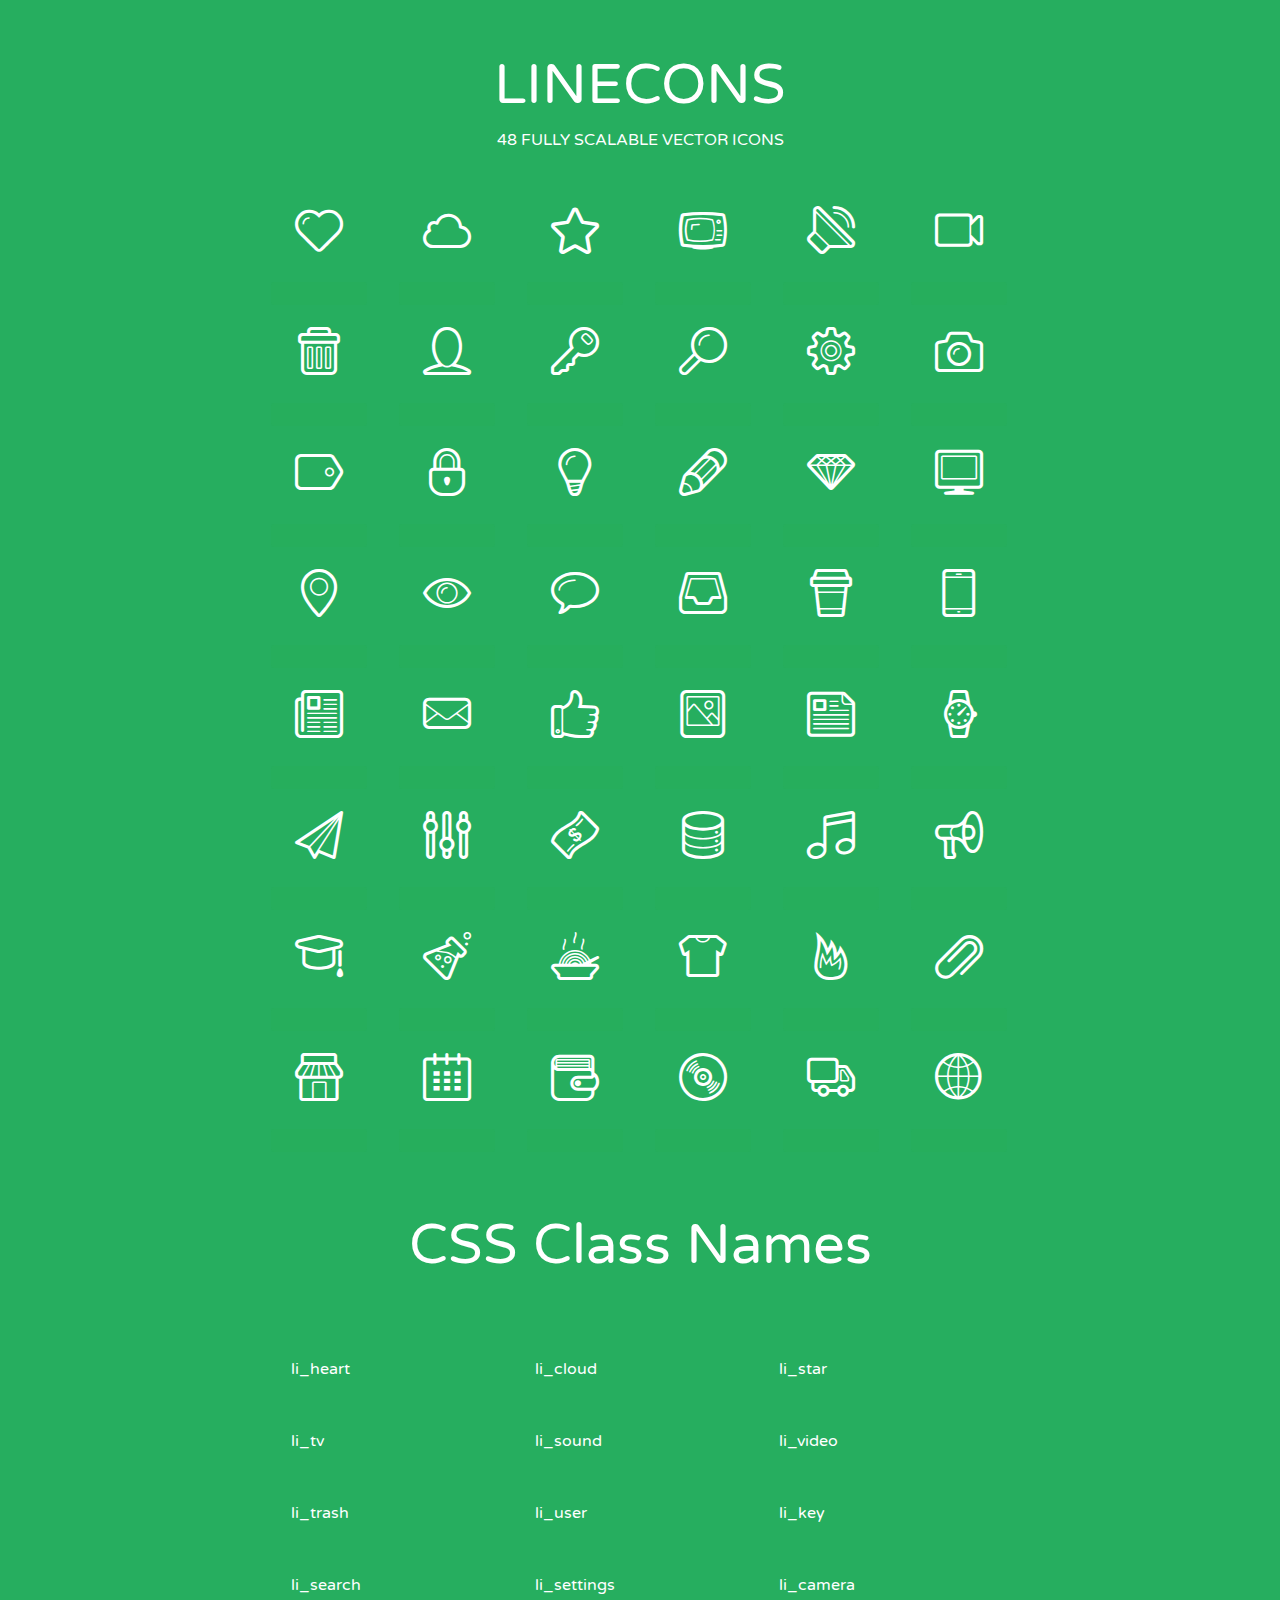
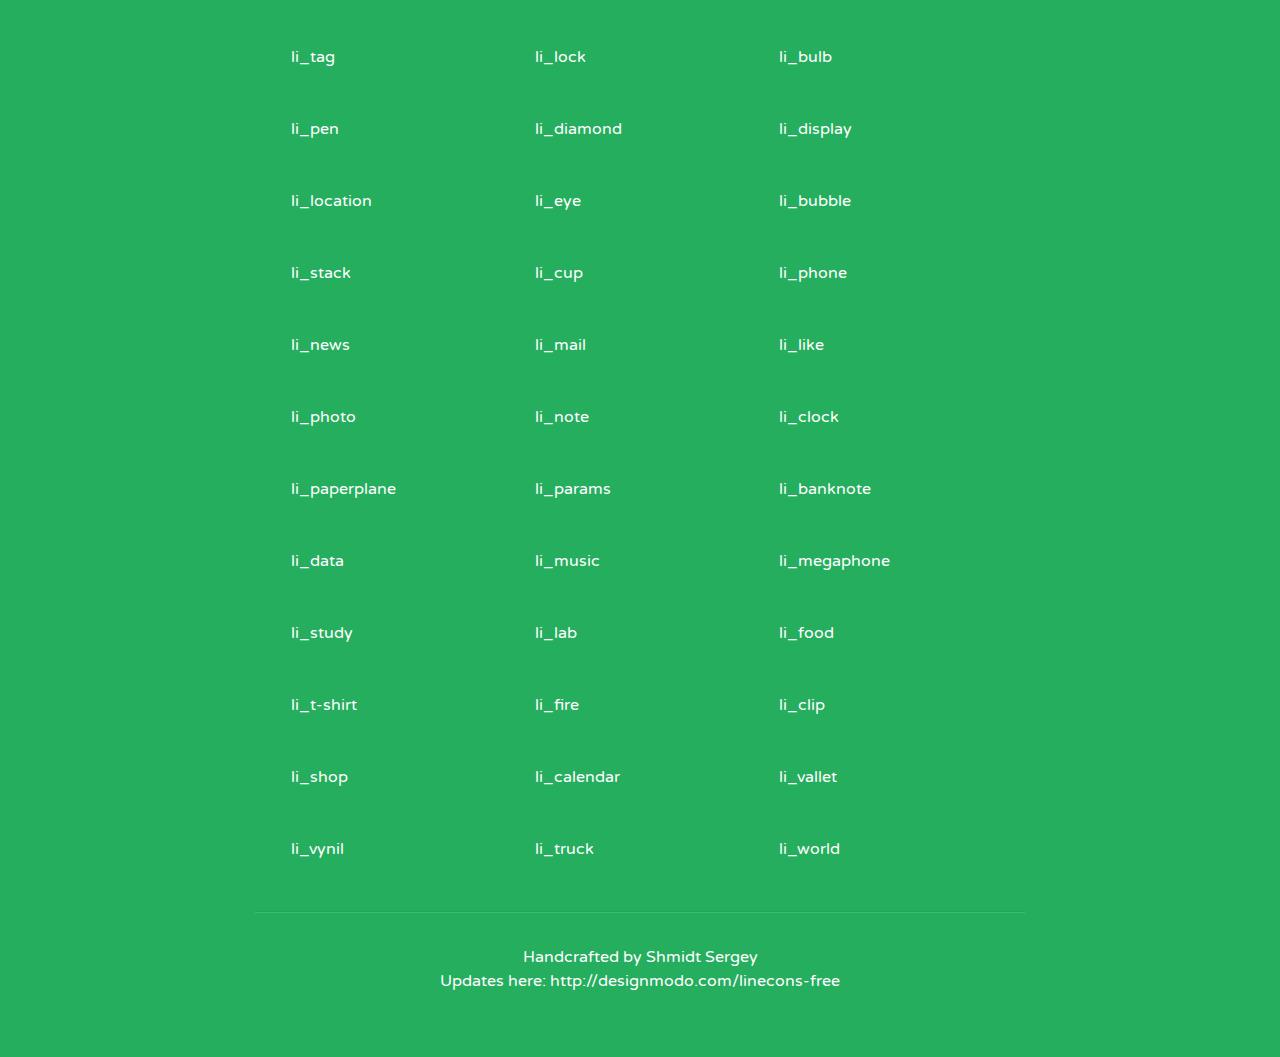
<file: css/fonts/linecons/index.html>
<!doctype html>
<html>
<head>
<title>LINECONS - 48 Fully Scalable Vector Icons</title>
<link rel="stylesheet" href="style.css" />
<link href='http://fonts.googleapis.com/css?family=Varela+Round' rel='stylesheet' type='text/css'>
<!--[if lte IE 7]><script src="lte-ie7.js"></script><![endif]-->

<!-- 

Thanks http://icomoon.io/app/ for amazing service!

-->


<style>
	section, header, footer {display: block;}
	body {
		font-family: 'Varela Round', sans-serif;
		color: #333333;
		line-height: 1.5;
		font-size: 16px;
		background:#26ae5f;
		color:white;
		-moz-text-shadow: 0 1px 1px rgba(0, 0, 0, 0.21);
		-webkit-text-shadow: 0 1px 1px rgba(0, 0, 0, 0.21);
	}
	* {
		-moz-box-sizing: border-box;
		-webkit-box-sizing: border-box;
		box-sizing: border-box;
		margin: 0;
		padding: 0;
	}
	.glyph {
		float: left;
		text-align: center;
		padding: .5em;
		margin: 0 .5em;
		width: 7em;
		border-radius: .375em;
		top:0;
		position:relative;
		-webkit-transition:0.2s ease-in;
		-o-transition:0.2s ease-in;
		-moz-transition:0.2s ease-in;
		-ie-transition:0.2s ease-in;
		transition:0.2s ease-in;
	}
	.glyph input {
		width: 100%;
		text-align: center;
		font-family: consolas, monospace;
		border-radius:3px;
		border:none;
		padding:4px;
		background:#26AE5C;
		color:#26AE5C;
		-webkit-transition:0.2s ease-in;
		-o-transition:0.2s ease-in;
		-moz-transition:0.2s ease-in;
		-ie-transition:0.2s ease-in;
		transition:0.2s ease-in;
	}
	.glyph:hover input {
		background:#26ae5f;
		padding:4px;
		color:#ffffff;
	}
	.glyph:hover {
		-webkit-transition: all 0.5s ease-out;
		background:#222821;
		color:#fff;
		text-shadow: none;
		-moz-text-shadow: none;
		-webkit-text-shadow: none;
		top:-5px;
		position:relative;
	}
	.glyph input, .mtm {
		margin-top: .75em;
	}
	.w-main {
		width: 770px;
		text-align:center;
	}
	.centered {
		margin-left: auto;
		margin-right: auto;
	}
	.fs1 {
		font-size: 3em;
	}
	header {
		margin: 2em 0;
		padding-bottom: .5em;
	}
	header h1 {
		font-size: 3.5em;
		font-weight: normal;
	}
	.clearfix:before, .clearfix:after { content: ""; display: table; }
	.clearfix:after, .clear { clear: both; }
	footer {
		margin: 2em 0;
		padding: 2em 0;
		border-top: 1px solid rgb(60, 189, 114);
		box-shadow: 0 -1px rgb(33, 165, 89);
	}
	a, a:visited {
		color: #ffffff; text-decoration:none;
	}
	a:hover, a:focus {color: #222821; text-decoration:none;}
	.box1 {
		display: inline-block;
		width: 14em;
		padding: .25em .5em;
		margin: .5em 1em .5em 0;
		text-align:left;
		
	}
	.box1 span { 
		font-size:2em;
		position: relative;
		top: 0.25em;
		margin-right: 0.1em;
	}
</style>
</head>
<body>
	<div class="w-main centered">
	<section class="mtm clearfix" id="glyphs">
	<header>
		<h1>LINECONS</h1>
		<p>48 FULLY SCALABLE VECTOR ICONS</p>
	</header>
	<div class="glyph">
		<div class="fs1" aria-hidden="true" data-icon="&#xe000;"></div>
		<input type="text" readonly="readonly" value="&amp;#xe000;" />
	</div>
	<div class="glyph">
		<div class="fs1" aria-hidden="true" data-icon="&#xe001;"></div>
		<input type="text" readonly="readonly" value="&amp;#xe001;" />
	</div>
	<div class="glyph">
		<div class="fs1" aria-hidden="true" data-icon="&#xe002;"></div>
		<input type="text" readonly="readonly" value="&amp;#xe002;" />
	</div>
	<div class="glyph">
		<div class="fs1" aria-hidden="true" data-icon="&#xe003;"></div>
		<input type="text" readonly="readonly" value="&amp;#xe003;" />
	</div>
	<div class="glyph">
		<div class="fs1" aria-hidden="true" data-icon="&#xe004;"></div>
		<input type="text" readonly="readonly" value="&amp;#xe004;" />
	</div>
	<div class="glyph">
		<div class="fs1" aria-hidden="true" data-icon="&#xe005;"></div>
		<input type="text" readonly="readonly" value="&amp;#xe005;" />
	</div>
	<div class="glyph">
		<div class="fs1" aria-hidden="true" data-icon="&#xe006;"></div>
		<input type="text" readonly="readonly" value="&amp;#xe006;" />
	</div>
	<div class="glyph">
		<div class="fs1" aria-hidden="true" data-icon="&#xe007;"></div>
		<input type="text" readonly="readonly" value="&amp;#xe007;" />
	</div>
	<div class="glyph">
		<div class="fs1" aria-hidden="true" data-icon="&#xe008;"></div>
		<input type="text" readonly="readonly" value="&amp;#xe008;" />
	</div>
	<div class="glyph">
		<div class="fs1" aria-hidden="true" data-icon="&#xe009;"></div>
		<input type="text" readonly="readonly" value="&amp;#xe009;" />
	</div>
	<div class="glyph">
		<div class="fs1" aria-hidden="true" data-icon="&#xe00a;"></div>
		<input type="text" readonly="readonly" value="&amp;#xe00a;" />
	</div>
	<div class="glyph">
		<div class="fs1" aria-hidden="true" data-icon="&#xe00b;"></div>
		<input type="text" readonly="readonly" value="&amp;#xe00b;" />
	</div>
	<div class="glyph">
		<div class="fs1" aria-hidden="true" data-icon="&#xe00c;"></div>
		<input type="text" readonly="readonly" value="&amp;#xe00c;" />
	</div>
	<div class="glyph">
		<div class="fs1" aria-hidden="true" data-icon="&#xe00d;"></div>
		<input type="text" readonly="readonly" value="&amp;#xe00d;" />
	</div>
	<div class="glyph">
		<div class="fs1" aria-hidden="true" data-icon="&#xe00e;"></div>
		<input type="text" readonly="readonly" value="&amp;#xe00e;" />
	</div>
	<div class="glyph">
		<div class="fs1" aria-hidden="true" data-icon="&#xe00f;"></div>
		<input type="text" readonly="readonly" value="&amp;#xe00f;" />
	</div>
	<div class="glyph">
		<div class="fs1" aria-hidden="true" data-icon="&#xe010;"></div>
		<input type="text" readonly="readonly" value="&amp;#xe010;" />
	</div>
	<div class="glyph">
		<div class="fs1" aria-hidden="true" data-icon="&#xe011;"></div>
		<input type="text" readonly="readonly" value="&amp;#xe011;" />
	</div>
	<div class="glyph">
		<div class="fs1" aria-hidden="true" data-icon="&#xe012;"></div>
		<input type="text" readonly="readonly" value="&amp;#xe012;" />
	</div>
	<div class="glyph">
		<div class="fs1" aria-hidden="true" data-icon="&#xe013;"></div>
		<input type="text" readonly="readonly" value="&amp;#xe013;" />
	</div>
	<div class="glyph">
		<div class="fs1" aria-hidden="true" data-icon="&#xe014;"></div>
		<input type="text" readonly="readonly" value="&amp;#xe014;" />
	</div>
	<div class="glyph">
		<div class="fs1" aria-hidden="true" data-icon="&#xe015;"></div>
		<input type="text" readonly="readonly" value="&amp;#xe015;" />
	</div>
	<div class="glyph">
		<div class="fs1" aria-hidden="true" data-icon="&#xe016;"></div>
		<input type="text" readonly="readonly" value="&amp;#xe016;" />
	</div>
	<div class="glyph">
		<div class="fs1" aria-hidden="true" data-icon="&#xe017;"></div>
		<input type="text" readonly="readonly" value="&amp;#xe017;" />
	</div>
	<div class="glyph">
		<div class="fs1" aria-hidden="true" data-icon="&#xe018;"></div>
		<input type="text" readonly="readonly" value="&amp;#xe018;" />
	</div>
	<div class="glyph">
		<div class="fs1" aria-hidden="true" data-icon="&#xe019;"></div>
		<input type="text" readonly="readonly" value="&amp;#xe019;" />
	</div>
	<div class="glyph">
		<div class="fs1" aria-hidden="true" data-icon="&#xe01a;"></div>
		<input type="text" readonly="readonly" value="&amp;#xe01a;" />
	</div>
	<div class="glyph">
		<div class="fs1" aria-hidden="true" data-icon="&#xe01b;"></div>
		<input type="text" readonly="readonly" value="&amp;#xe01b;" />
	</div>
	<div class="glyph">
		<div class="fs1" aria-hidden="true" data-icon="&#xe01c;"></div>
		<input type="text" readonly="readonly" value="&amp;#xe01c;" />
	</div>
	<div class="glyph">
		<div class="fs1" aria-hidden="true" data-icon="&#xe01d;"></div>
		<input type="text" readonly="readonly" value="&amp;#xe01d;" />
	</div>
	<div class="glyph">
		<div class="fs1" aria-hidden="true" data-icon="&#xe01e;"></div>
		<input type="text" readonly="readonly" value="&amp;#xe01e;" />
	</div>
	<div class="glyph">
		<div class="fs1" aria-hidden="true" data-icon="&#xe01f;"></div>
		<input type="text" readonly="readonly" value="&amp;#xe01f;" />
	</div>
	<div class="glyph">
		<div class="fs1" aria-hidden="true" data-icon="&#xe020;"></div>
		<input type="text" readonly="readonly" value="&amp;#xe020;" />
	</div>
	<div class="glyph">
		<div class="fs1" aria-hidden="true" data-icon="&#xe021;"></div>
		<input type="text" readonly="readonly" value="&amp;#xe021;" />
	</div>
	<div class="glyph">
		<div class="fs1" aria-hidden="true" data-icon="&#xe022;"></div>
		<input type="text" readonly="readonly" value="&amp;#xe022;" />
	</div>
	<div class="glyph">
		<div class="fs1" aria-hidden="true" data-icon="&#xe023;"></div>
		<input type="text" readonly="readonly" value="&amp;#xe023;" />
	</div>
	<div class="glyph">
		<div class="fs1" aria-hidden="true" data-icon="&#xe024;"></div>
		<input type="text" readonly="readonly" value="&amp;#xe024;" />
	</div>
	<div class="glyph">
		<div class="fs1" aria-hidden="true" data-icon="&#xe025;"></div>
		<input type="text" readonly="readonly" value="&amp;#xe025;" />
	</div>
	<div class="glyph">
		<div class="fs1" aria-hidden="true" data-icon="&#xe026;"></div>
		<input type="text" readonly="readonly" value="&amp;#xe026;" />
	</div>
	<div class="glyph">
		<div class="fs1" aria-hidden="true" data-icon="&#xe027;"></div>
		<input type="text" readonly="readonly" value="&amp;#xe027;" />
	</div>
	<div class="glyph">
		<div class="fs1" aria-hidden="true" data-icon="&#xe028;"></div>
		<input type="text" readonly="readonly" value="&amp;#xe028;" />
	</div>
	<div class="glyph">
		<div class="fs1" aria-hidden="true" data-icon="&#xe029;"></div>
		<input type="text" readonly="readonly" value="&amp;#xe029;" />
	</div>
	<div class="glyph">
		<div class="fs1" aria-hidden="true" data-icon="&#xe02a;"></div>
		<input type="text" readonly="readonly" value="&amp;#xe02a;" />
	</div>
	<div class="glyph">
		<div class="fs1" aria-hidden="true" data-icon="&#xe02b;"></div>
		<input type="text" readonly="readonly" value="&amp;#xe02b;" />
	</div>
	<div class="glyph">
		<div class="fs1" aria-hidden="true" data-icon="&#xe02c;"></div>
		<input type="text" readonly="readonly" value="&amp;#xe02c;" />
	</div>
	<div class="glyph">
		<div class="fs1" aria-hidden="true" data-icon="&#xe02d;"></div>
		<input type="text" readonly="readonly" value="&amp;#xe02d;" />
	</div>
	<div class="glyph">
		<div class="fs1" aria-hidden="true" data-icon="&#xe02e;"></div>
		<input type="text" readonly="readonly" value="&amp;#xe02e;" />
	</div>
	<div class="glyph">
		<div class="fs1" aria-hidden="true" data-icon="&#xe02f;"></div>
		<input type="text" readonly="readonly" value="&amp;#xe02f;" />
	</div>
	</section>
	<div class="clear"></div>
	<section class="mtm clearfix" id="glyphs">
	<header>
		<h1>CSS Class Names</h1>
	</header>
	<span class="box1">
		<span aria-hidden="true" class="li_heart"></span>
		&nbsp;li_heart
	</span>
	<span class="box1">
		<span aria-hidden="true" class="li_cloud"></span>
		&nbsp;li_cloud
	</span>
	<span class="box1">
		<span aria-hidden="true" class="li_star"></span>
		&nbsp;li_star
	</span>
	<span class="box1">
		<span aria-hidden="true" class="li_tv"></span>
		&nbsp;li_tv
	</span>
	<span class="box1">
		<span aria-hidden="true" class="li_sound"></span>
		&nbsp;li_sound
	</span>
	<span class="box1">
		<span aria-hidden="true" class="li_video"></span>
		&nbsp;li_video
	</span>
	<span class="box1">
		<span aria-hidden="true" class="li_trash"></span>
		&nbsp;li_trash
	</span>
	<span class="box1">
		<span aria-hidden="true" class="li_user"></span>
		&nbsp;li_user
	</span>
	<span class="box1">
		<span aria-hidden="true" class="li_key"></span>
		&nbsp;li_key
	</span>
	<span class="box1">
		<span aria-hidden="true" class="li_search"></span>
		&nbsp;li_search
	</span>
	<span class="box1">
		<span aria-hidden="true" class="li_settings"></span>
		&nbsp;li_settings
	</span>
	<span class="box1">
		<span aria-hidden="true" class="li_camera"></span>
		&nbsp;li_camera
	</span>
	<span class="box1">
		<span aria-hidden="true" class="li_tag"></span>
		&nbsp;li_tag
	</span>
	<span class="box1">
		<span aria-hidden="true" class="li_lock"></span>
		&nbsp;li_lock
	</span>
	<span class="box1">
		<span aria-hidden="true" class="li_bulb"></span>
		&nbsp;li_bulb
	</span>
	<span class="box1">
		<span aria-hidden="true" class="li_pen"></span>
		&nbsp;li_pen
	</span>
	<span class="box1">
		<span aria-hidden="true" class="li_diamond"></span>
		&nbsp;li_diamond
	</span>
	<span class="box1">
		<span aria-hidden="true" class="li_display"></span>
		&nbsp;li_display
	</span>
	<span class="box1">
		<span aria-hidden="true" class="li_location"></span>
		&nbsp;li_location
	</span>
	<span class="box1">
		<span aria-hidden="true" class="li_eye"></span>
		&nbsp;li_eye
	</span>
	<span class="box1">
		<span aria-hidden="true" class="li_bubble"></span>
		&nbsp;li_bubble
	</span>
	<span class="box1">
		<span aria-hidden="true" class="li_stack"></span>
		&nbsp;li_stack
	</span>
	<span class="box1">
		<span aria-hidden="true" class="li_cup"></span>
		&nbsp;li_cup
	</span>
	<span class="box1">
		<span aria-hidden="true" class="li_phone"></span>
		&nbsp;li_phone
	</span>
	<span class="box1">
		<span aria-hidden="true" class="li_news"></span>
		&nbsp;li_news
	</span>
	<span class="box1">
		<span aria-hidden="true" class="li_mail"></span>
		&nbsp;li_mail
	</span>
	<span class="box1">
		<span aria-hidden="true" class="li_like"></span>
		&nbsp;li_like
	</span>
	<span class="box1">
		<span aria-hidden="true" class="li_photo"></span>
		&nbsp;li_photo
	</span>
	<span class="box1">
		<span aria-hidden="true" class="li_note"></span>
		&nbsp;li_note
	</span>
	<span class="box1">
		<span aria-hidden="true" class="li_clock"></span>
		&nbsp;li_clock
	</span>
	<span class="box1">
		<span aria-hidden="true" class="li_paperplane"></span>
		&nbsp;li_paperplane
	</span>
	<span class="box1">
		<span aria-hidden="true" class="li_params"></span>
		&nbsp;li_params
	</span>
	<span class="box1">
		<span aria-hidden="true" class="li_banknote"></span>
		&nbsp;li_banknote
	</span>
	<span class="box1">
		<span aria-hidden="true" class="li_data"></span>
		&nbsp;li_data
	</span>
	<span class="box1">
		<span aria-hidden="true" class="li_music"></span>
		&nbsp;li_music
	</span>
	<span class="box1">
		<span aria-hidden="true" class="li_megaphone"></span>
		&nbsp;li_megaphone
	</span>
	<span class="box1">
		<span aria-hidden="true" class="li_study"></span>
		&nbsp;li_study
	</span>
	<span class="box1">
		<span aria-hidden="true" class="li_lab"></span>
		&nbsp;li_lab
	</span>
	<span class="box1">
		<span aria-hidden="true" class="li_food"></span>
		&nbsp;li_food
	</span>
	<span class="box1">
		<span aria-hidden="true" class="li_t-shirt"></span>
		&nbsp;li_t-shirt
	</span>
	<span class="box1">
		<span aria-hidden="true" class="li_fire"></span>
		&nbsp;li_fire
	</span>
	<span class="box1">
		<span aria-hidden="true" class="li_clip"></span>
		&nbsp;li_clip
	</span>
	<span class="box1">
		<span aria-hidden="true" class="li_shop"></span>
		&nbsp;li_shop
	</span>
	<span class="box1">
		<span aria-hidden="true" class="li_calendar"></span>
		&nbsp;li_calendar
	</span>
	<span class="box1">
		<span aria-hidden="true" class="li_vallet"></span>
		&nbsp;li_vallet
	</span>
	<span class="box1">
		<span aria-hidden="true" class="li_vynil"></span>
		&nbsp;li_vynil
	</span>
	<span class="box1">
		<span aria-hidden="true" class="li_truck"></span>
		&nbsp;li_truck
	</span>
	<span class="box1">
		<span aria-hidden="true" class="li_world"></span>
		&nbsp;li_world
	</span>
	</section>
	<footer>
		<p>Handcrafted by <a href="http://shmidt.in">Shmidt Sergey</a></p>
		<p>Updates here: <a href="http://designmodo.com/linecons-free">http://designmodo.com/linecons-free</a></p>
	</footer>
	</div>
	<script>
	document.getElementById("glyphs").addEventListener("click", function(e) {
		var target = e.target;
		if (target.tagName === "INPUT") {
			target.select();
		}
	});
	</script>
</body>
</html>
</file>
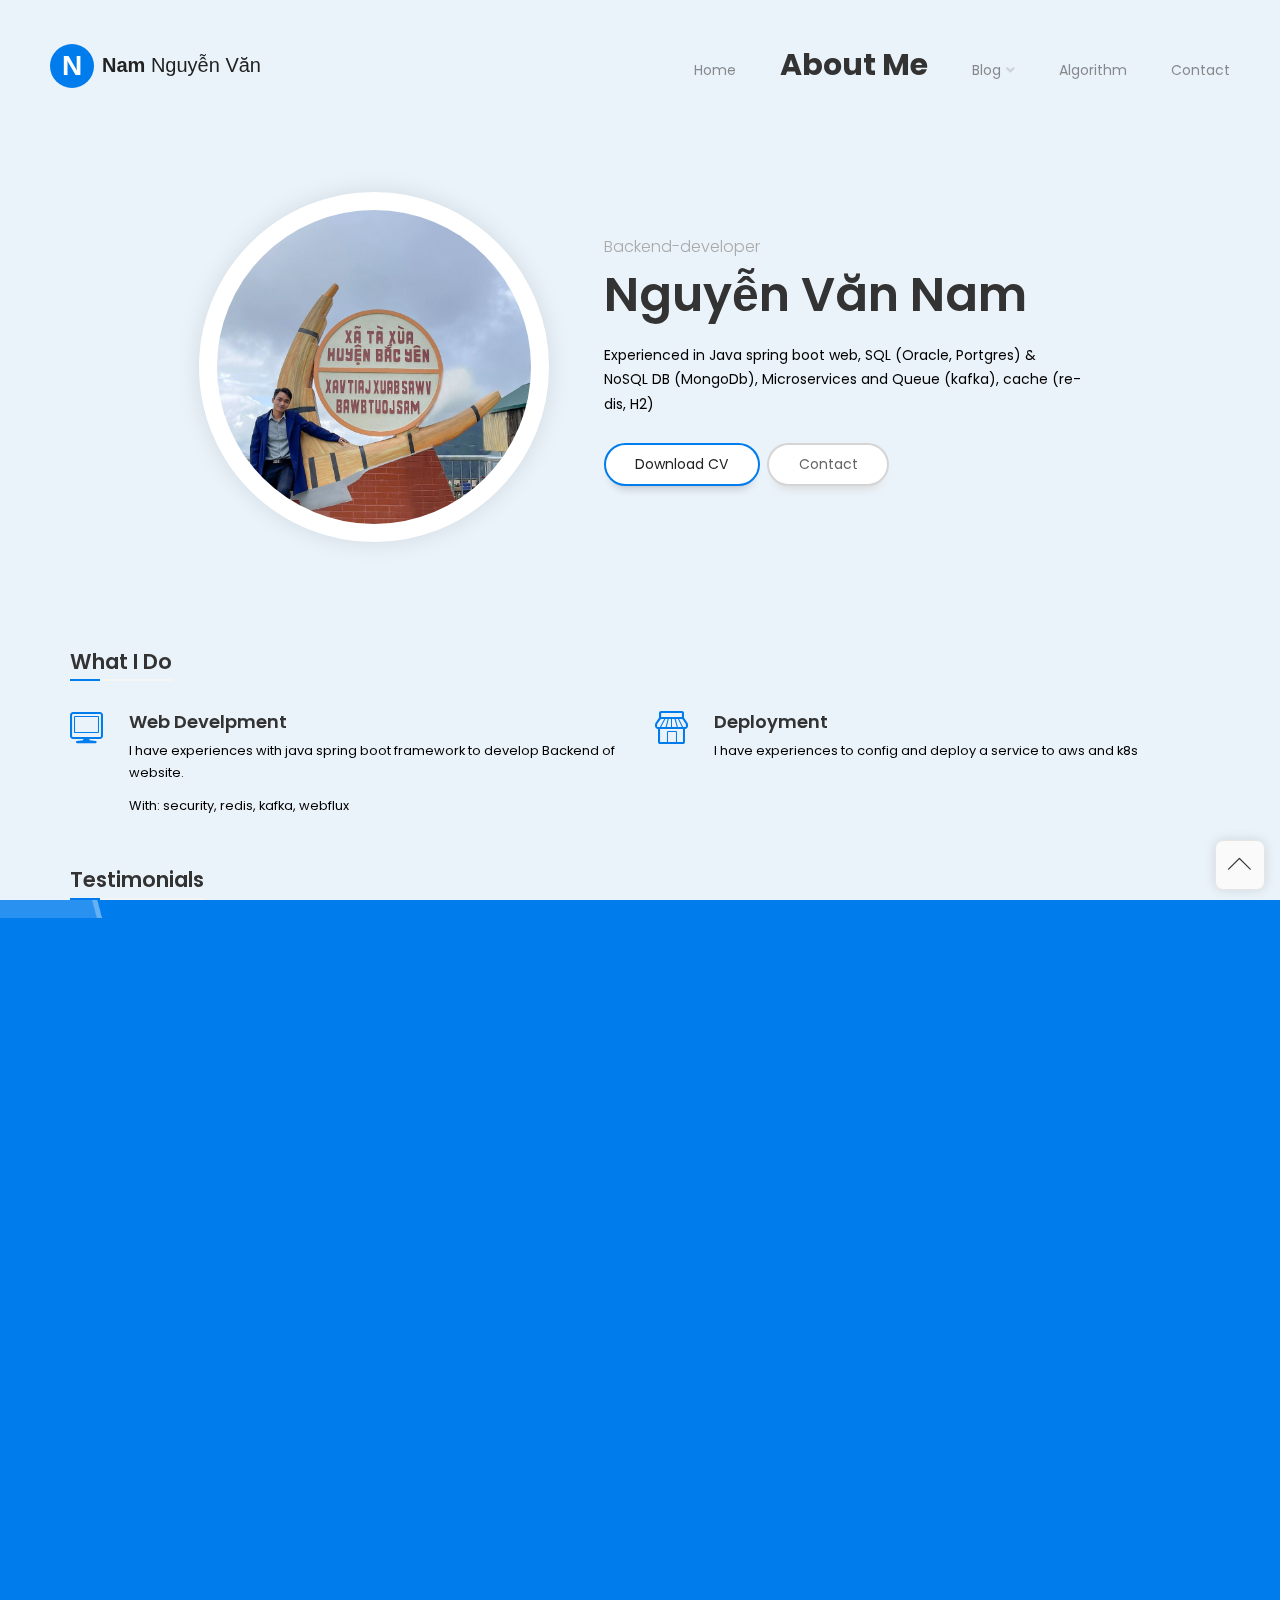
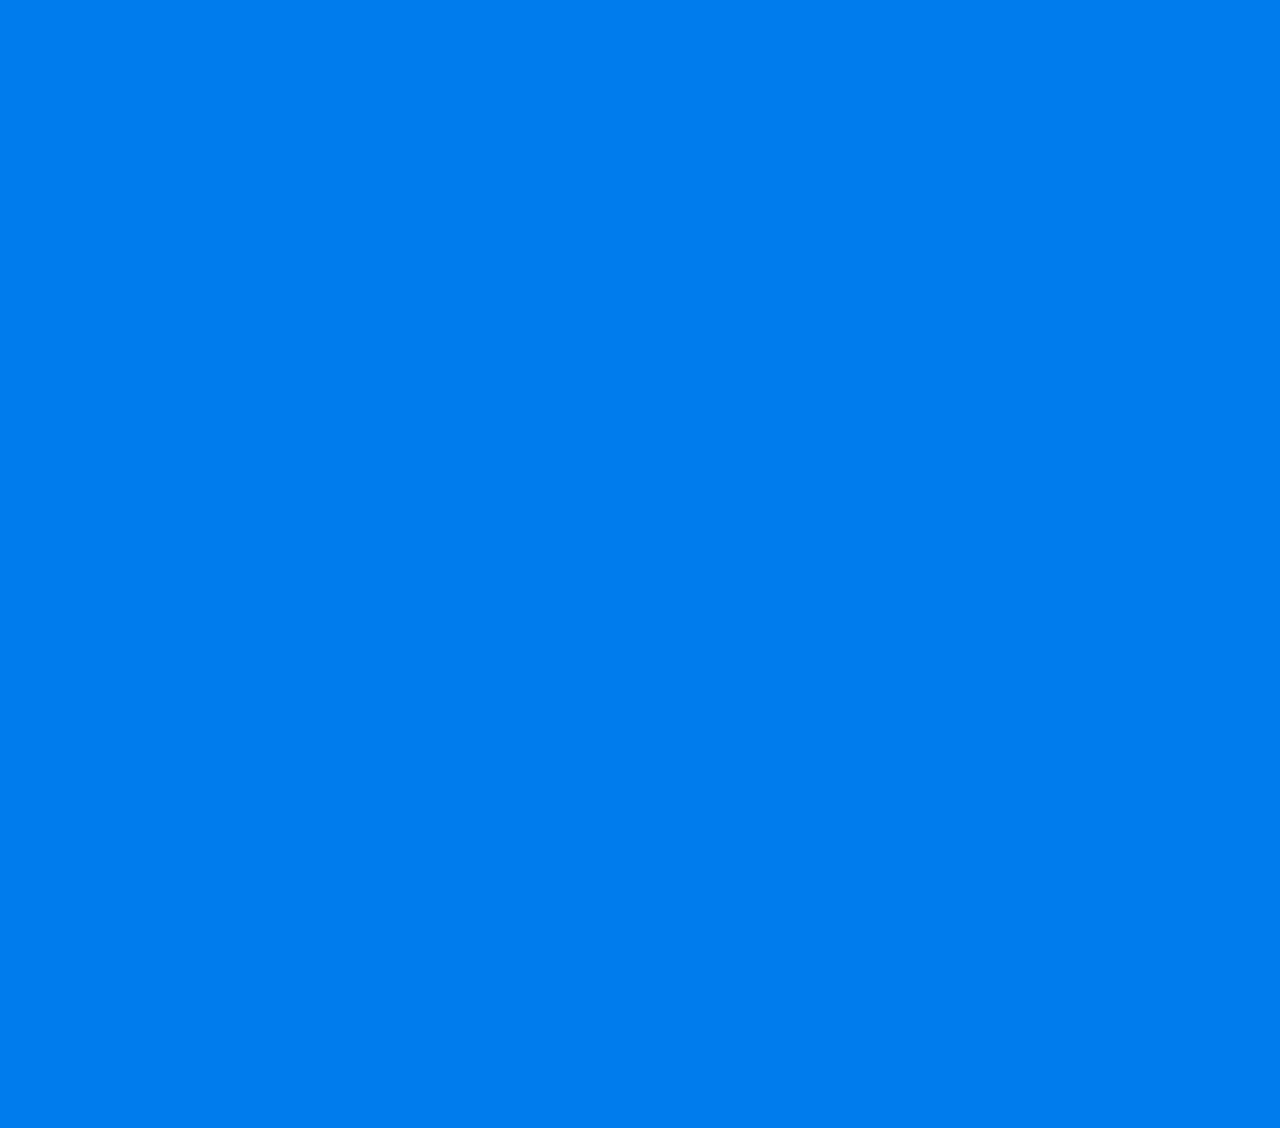
<file: index2.html>
<!DOCTYPE html>
<html lang="en" class="no-js">
  <head>
    <meta charset="UTF-8" />
    <meta http-equiv="X-UA-Compatible" content="IE=edge"> 
    <title>Nam's Story</title>
    <meta name="viewport" content="width=device-width, initial-scale=1.0, maximum-scale=1.0, user-scalable=no">
    <meta name="description" content="Leven - Resume / CV / vCard Template" />
    <meta name="keywords" content="vcard, resposnive, retina, resume, jquery, css3, bootstrap, portfolio" />
    <meta name="author" content="lmpixels" />
    <link rel="shortcut icon" href="./img/icon.jpg">


    <link rel="stylesheet" href="css/bootstrap.min.css" type="text/css">
    <link rel="stylesheet" href="css/owl.carousel.css" type="text/css">
    <link rel="stylesheet" href="css/main.css" type="text/css">

    <!-- <script src="js/modernizr.custom.js"></script> -->


    <!-- <iframe src="https://www.nhaccuatui.com/mh/auto/yY2VpeNuWKlf" width="620" height="0" style="display:flexbox" allow="autoplay"></iframe> -->
    <!-- <audio controls autoplay> -->
    <!-- <audio controls>
      <source src="./mp3/ThanhXuan-DaLAB.mp3" type="audio/mp3">
      Your browser does not support the audio element.
    </audio> -->
  </head>

  <body class="page">

    <div class="lm-animated-bg"></div>
    
    <!-- Loading animation -->
    <div class="preloader">
      <div class="preloader-animation">
        <div class="preloader-spinner">
        </div>
      </div>
    </div>
    <!-- /Loading animation -->

    <!-- Scroll To Top Button -->
    <div class="lmpixels-scroll-to-top"><i class="lnr lnr-chevron-up"></i></div>
    <!-- /Scroll To Top Button -->

    <div class="page-scroll">
      <div id="page_container" class="page-container bg-move-effect" data-animation="transition-flip-in-right">

        <!-- Header -->
        <header id="site_header" class="header">
          <div class="header-content clearfix">
                
            <!-- Text Logo -->
            <div class="text-logo">
              <a href="index2.html">
                <div class="logo-symbol">N</div>
                <div class="logo-text">Nam <span>Nguyễn Văn</span></div>
              </a>
            </div>
            <!-- /Text Logo -->

            <!-- Navigation -->
            <div class="site-nav mobile-menu-hide">
              <ul class="leven-classic-menu site-main-menu">
                <li class="menu-item">
                  <a href="index.html">Home</a>
                </li>
              <li class="menu-item current-menu-item">
                  <a href="index2.html">About Me</a>
                </li>
                
                <li class="menu-item menu-item-has-children">
                  <a>Blog</a>
                  <ul class="sub-menu">
                    <li class="menu-item">
                      <a href="linux.html">Linux</a>
                    </li>
                    <li class="menu-item">
                      <a href="java.html">Java Spring Boot</a>
                    </li>
                  </ul>
                </li>
                <li class="menu-item">
                  <a href="algorithm.html">Algorithm</a>
                </li>
                <li class="menu-item">
                  <a href="contact.html">Contact</a>
                </li>
              </ul>
            </div>

            <!-- Mobile Menu Toggle -->
            <a class="menu-toggle mobile-visible">
              <i class="fa fa-bars"></i>
            </a>
            <!-- Mobile Menu Toggle -->
          </div>
        </header>
        <!-- /Header -->

        <div id="main" class="site-main">
          <div id="main-content" class="single-page-content">
            <div id="primary" class="content-area">    
              <div id="content" class="page-content site-content single-post" role="main">
                <!-- Home Page Top Part -->
                <div class="row">
                  <div class=" col-xs-12 col-sm-12">
                    <div class="home-content">
                      <div class="row flex-v-align">
                        
                        <div class="col-sm-12 col-md-5 col-lg-5">
                          <div class="home-photo">
                            <div class="hp-inner" style="background-image: url(./img/main_photo1.jpg);">
                            </div>
                          </div>
                        </div>

                        <div class="col-sm-12 col-md-7 col-lg-7">
                          <div class="home-text hp-left">
                            <div class="owl-carousel text-rotation">                                    
                              <div class="item">
                                <h4>Backend-developer</h4>
                              </div>

                              <div class="item">
                                <h4>Senior Java Web Engineer</h4>
                              </div>
                            </div>
                              
                            <h1>Nguyễn Văn Nam</h1>
                            <p>Experienced in Java spring boot web, SQL (Oracle, Portgres) & NoSQL DB (MongoDb), Microservices and Queue (kafka), cache (redis, H2)</p>
                                 
                            <div class="home-buttons">
                              <!-- <a href="resume.html" target="_self" class="btn btn-primary">Download CV</a> -->
                              <a href="" target="_self" class="btn btn-primary">Download CV</a>
                              <a href="contact.html" target="_self" class="btn btn-secondary">Contact</a>
                            </div>
                          </div>
                        </div>
                      </div>
                    </div>
                  </div>
                </div>
                <!-- Home Page Top Part -->

                <!-- Services -->
                <div class="row">
                  <div class="col-xs-12 col-sm-12">
                    <div class="p-50"></div>

                    <div class="block-title">
                      <h2>What I Do</h2>
                    </div>
                  </div>
                </div>

                <div class="row">
                  <div class="col-xs-12 col-sm-6">
                    <div class="info-list-w-icon">
                      <!-- <div class="info-block-w-icon">
                        <div class="ci-icon">
                          <i class="linecons linecons-pen"></i>
                        </div>
      
                        <div class="ci-text">
                          <h4>Copywrite</h4>
                          <p>Mauris neque libero, aliquet vel mollis nec, euismod sed tellus. Mauris convallis dictum elit id volutpat. Vivamus blandit, dolor vitae lacinia maximus, risus velit vehicula odio, a tincidunt turpis turpis tempus ex.</p>
                        </div>
                      </div> -->
    
                      <div class="info-block-w-icon">
                        <div class="ci-icon">
                          <i class="linecons linecons-display"></i>
                        </div>
     
                        <div class="ci-text">
                          <h4>Web Develpment</h4>
                          <p>I have experiences with java spring boot framework to develop Backend of website.</p>
                          <p>With: security, redis, kafka, webflux</p>
                        </div>
                      </div>
                    </div>
                  </div>

                  <div class="col-xs-12 col-sm-6">
                    <div class="info-list-w-icon">

                      <div class="info-block-w-icon">
                        <div class="ci-icon">
                          <i class="linecons linecons-shop"></i>
                        </div>

                        <div class="ci-text">
                          <h4>Deployment</h4>
                          <p>I have experiences to config and deploy a service to aws and k8s</p>
                        
                        </div>
                      </div>

                      <!-- <div class="info-block-w-icon">
                        <div class="ci-icon">
                          <i class="linecons linecons-megaphone"></i>
                        </div>

                        <div class="ci-text">
                          <h4>Marketing</h4>
                          <p>Mauris neque libero, aliquet vel mollis nec, euismod sed tellus. Mauris convallis dictum elit id volutpat. Vivamus blandit, dolor vitae lacinia maximus, risus velit vehicula odio, a tincidunt turpis turpis tempus ex.</p>
                        </div>
                      </div> -->
                    </div>
                  </div>
                </div>
                <!-- /Services -->

                <div class="row">
                  <div class="col-xs-12 col-sm-12">
                    <div class="p-20"></div>

                    <!-- Testimonials -->
                    <div class="block-title">
                      <h2>Testimonials</h2>
                    </div>

                    <div id="testimonials_1" class="testimonials owl-carousel" data-mobile-items="1" data-tablet-items="2" data-items="2">
                      <!-- Testimonial 1 -->
                      <div class="testimonial-item">
                        <!-- Testimonial Content -->
                        <div class="testimonial-content">
                          <!-- Picture -->
                          <div class="testimonial-picture">
                            <img src="./img/testimonials/testimonial-1.jpg" alt="Billy Adams"/>
                          </div>              
                          <!-- /Picture -->

                          <!-- Testimonial Text -->
                          <div class="testimonial-text">
                            <p>Anh sẽ nhớ đến em là 1 chàng trai nhiệt huyết và chân thành</p>
                          </div>
                          <!-- /Testimonial Text -->

                          <!-- Testimonial author information -->
                          <div class="testimonial-author-info">
                            <h5 class="testimonial-author">Anh Nguyễn Hồng Đông</h5>
                            <p class="testimonial-firm">Team Lead</p>
                          </div>
                          <!-- /Testimonial author information -->

                          <div class="testimonial-icon">
                            <i class="fa fa-quote-left"></i>
                          </div>

                           <div class="testimonial-icon-big">
                            <i class="fa fa-quote-right"></i>
                          </div>
                        </div>
                        <!-- /Testimonial Content -->
                      </div>
                      <!-- End of Testimonial 1 -->

                      <!-- Testimonial 2 -->
                      <div class="testimonial-item">
                        <!-- Testimonial Content -->
                        <div class="testimonial-content">
                          <!-- Picture -->
                          <div class="testimonial-picture">
                            <img src="./img/testimonials/testimonial-2.jpg" alt="Gary Johnson"/>
                          </div>              
                          <!-- /Picture -->

                          <!-- Testimonial Text -->
                          <div class="testimonial-text">
                            <p>Anh đánh giá em ở mức 5 vì luôn sẵn sàng nhận các đầu công việc được giao và hoàn thành tốt chúng.</p>
                            
                          </div>
                          <!-- /Testimonial Text -->

                          <!-- Testimonial author information -->
                          <div class="testimonial-author-info">
                            <h5 class="testimonial-author">Anh Bùi Văn Trường</h5>
                            <p class="testimonial-firm">Technical leader</p>
                          </div>
                          <!-- /Testimonial author information -->

                          <div class="testimonial-icon">
                            <i class="fa fa-quote-left"></i>
                          </div>

                           <div class="testimonial-icon-big">
                            <i class="fa fa-quote-right"></i>
                          </div>
                        </div>
                        <!-- /Testimonial Content -->
                      </div>
                      <!-- End of Testimonial 2 -->

                      <!-- End of Testimonial 3 -->
                      <div class="testimonial-item">

                        <!-- Testimonial Content -->
                        <div class="testimonial-content">
                          <!-- Picture -->
                          <div class="testimonial-picture">
                            <img src="./img/testimonials/testimonial-3.jpg" alt="Daniel Pringle"/>
                          </div>              
                          <!-- /Picture -->

                          <!-- Testimonial Text -->
                          <div class="testimonial-text">
                            <p>Một thoáng buồn lướt qua, tuy nhiên qua tâm sự anh cũng hiểu và mừng cho em vì em DÁM ... theo đuổi những "khao khát, những sự điên rồ của tuổi trẻ"</p>
                          </div>
                          <!-- /Testimonial Text -->

                          <!-- Testimonial author information -->
                          <div class="testimonial-author-info">
                            <h5 class="testimonial-author">Anh Nguyễn Văn Tập</h5>
                            <p class="testimonial-firm">Team Lead</p>
                          </div>
                          <!-- /Testimonial author information -->

                          <div class="testimonial-icon">
                            <i class="fa fa-quote-left"></i>
                          </div>

                          <div class="testimonial-icon-big">
                            <i class="fa fa-quote-right"></i>
                          </div>
                        </div>
                        <!-- /Testimonial Content -->

                      </div>
                      <!-- End of Testimonial 3 -->
                    </div>
                    <!-- /Testimonials -->

                    <div class="p-40"></div>

                    <!-- Clients Slider -->
                    <div class="block-title">
                      <h2>Clients</h2>
                    </div>

                    <div id="clients_1" class="clients owl-carousel" data-mobile-items="1" data-tablet-items="3" data-items="6">
                      <div class="client-block">
                        <a href="#" target="_blank" title="Golden Grid">
                          <img src="./img/clients/client-1.png" alt="Golden Grid">
                          <p>Parkway</p>
                        </a>
                      </div>

                      <div class="client-block">
                        <a href="#" target="_blank" title="Sweety">
                          <img src="./img/clients/client-2.png" alt="Sweety">
                          <p>LOGO</p>
                        </a>
                      </div>

                      <div class="client-block">
                        <a href="#" target="_blank" title="Magic Furnitures">
                          <img src="./img/clients/client-3.png" alt="Magic Furnitures">
                          <p>LOGO</p>
                        </a>
                      </div>

                      <div class="client-block">
                        <a href="#" target="_blank" title="LifeGuard">
                          <img src="./img/clients/client-4.png" alt="LifeGuard">
                          <p>LOGO</p>
                        </a>
                      </div>

                      <div class="client-block">
                        <a href="#" target="_blank" title="LESS">
                          <img src="./img/clients/client-5.png" alt="LESS">
                          <p>LOGO</p>
                        </a>
                      </div>

                      <div class="client-block">
                        <a href="#" target="_blank" title="Design Lovers">
                          <img src="./img/clients/client-6.png" alt="Design Lovers">
                          <p>LOGO</p>
                        </a>
                      </div>

                      <div class="client-block">
                        <a href="#" target="_blank" title="WordPress">
                          <img src="./img/clients/client-7.png" alt="WordPress">
                          <p>LOGO</p>
                        </a>
                      </div>
                    </div>
                    <!-- /Clients Slider -->
                    <div class="p-40"></div>

                  </div>
                </div>



                <!-- my story -->
                <section id="story" class="our-story section-boxed section-bg-color">
                  <div class="container">
                    <div class="section-title">
                      <h2>Our Story</h2>
                    </div>
                <!-- Story row -->
                  <div class="row story-row">
                    <div class="col-sm-12 col-md-5 story-block text-center">
                      <div class="story-image scale-image-effect">
                        <img src="./img/story_photo_1.jpg" alt="">
                      </div>
                    </div>
                    <div class="col-sm-12 col-md-2 story-block text-center">
                      <div class="story-date">
                        <div class="year">2019</div>
                        <div class="month">Jul</div>
                      </div>
                    </div>
                    <div class="col-sm-12 col-md-5 story-block text-center">
                      <h3>Graduate</h3>
                      <div class="subname">FVL</div>
                      <p>I graduated Ha Noi University of sciene and technology(HUST) after 5 years (2014-2019) with the good degree.</p>
                      <p>Joined the first company and met very well.</p>
                      <!-- <p>I joined a company with position: software engineering. It develops driver on Linux operating system</p> -->
                      <!-- <div class="skill">C/C++, Linux</div> -->
                    </div>
                    <div class="vertical-line"></div>
                  </div>
                  <!-- /Story Row 1 -->

                  <!-- Story Row 2 -->
                  <div class="row story-row">
                    <div class="col-sm-12 col-md-5 col-md-pull-7 story-block text-center">
                      <h3>FPT software</h3>
                      <div class="subname">FHS</div>
                      <p>This is Singapore's website for the insurance industry. </p>
                      <p> - Manage member and claim about medical bill, benefit and rule for each clinc, each doctor </p>
                      <p> - Manage and support generate the report </p>
                      <div class="skill">Java spring boot, microservice, AWS</div>
                    </div>
                    <div class="col-sm-12 col-md-2 story-block text-center">
                      <div class="story-date">
                        <div class="year">2021</div>
                        <div class="month">Sep</div>
                      </div>
                    </div>
                    <div class="col-sm-12 col-md-5 col-md-push-7 story-block text-center">
                      <div class="story-image scale-image-effect">
                        <img src="./img/story_photo_2.jpg" alt="">
                      </div>
                    </div>
                    
                    <div class="vertical-line"></div>
                  </div>
                  <!-- /Story Row 2 -->
                  <!-- /Story Row 3 -->
                  <div class="row story-row">
                    <div class="col-sm-12 col-md-5 story-block text-center">
                      <div class="story-image scale-image-effect">
                        <img src="./img/story_photo_3.jpg" alt="">
                      </div>
                    </div>
                    <div class="col-sm-12 col-md-2 story-block text-center">
                      <div class="story-date">
                        <div class="year">2022</div>
                        <div class="month">Jul</div>
                      </div>
                    </div>
                    <div class="col-sm-12 col-md-5 story-block text-center">
                      <h3>Hiding</h3>
                      <div class="subname">Hiding</div>
                      <p>This is fintech company.</p>
                      <p>The product support the amanter to join a fintech. We manage the user and support them to do everything automaticaly.</p>
                      <div class="skill">Java spring boot, microservice, AWS, docker, kafka, redis</div>
                    </div>
                    <div class="vertical-line"></div>
                  </div>
                  <!-- /Story Row 3 -->

                </div>
              </section>

                <!-- Fun Facts -->
                <div class="row">
                  <div class="col-xs-12 col-sm-12">
                    <div class="block-title">
                      <h2>Fun Facts</h2>
                    </div>
                  </div>
                </div>

                <div class="row">
                  <div class="col-xs-12 col-sm-3">
                    <div class="lm-info-block gray-default">
                      <i class="linecons linecons-heart"></i>
                      <h4>Happy Clients</h4>
                      <span class="lm-info-block-value">...</span>
                      <span class="lm-info-block-text"></span>
                    </div>
                  </div>

                  <div class="col-xs-12 col-sm-3">
                    <div class="lm-info-block gray-default">
                      <i class="linecons linecons-clock"></i>
                      <h4>Working Hours</h4>
                      <span class="lm-info-block-value">...</span>
                      <span class="lm-info-block-text"></span>
                    </div>
                  </div>

                  <div class="col-xs-12 col-sm-3 ">
                    <div class="lm-info-block gray-default">
                      <i class="linecons linecons-star"></i>
                      <h4>Awards Won</h4>
                      <span class="lm-info-block-value">...</span>
                      <span class="lm-info-block-text"></span>
                    </div>
                  </div>

                  <div class="col-xs-12 col-sm-3 ">
                    <div class="lm-info-block gray-default">
                      <i class="linecons linecons-cup"></i>
                      <h4>Coffee Consumed</h4>
                      <span class="lm-info-block-value">...</span>
                      <span class="lm-info-block-text"></span>
                    </div>
                  </div>
                </div>
                <!-- /Fun Facts -->
              </div>

              </div>
            </div>
          </div>
        </div>

        <!-- Footer -->
        <footer class="site-footer clearfix">
          <div class="footer-social">
            <ul class="footer-social-links">
              <li>
                <a href="" target="_blank">Twitter</a>
              </li>

              <li>
                <a href="#" target="_blank">Facebook</a>
              </li>

              <li>
                <a href="#" target="_blank">Instagram</a>
              </li>
            </ul>
          </div>
              
          <div class="footer-copyrights">
            <p>© 2023 All rights reserved.</p>
          </div>
        </footer>
        <!-- /Footer -->
        
      </div>
    </div>

    <script src="js/jquery-3.5.1.min.js"></script>
    <script src="js/imagesloaded.pkgd.min.js"></script>
    <script src="js/main.js"></script> 
    <script src='js/owl.carousel.min.js'></script>


  </body>
</html>
</file>
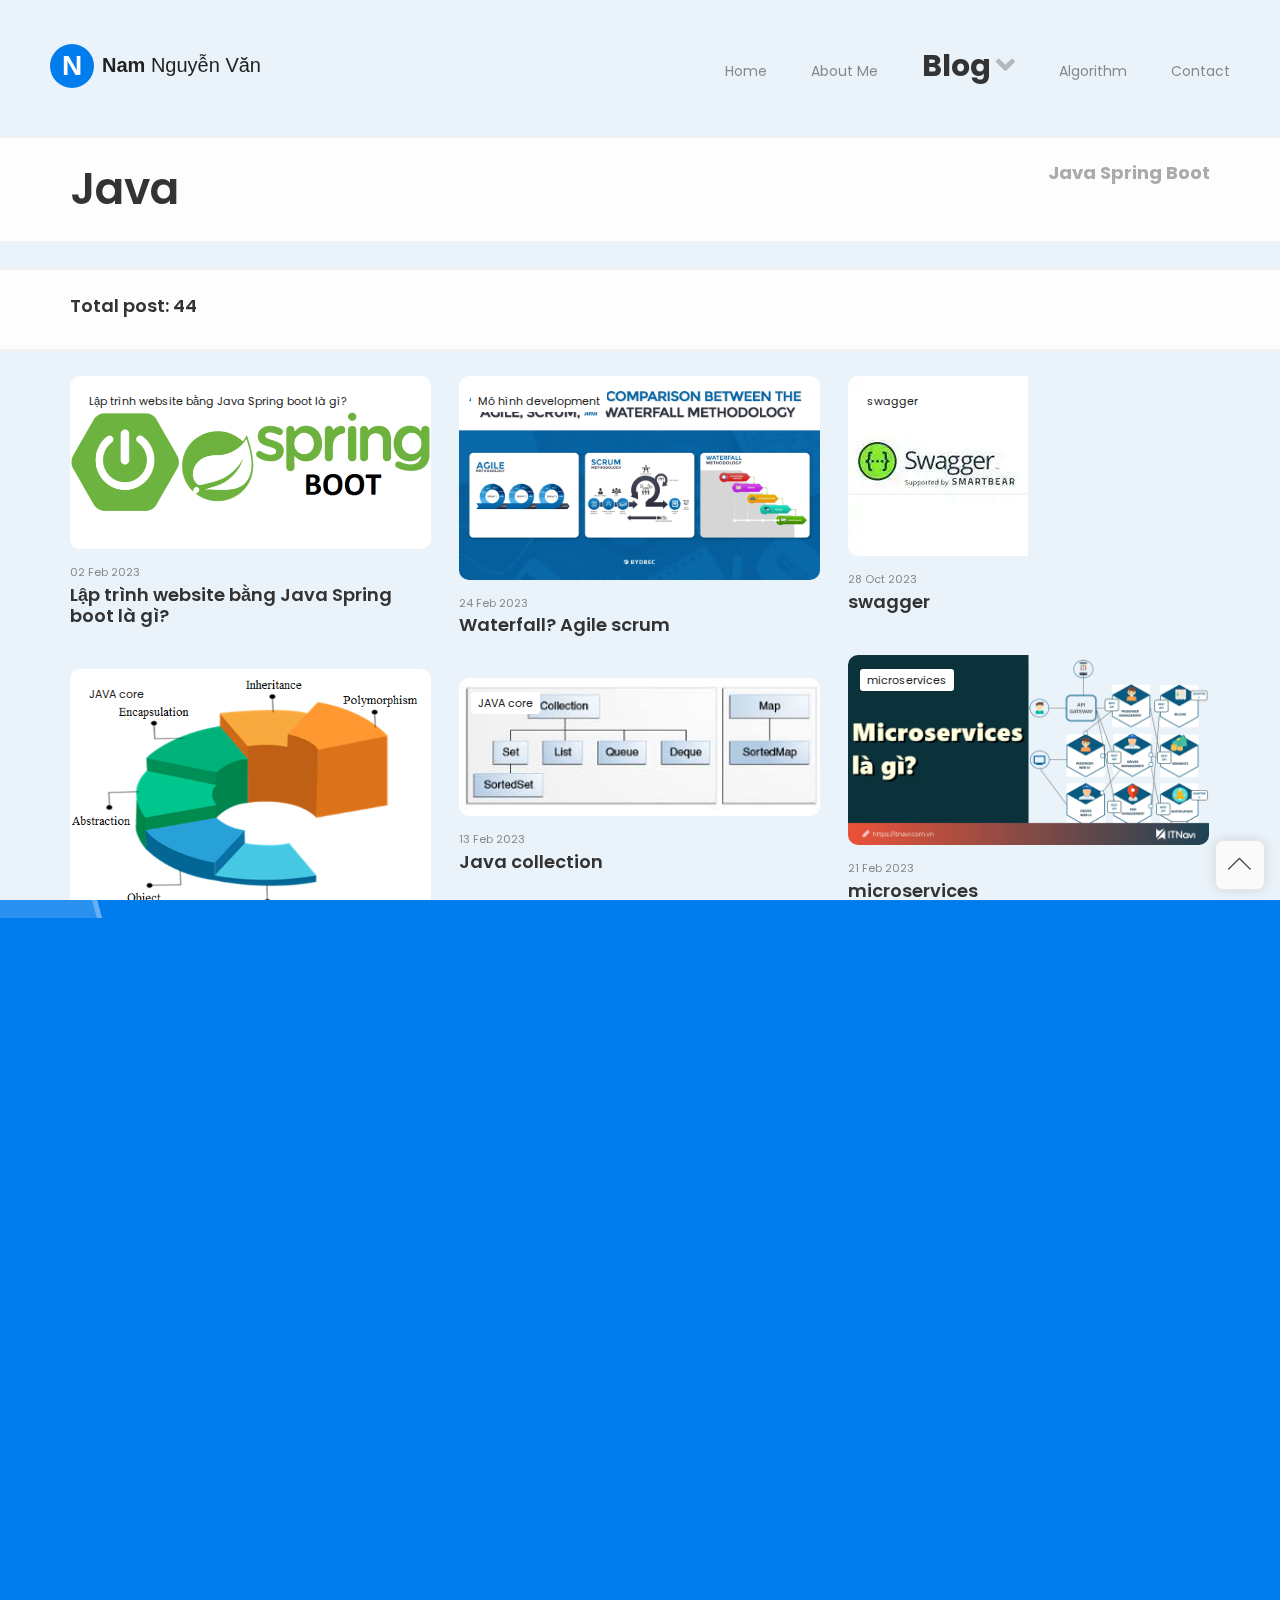
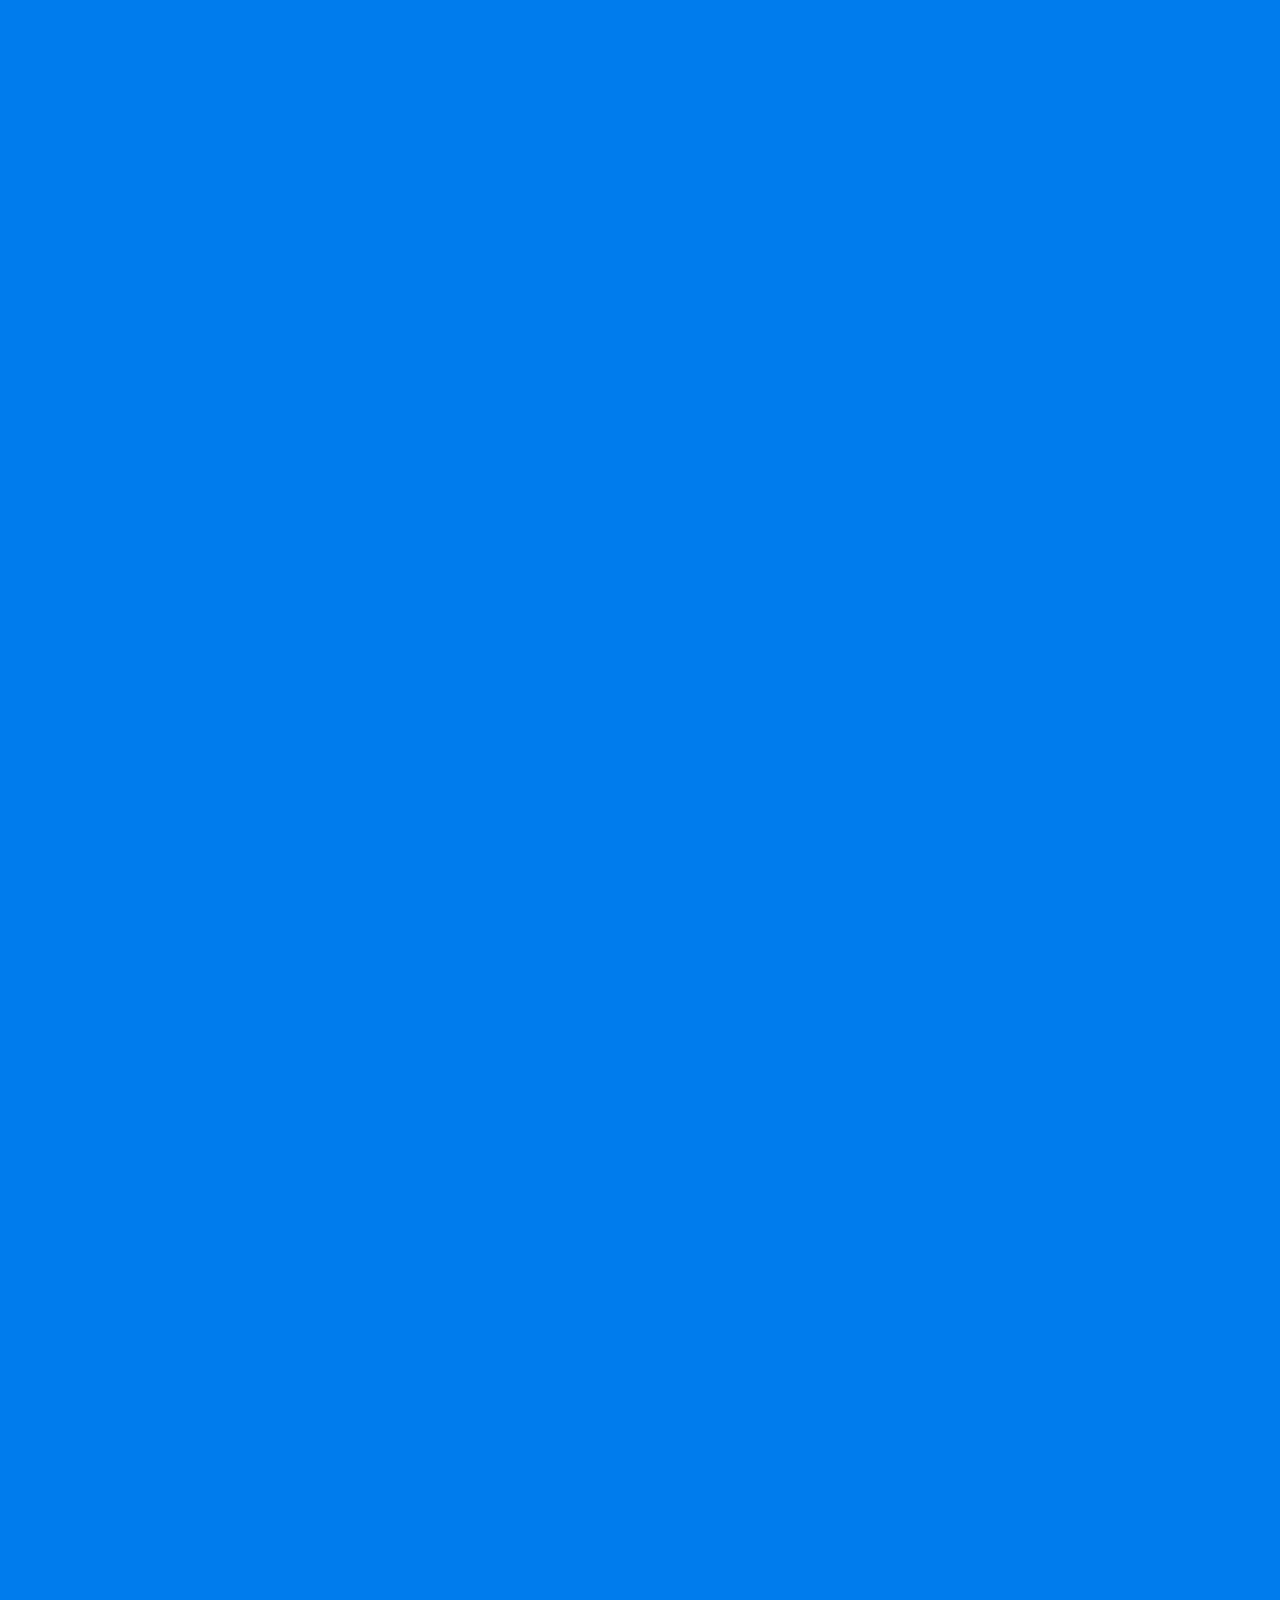
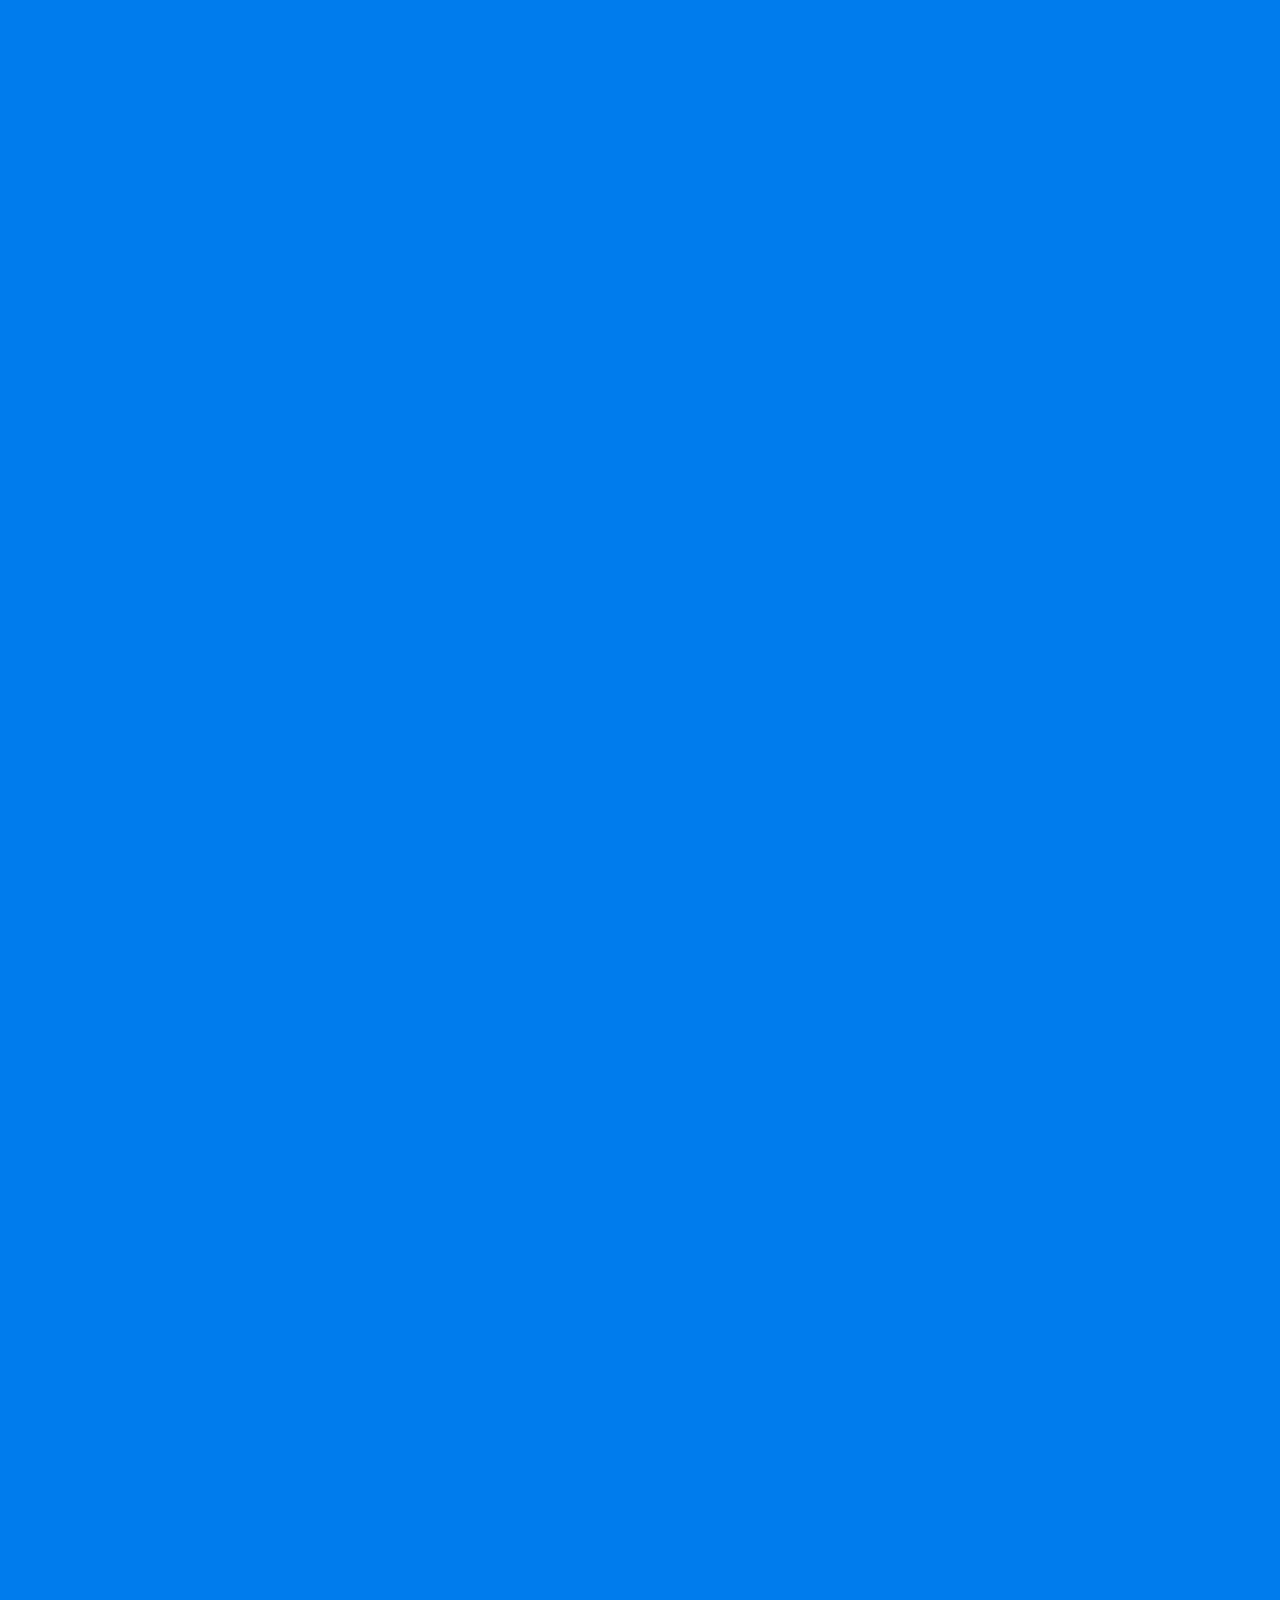
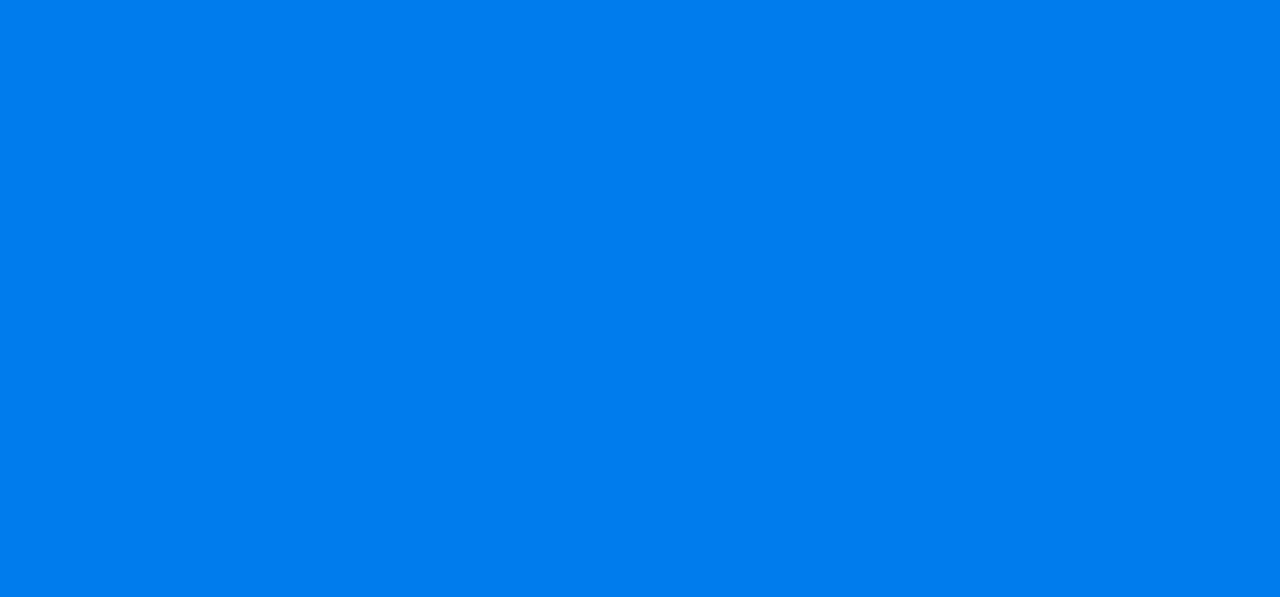
<file: java.html>
<!DOCTYPE html>
<html lang="en" class="no-js">
  <head>
    <meta charset="UTF-8" />
    <meta http-equiv="X-UA-Compatible" content="IE=edge"> 
    <title>Nam's Story</title>
    <meta name="viewport" content="width=device-width, initial-scale=1.0, maximum-scale=1.0, user-scalable=no">
    <meta name="description" content="Leven - Resume / CV / vCard Template" />
    <meta name="keywords" content="vcard, resposnive, retina, resume, jquery, css3, bootstrap, portfolio" />
    <meta name="author" content="lmpixels" />
    <link rel="shortcut icon" href="./img/icon.jpg">
    
    <link rel="stylesheet" href="css/bootstrap.min.css" type="text/css">
    <link rel="stylesheet" href="css/owl.carousel.css" type="text/css">
    <link rel="stylesheet" href="css/main.css" type="text/css">

  </head>

  <body class="page">

    <div class="lm-animated-bg"></div>
    
    <!-- Loading animation -->
    <div class="preloader">
      <div class="preloader-animation">
        <div class="preloader-spinner">
        </div>
      </div>
    </div>
    <!-- /Loading animation -->

    <!-- Scroll To Top Button -->
    <div class="lmpixels-scroll-to-top"><i class="lnr lnr-chevron-up"></i></div>
    <!-- /Scroll To Top Button -->

    <div class="page-scroll">
      <div id="page_container" class="page-container bg-move-effect" data-animation="transition-flip-in-right">

        <!-- Header -->
        <header id="site_header" class="header">
          <div class="header-content clearfix">
                
            <!-- Text Logo -->
            <div class="text-logo">
              <a href="index2.html">
                <div class="logo-symbol">N</div>
                <div class="logo-text">Nam <span>Nguyễn Văn</span></div>
              </a>
            </div>
            <!-- /Text Logo -->

            <!-- Navigation -->
            <div class="site-nav mobile-menu-hide">
              <ul class="leven-classic-menu site-main-menu">
                <li class="menu-item">
                  <a href="index.html">Home</a>
                </li>
              <li class="menu-item">
                  <a href="index2.html">About Me</a>
                </li>

                
                <li class="menu-item menu-item-has-children current-menu-item">
                  <a>Blog</a>
                  <ul class="sub-menu">
                    <li class="menu-item">
                      <a href="linux.html">Linux</a>
                    </li>
                    <li class="menu-item current-menu-item">
                      <a href="java.html">Java Spring Boot</a>
                    </li>
                  </ul>
                </li>
                <li class="menu-item">
                  <a href="algorithm.html">Algorithm</a>
                </li>
                <li class="menu-item">
                  <a href="contact.html">Contact</a>
                </li>
              </ul>
            </div>

            <a class="menu-toggle mobile-visible">
                <i class="fa fa-bars"></i>
            </a>
          </div>
        </header>
        <!-- /Header -->

        <div id="main" class="site-main">
          <div id="main-content" class="single-page-content">
            <div id="primary" class="content-area">

              <div class="page-title">
                <h1>Java</h1>
                <div class="page-subtitle">
                    <h4>Java Spring Boot</h4>
                </div>
              </div>

              <div class="page-title">
                <div >
                    <h4>Total post: 44</h4>
                </div>
              </div>

              <div id="content" class="page-content site-content single-post" role="main">

                <div class="row">
                  <div class=" col-xs-12 col-sm-12 ">

                    <div class="blog-masonry three-columns clearfix">
                      <!-- Blog Post 0 -->
                      <div class="item">
                        <div class="blog-card">
                          <div class="media-block">
                            <div class="category">
                              <a href="#" title="">Lập trình website bằng Java Spring boot là gì?</a>
                            </div>
                            <a href="blog-post-1.html?java=intro">
                              <img src="img/blog/java/spring-boot.png" alt="Not found" title="" />
                              <div class="mask"></div>
                            </a>
                          </div>
                          <div class="post-info">
                            <div class="post-date">02 Feb 2023</div>
                            <a href="blog-post-1.html?java=intro">
                              <h4 class="blog-item-title">Lập trình website bằng Java Spring boot là gì?</h4>
                            </a>
                          </div>
                        </div>
                      </div>
                      <!-- End of Blog Post 0 -->
                      <!-- Blog Post 0.1 -->
                      <div class="item">
                        <div class="blog-card">
                          <div class="media-block">
                            <div class="category">
                              <a href="#" title="">Mô hình development</a>
                            </div>
                            <a href="blog-post-1.html?java=agile">
                              <img src="img/blog/java/agile-scrum.png" alt="Not found" title="" />
                              <div class="mask"></div>
                            </a>
                          </div>
                          <div class="post-info">
                            <div class="post-date">24 Feb 2023</div>
                            <a href="blog-post-1.html?java=agile">
                              <h4 class="blog-item-title">Waterfall? Agile scrum</h4>
                            </a>
                          </div>
                        </div>
                      </div>
                      <!-- End of Blog Post 0.1-->

                      <!-- Blog Post 0.1 -->
                      <div class="item">
                        <div class="blog-card">
                          <div class="media-block">
                            <div class="category">
                              <a href="#" title="">swagger</a>
                            </div>
                            <a href="blog-post-1.html?java=swagger">
                              <img src="img/blog/java/swagger.png" alt="Not found" title="" />
                              <div class="mask"></div>
                            </a>
                          </div>
                          <div class="post-info">
                            <div class="post-date">28 Oct 2023</div>
                            <a href="blog-post-1.html?java=swagger">
                              <h4 class="blog-item-title">swagger</h4>
                            </a>
                          </div>
                        </div>
                      </div>
                      <!-- End of Blog Post 0.1-->

                      <!-- Blog Post 12 -->
                      <div class="item">
                        <div class="blog-card">
                          <div class="media-block">
                            <div class="category">
                              <a href="#" title="View all posts in E-Commerce">microservices</a>
                            </div>
                            <a href="blog-post-1.html?java=microservices">
                              <img src="./img/blog/java/microservices.png" alt="Designing the Perfect Feature Comparison Table" title="" />
                              <div class="mask"></div>
                            </a>
                          </div>
                          <div class="post-info">
                            <div class="post-date">21 Feb 2023</div>
                            <a href="blog-post-1.html?java=microservices">
                              <h4 class="blog-item-title">microservices</h4>
                            </a>
                          </div>
                        </div>
                      </div>
                      <!-- End of Blog Post 12 -->
                      <!-- Blog Post 1.1 -->
                      <div class="item">
                        <div class="blog-card">
                          <div class="media-block">
                            <div class="category">
                              <a href="#" title="">JAVA core</a>
                            </div>
                            <a href="blog-post-1.html?java=java_oop">
                              <img src="img/blog/java/OOP.png" alt="Not found" title="" />
                              <div class="mask"></div>
                            </a>
                          </div>
                          <div class="post-info">
                            <div class="post-date">13 Feb 2023</div>
                            <a href="blog-post-1.html?java=java_oop">
                              <h4 class="blog-item-title">Java OOP</h4>
                            </a>
                          </div>
                        </div>
                      </div>
                      <!-- End of Blog Post 1.1 -->
                      <!-- Blog Post 1.2 -->
                      <div class="item">
                        <div class="blog-card">
                          <div class="media-block">
                            <div class="category">
                              <a href="#" title="">JAVA core</a>
                            </div>
                            <a href="blog-post-1.html?java=collection">
                              <img src="img/blog/java/collection.png" alt="Not found" title="" />
                              <div class="mask"></div>
                            </a>
                          </div>
                          <div class="post-info">
                            <div class="post-date">13 Feb 2023</div>
                            <a href="blog-post-1.html?java=collection">
                              <h4 class="blog-item-title">Java collection</h4>
                            </a>
                          </div>
                        </div>
                      </div>
                      <!-- End of Blog Post 1.2 -->
                      <!-- Blog Post 1.3 -->
                      <div class="item">
                        <div class="blog-card">
                          <div class="media-block">
                            <div class="category">
                              <a href="#" title="">JAVA core</a>
                            </div>
                            <a href="blog-post-1.html?java=java-virtual-machine">
                              <img src="img/blog/java/Java-Virtual-Machine.png" alt="Not found" title="" />
                              <div class="mask"></div>
                            </a>
                          </div>
                          <div class="post-info">
                            <div class="post-date">13 Feb 2023</div>
                            <a href="blog-post-1.html?java=java-virtual-machine">
                              <h4 class="blog-item-title">JVM (Java-Virtual-Machine)</h4>
                            </a>
                          </div>
                        </div>
                      </div>
                      <!-- End of Blog Post 1.3 -->
                      <!-- Blog Post 1.31 -->
                      <div class="item">
                        <div class="blog-card">
                          <div class="media-block">
                            <div class="category">
                              <a href="#" title="">JAVA core</a>
                            </div>
                            <a href="blog-post-1.html?java=memory">
                              <img src="img/blog/java/memory-management.png" alt="Not found" title="" />
                              <div class="mask"></div>
                            </a>
                          </div>
                          <div class="post-info">
                            <div class="post-date">13 Feb 2023</div>
                            <a href="blog-post-1.html?java=memory">
                              <h4 class="blog-item-title">Memory management</h4>
                            </a>
                          </div>
                        </div>
                      </div>
                      <!-- End of Blog Post 1.31 -->
                      <!-- Blog Post 1.32 -->
                      <div class="item">
                        <div class="blog-card">
                          <div class="media-block">
                            <div class="category">
                              <a href="#" title="">JAVA core</a>
                            </div>
                            <a href="blog-post-1.html?java=exception">
                              <img src="img/blog/java/exception.png" alt="Not found" title="" />
                              <div class="mask"></div>
                            </a>
                          </div>
                          <div class="post-info">
                            <div class="post-date">13 Feb 2023</div>
                            <a href="blog-post-1.html?java=exception">
                              <h4 class="blog-item-title">Java exception</h4>
                            </a>
                          </div>
                        </div>
                      </div>
                      <!-- End of Blog Post 1.32 -->
                      <!-- Blog Post 1.4 -->
                      <div class="item">
                        <div class="blog-card">
                          <div class="media-block">
                            <div class="category">
                              <a href="#" title="">JAVA core</a>
                            </div>
                            <a href="blog-post-1.html?java=string">
                              <img src="img/blog/java/string-trong-java.jpg" alt="Not found" title="" />
                              <div class="mask"></div>
                            </a>
                          </div>
                          <div class="post-info">
                            <div class="post-date">13 Feb 2023</div>
                            <a href="blog-post-1.html?java=string">
                              <h4 class="blog-item-title">Java String</h4>
                            </a>
                          </div>
                        </div>
                      </div>
                      <!-- End of Blog Post 1.4 -->
                      <!-- Blog Post 1.5 -->
                      <div class="item">
                        <div class="blog-card">
                          <div class="media-block">
                            <div class="category">
                              <a href="#" title="">JAVA core</a>
                            </div>
                            <a href="blog-post-1.html?java=java8">
                              <img src="img/blog/java/java8.png" alt="Not found" title="" />
                              <div class="mask"></div>
                            </a>
                          </div>
                          <div class="post-info">
                            <div class="post-date">13 Feb 2023</div>
                            <a href="blog-post-1.html?java=java8">
                              <h4 class="blog-item-title">java 8</h4>
                            </a>
                          </div>
                        </div>
                      </div>
                      <!-- End of Blog Post 1.5 -->
                      <!-- Blog Post 1.6 -->
                      <div class="item">
                        <div class="blog-card">
                          <div class="media-block">
                            <div class="category">
                              <a href="#" title="">JAVA core</a>
                            </div>
                            <a href="blog-post-1.html?java=generic">
                              <img src="img/blog/java/generic.png" alt="Not found" title="" />
                              <div class="mask"></div>
                            </a>
                          </div>
                          <div class="post-info">
                            <div class="post-date">13 Feb 2023</div>
                            <a href="blog-post-1.html?java=generic">
                              <h4 class="blog-item-title">Generic</h4>
                            </a>
                          </div>
                        </div>
                      </div>
                      <!-- End of Blog Post 1.6 -->
                      <!-- Blog Post 1 -->
                      <div class="item">
                        <div class="blog-card">
                          <div class="media-block">
                            <div class="category">
                              <a href="#" title="">Redis</a>
                            </div>
                            <a href="blog-post-1.html?java=redis">
                              <img src="img/blog/java/Redis.jpg" alt="Not found" title="" />
                              <div class="mask"></div>
                            </a>
                          </div>
                          <div class="post-info">
                            <div class="post-date">18 Jan 2023</div>
                            <a href="blog-post-1.html?java=redis">
                              <h4 class="blog-item-title">Java redis</h4>
                            </a>
                          </div>
                        </div>
                      </div>
                      <!-- End of Blog Post 1 -->
                      <!-- Blog Post 2 -->
                      <div class="item">
                        <div class="blog-card">
                          <div class="media-block">
                            <div class="category">
                              <a href="#" title="View all posts in Design">Queue</a>
                            </div>

                            <a href="blog-post-1.html?java=kafka">
                              <img src="img/blog/java/kafka.jpg" alt="6 Easy Steps to Better Icon Design" title="" />
                              <div class="mask"></div>
                            </a>
                          </div>
                          <div class="post-info">
                            <div class="post-date">18 Jan 2023</div>
                            <a href="blog-post-1.html">
                              <h4 class="blog-item-title">Java kafka</h4>
                            </a>
                          </div>
                        </div>
                      </div>
                      <!-- End of Blog Post 2 -->
                    
                      <!-- Blog Post 4 -->
                      <div class="item">
                        <div class="blog-card">
                          <div class="media-block">
                            <div class="category">
                              <a href="#" title="View all posts in auditing">Auditing</a>
                            </div>
                            <a href="blog-post-1.html?java=auditing">
                              <img src="img/blog/java/auditing.jpg" alt="Why I Switched to Sketch For UI Design" title="" />
                              <div class="mask"></div>
                            </a>
                          </div>
                          <div class="post-info">
                            <div class="post-date">19 Jan 2023</div>
                            <a href="blog-post-1.html?java=auditing">
                              <h4 class="blog-item-title">Java auditing</h4>
                            </a>
                          </div>
                        </div>
                      </div>
                      <!-- End of Blog Post 4 -->
                      
                      <!-- Blog Post 5 -->
                      <div class="item">
                        <div class="blog-card">
                          <div class="media-block">
                            <div class="category">
                              <a href="#" title="View all posts in logging">logging</a>
                            </div>
                            <a href="blog-post-1.html?java=logging">
                              <img src="./img/blog/java/logging.jpg" alt="An Overview of logging Platforms" title="" />
                              <div class="mask"></div>
                            </a>
                          </div>
                          <div class="post-info">
                            <div class="post-date">19 Jan 2023</div>
                            <a href="blog-post-1.html?java=logging">
                              <h4 class="blog-item-title">Java logging</h4>
                            </a>
                          </div>
                        </div>
                      </div>
                      <!-- End of Blog Post 5 -->
                      
                      <!-- Blog Post 6 -->
                      <div class="item">
                        <div class="blog-card">
                          <div class="media-block">
                            <div class="category">
                              <a href="#" title="View all posts in E-Commerce">Liquibase</a>
                            </div>
                            <a href="blog-post-1.html?java=liquibase">
                              <img src="./img/blog/java/liquibase.jpg" alt="Designing the Perfect Feature Comparison Table" title="" />
                              <div class="mask"></div>
                            </a>
                          </div>
                          <div class="post-info">
                            <div class="post-date">23 Jan 2023</div>
                            <a href="blog-post-1.html?java=liquibase">
                              <h4 class="blog-item-title">Java liquibase</h4>
                            </a>
                          </div>
                        </div>
                      </div>
                      <!-- End of Blog Post 6 -->
                      <!-- Blog Post 7 -->
                      <div class="item">
                        <div class="blog-card">
                          <div class="media-block">
                            <div class="category">
                              <a href="#" title="View all posts in E-Commerce">Object Mapper</a>
                            </div>
                            <a href="blog-post-1.html?java=objectMapper">
                              <img src="./img/blog/java/objectMapper.jpg" alt="Designing the Perfect Feature Comparison Table" title="" />
                              <div class="mask"></div>
                            </a>
                          </div>
                          <div class="post-info">
                            <div class="post-date">23 Jan 2023</div>
                            <a href="blog-post-1.html?java=objectMapper">
                              <h4 class="blog-item-title">Java object Mapper</h4>
                            </a>
                          </div>
                        </div>
                      </div>
                      <!-- End of Blog Post 7 -->
                      <!-- Blog Post 8 -->
                      <div class="item">
                        <div class="blog-card">
                          <div class="media-block">
                            <div class="category">
                              <a href="#" title="View all posts in E-Commerce">Meta model</a>
                            </div>
                            <a href="blog-post-1.html?java=metaModel">
                              <img src="./img/blog/java/metaModel.jpg" alt="Designing the Perfect Feature Comparison Table" title="" />
                              <div class="mask"></div>
                            </a>
                          </div>
                          <div class="post-info">
                            <div class="post-date">23 Jan 2023</div>
                            <a href="blog-post-1.html?java=metaModel">
                              <h4 class="blog-item-title">Java Meta Model</h4>
                            </a>
                          </div>
                        </div>
                      </div>
                      <!-- End of Blog Post 8 --> 
                      <!-- Blog Post 9 -->
                      <div class="item">
                        <div class="blog-card">
                          <div class="media-block">
                            <div class="category">
                              <a href="#" title="View all posts in E-Commerce">Internationalization (i18n)</a>
                            </div>
                            <a href="blog-post-1.html?java=i18n">
                              <img src="./img/blog/java/i18n.jpg" alt="Designing the Perfect Feature Comparison Table" title="" />
                              <div class="mask"></div>
                            </a>
                          </div>
                          <div class="post-info">
                            <div class="post-date">23 Jan 2023</div>
                            <a href="blog-post-1.html?java=i18n">
                              <h4 class="blog-item-title">Java i18n</h4>
                            </a>
                          </div>
                        </div>
                      </div>
                      <!-- End of Blog Post 9 -->
                      <!-- Blog Post 10 -->
                      <div class="item">
                        <div class="blog-card">
                          <div class="media-block">
                            <div class="category">
                              <a href="#" title="View all posts in E-Commerce">Load jar file</a>
                            </div>
                            <a href="blog-post-1.html?java=importLocalRepo">
                              <img src="./img/blog/java/importLocalRepo.png" alt="Designing the Perfect Feature Comparison Table" title="" />
                              <div class="mask"></div>
                            </a>
                          </div>
                          <div class="post-info">
                            <div class="post-date">21 Feb 2023</div>
                            <a href="blog-post-1.html?java=importLocalRepo">
                              <h4 class="blog-item-title">Load jar file</h4>
                            </a>
                          </div>
                        </div>
                      </div>
                      <!-- End of Blog Post 10 -->
                      <!-- Blog Post 11 -->
                      <div class="item">
                        <div class="blog-card">
                          <div class="media-block">
                            <div class="category">
                              <a href="#" title="View all posts in E-Commerce">Asynchoronous</a>
                            </div>
                            <a href="blog-post-1.html?java=asynchoronous">
                              <img src="./img/blog/java/asynchoronous.png" alt="Designing the Perfect Feature Comparison Table" title="" />
                              <div class="mask"></div>
                            </a>
                          </div>
                          <div class="post-info">
                            <div class="post-date">21 Feb 2023</div>
                            <a href="blog-post-1.html?java=asynchoronous">
                              <h4 class="blog-item-title">Asynchoronous</h4>
                            </a>
                          </div>
                        </div>
                      </div>
                      <!-- End of Blog Post 11 -->
                      
                      <!-- Blog Post 13 -->
                      <div class="item">
                        <div class="blog-card">
                          <div class="media-block">
                            <div class="category">
                              <a href="#" title="View all posts in E-Commerce">Spring Data JPA Specifications</a>
                            </div>
                            <a href="blog-post-1.html?java=specification">
                              <img src="./img/blog/java/specification.png" alt="Designing the Perfect Feature Comparison Table" title="" />
                              <div class="mask"></div>
                            </a>
                          </div>
                          <div class="post-info">
                            <div class="post-date">21 Feb 2023</div>
                            <a href="blog-post-1.html?java=specification">
                              <h4 class="blog-item-title">Spring Data JPA Specifications</h4>
                            </a>
                          </div>
                        </div>
                      </div>
                      <!-- End of Blog Post 13 -->
                      <!-- Blog Post 14 -->
                      <div class="item">
                        <div class="blog-card">
                          <div class="media-block">
                            <div class="category">
                              <a href="#" title="View all posts in E-Commerce">Design pattern</a>
                            </div>
                            <a href="blog-post-1.html?java=observerPattern">
                              <img src="./img/blog/java/observerPattern.png" alt="Designing the Perfect Feature Comparison Table" title="" />
                              <div class="mask"></div>
                            </a>
                          </div>
                          <div class="post-info">
                            <div class="post-date">21 Feb 2023</div>
                            <a href="blog-post-1.html?java=observerPattern">
                              <h4 class="blog-item-title">Observer pattern</h4>
                            </a>
                          </div>
                        </div>
                      </div>
                      <!-- End of Blog Post 14 -->
                      <!-- Blog Post 15 -->
                      <div class="item">
                        <div class="blog-card">
                          <div class="media-block">
                            <div class="category">
                              <a href="#" title="View all posts in E-Commerce">RDBMS</a>
                            </div>
                            <a href="blog-post-1.html?java=entityMapping">
                              <img src="./img/blog/java/entityMapping.png" alt="Designing the Perfect Feature Comparison Table" title="" />
                              <div class="mask"></div>
                            </a>
                          </div>
                          <div class="post-info">
                            <div class="post-date">21 Feb 2023</div>
                            <a href="blog-post-1.html?java=entityMapping">
                              <h4 class="blog-item-title">@OneToMany, @ManyToOne, @OneToOne</h4>
                            </a>
                          </div>
                        </div>
                      </div>
                      <!-- End of Blog Post 15 -->
                      <!-- Blog Post 16 -->
                      <div class="item">
                        <div class="blog-card">
                          <div class="media-block">
                            <div class="category">
                              <a href="#" title="View all posts in E-Commerce">RDBMS</a>
                            </div>
                            <a href="blog-post-1.html?java=SQLSequence">
                              <img src="./img/blog/java/SQLSequence.png" alt="Designing the Perfect Feature Comparison Table" title="" />
                              <div class="mask"></div>
                            </a>
                          </div>
                          <div class="post-info">
                            <div class="post-date">21 Feb 2023</div>
                            <a href="blog-post-1.html?java=SQLSequence">
                              <h4 class="blog-item-title">Thứ tự thực hiện cho câu lệnh SQL</h4>
                            </a>
                          </div>
                        </div>
                      </div>
                      <!-- End of Blog Post 16 -->
                      <!-- Blog Post 17 -->
                      <div class="item">
                        <div class="blog-card">
                          <div class="media-block">
                            <div class="category">
                              <a href="#" title="View all posts in E-Commerce">RDBMS</a>
                            </div>
                            <a href="blog-post-1.html?java=hibernateLifecycle">
                              <img src="./img/blog/java/hibernate-lifecycle.png" alt="Designing the Perfect Feature Comparison Table" title="" />
                              <div class="mask"></div>
                            </a>
                          </div>
                          <div class="post-info">
                            <div class="post-date">21 Feb 2023</div>
                            <a href="blog-post-1.html?java=hibernateLifecycle">
                              <h4 class="blog-item-title">Vòng đời của hibernate</h4>
                            </a>
                          </div>
                        </div>
                      </div>
                      <!-- End of Blog Post 17 -->
                      <!-- Blog Post 18 -->
                      <div class="item">
                        <div class="blog-card">
                          <div class="media-block">
                            <div class="category">
                              <a href="#" title="View all posts in E-Commerce">mongoDB</a>
                            </div>
                            <a href="blog-post-1.html?java=upsert_mongoDB">
                              <img src="./img/blog/java/upsert_mongoDB.png" alt="Designing the Perfect Feature Comparison Table" title="" />
                              <div class="mask"></div>
                            </a>
                          </div>
                          <div class="post-info">
                            <div class="post-date">21 Feb 2023</div>
                            <a href="blog-post-1.html?java=upsert_mongoDB">
                              <h4 class="blog-item-title">Upsert trong mongoDB</h4>
                            </a>
                          </div>
                        </div>
                      </div>
                      <!-- End of Blog Post 18 -->
                      <!-- Blog Post 3 -->
                      <div class="item">
                        <div class="blog-card">
                          <div class="media-block">
                            <div class="category">
                              <a href="#" title="View all posts in scheduler">scheduler</a>
                            </div>
                            <a href="blog-post-1.html?java=scheduler">
                              <img src="img/blog/java/scheduler.jpg" alt="Creative and Innovative Navigation Designs" title="" />
                              <div class="mask"></div>
                            </a>
                          </div>
                          <div class="post-info">
                            <div class="post-date">18 Jan 2023</div>
                            <a href="blog-post-1.html?java=scheduler">
                              <h4 class="blog-item-title">Java scheduler</h4>
                            </a>
                          </div>
                        </div>
                      </div>
                      <!-- End of Blog Post 3 -->
                      <!-- Blog Post 19-->
                      <div class="item">
                        <div class="blog-card">
                          <div class="media-block">
                            <div class="category">
                              <a href="#" title="View all posts in E-Commerce">scheduler</a>
                            </div>
                            <a href="blog-post-1.html?java=JobRunr">
                              <img src="./img/blog/java/JobRunr.png" alt="Designing the Perfect Feature Comparison Table" title="" />
                              <div class="mask"></div>
                            </a>
                          </div>
                          <div class="post-info">
                            <div class="post-date">21 Feb 2023</div>
                            <a href="blog-post-1.html?java=JobRunr">
                            <h4 class="blog-item-title">Quản lý job bằng JobRunr</h4>
                            </a>
                          </div>
                        </div>
                      </div>
                      <!-- End of Blog Post 19 -->
                      <!-- Blog Post 20-->
                      <div class="item">
                        <div class="blog-card">
                          <div class="media-block">
                            <div class="category">
                              <a href="#" title="View all posts in E-Commerce">App</a>
                            </div>
                            <a href="blog-post-1.html?java=telegramChatBot">
                              <img src="./img/blog/java/telegramChatBot.png" alt="Designing the Perfect Feature Comparison Table" title="" />
                              <div class="mask"></div>
                            </a>
                          </div>
                          <div class="post-info">
                            <div class="post-date">08 apr 2023</div>
                            <a href="blog-post-1.html?java=telegramChatBot">
                            <h4 class="blog-item-title">Gửi tin nhắn vào telegram group chat</h4>
                            </a>
                          </div>
                        </div>
                      </div>
                      <!-- Blog Post 20-->
                      <!-- Blog Post 21-->
                      <div class="item">
                        <div class="blog-card">
                          <div class="media-block">
                            <div class="category">
                              <a href="#" title="View all posts in E-Commerce">App</a>
                            </div>
                            <a href="blog-post-1.html?java=sendEmail">
                              <img src="./img/blog/java/sendEmail.png" alt="Designing the Perfect Feature Comparison Table" title="" />
                              <div class="mask"></div>
                            </a>
                          </div>
                          <div class="post-info">
                            <div class="post-date">08 apr 2023</div>
                            <a href="blog-post-1.html?java=sendEmail">
                            <h4 class="blog-item-title">Gửi email</h4>
                            </a>
                          </div>
                        </div>
                      </div>
                      <!-- End of Blog Post 21 -->
                      <!-- Blog Post 22-->
                      <div class="item">
                        <div class="blog-card">
                          <div class="media-block">
                            <div class="category">
                              <a href="#" title="View all posts in E-Commerce">Search engine</a>
                            </div>
                            <a href="blog-post-1.html?java=elasticSearch">
                              <img src="./img/blog/java/elasticSearch.png" alt="Designing the Perfect Feature Comparison Table" title="" />
                              <div class="mask"></div>
                            </a>
                          </div>
                          <div class="post-info">
                            <div class="post-date">27 apr 2023</div>
                            <a href="blog-post-1.html?java=elasticSearch">
                            <h4 class="blog-item-title">Elastic Search</h4>
                            </a>
                          </div>
                        </div>
                      </div>
                      <!-- End of Blog Post 22 -->
                      <!-- Blog Post 23-->
                      <div class="item">
                        <div class="blog-card">
                          <div class="media-block">
                            <div class="category">
                              <a href="#" title="View all posts in E-Commerce">sso</a>
                            </div>
                            <a href="blog-post-1.html?java=sso">
                              <img src="./img/blog/java/sso.png" alt="Designing the Perfect Feature Comparison Table" title="" />
                              <div class="mask"></div>
                            </a>
                          </div>
                          <div class="post-info">
                            <div class="post-date">27 apr 2023</div>
                            <a href="blog-post-1.html?java=sso">
                            <h4 class="blog-item-title">Single sign-on</h4>
                            </a>
                          </div>
                        </div>
                      </div>
                      <!-- End of Blog Post 23 -->
                      <!-- Blog Post 24-->
                      <div class="item">
                        <div class="blog-card">
                          <div class="media-block">
                            <div class="category">
                              <a href="#" title="View all posts in E-Commerce">Authentication</a>
                            </div>
                            <a href="blog-post-1.html?java=jwt">
                              <img src="./img/blog/java/jwt.png" alt="Designing the Perfect Feature Comparison Table" title="" />
                              <div class="mask"></div>
                            </a>
                          </div>
                          <div class="post-info">
                            <div class="post-date">11 May 2023</div>
                            <a href="blog-post-1.html?java=jwt">
                            <h4 class="blog-item-title">Authentication with JWT</h4>
                            </a>
                          </div>
                        </div>
                      </div>
                      <!-- End of Blog Post 24 -->
                      <!-- Blog Post 25-->
                      <div class="item">
                        <div class="blog-card">
                          <div class="media-block">
                            <div class="category">
                              <a href="#" title="View all posts in E-Commerce">Authentication</a>
                            </div>
                            <a href="blog-post-1.html?java=oauth2">
                              <img src="./img/blog/java/oauth2.png" alt="Designing the Perfect Feature Comparison Table" title="" />
                              <div class="mask"></div>
                            </a>
                          </div>
                          <div class="post-info">
                            <div class="post-date">11 May 2023</div>
                            <a href="blog-post-1.html?java=oauth2">
                            <h4 class="blog-item-title">Authentication with Oauth2</h4>
                            </a>
                          </div>
                        </div>
                      </div>
                      <!-- End of Blog Post 25 -->
                      <!-- Blog Post 26-->
                      <div class="item">
                        <div class="blog-card">
                          <div class="media-block">
                            <div class="category">
                              <a href="#" title="View all posts in E-Commerce">Queue</a>
                            </div>
                            <a href="blog-post-1.html?java=rabbitMQ">
                              <img src="./img/blog/java/rabbitMQ.png" alt="Designing the Perfect Feature Comparison Table" title="" />
                              <div class="mask"></div>
                            </a>
                          </div>
                          <div class="post-info">
                            <div class="post-date">11 May 2023</div>
                            <a href="blog-post-1.html?java=rabbitMQ">
                            <h4 class="blog-item-title">RabbitMQ</h4>
                            </a>
                          </div>
                        </div>
                      </div>
                      <!-- End of Blog Post 26 -->
                      <!-- Blog Post 27-->
                      <div class="item">
                        <div class="blog-card">
                          <div class="media-block">
                            <div class="category">
                              <a href="#" title="View all posts in E-Commerce">keycloak</a>
                            </div>
                            <a href="blog-post-1.html?java=keycloak">
                              <img src="./img/blog/java/keycloak.png" alt="Designing the Perfect Feature Comparison Table" title="" />
                              <div class="mask"></div>
                            </a>
                          </div>
                          <div class="post-info">
                            <div class="post-date">12 May 2023</div>
                            <a href="blog-post-1.html?java=keycloak">
                            <h4 class="blog-item-title">Keycloak</h4>
                            </a>
                          </div>
                        </div>
                      </div>
                      <!-- End of Blog Post 27 -->
                      <!-- Blog Post 28-->
                      <div class="item">
                        <div class="blog-card">
                          <div class="media-block">
                            <div class="category">
                              <a href="#" title="View all posts in E-Commerce">Entry point</a>
                            </div>
                            <a href="blog-post-1.html?java=entryPoint">
                              <img src="./img/blog/java/entryPoint.png" alt="Designing the Perfect Feature Comparison Table" title="" />
                              <div class="mask"></div>
                            </a>
                          </div>
                          <div class="post-info">
                            <div class="post-date">16 May 2023</div>
                            <a href="blog-post-1.html?java=entryPoint">
                            <h4 class="blog-item-title">Spring endpoints</h4>
                            </a>
                          </div>
                        </div>
                      </div>
                      <!-- End of Blog Post 28 -->
                      <!-- Blog Post 29-->
                      <div class="item">
                        <div class="blog-card">
                          <div class="media-block">
                            <div class="category">
                              <a href="#" title="View all posts in E-Commerce">Entry point</a>
                            </div>
                            <a href="blog-post-1.html?java=GuavaCache">
                              <img src="./img/blog/java/GuavaCache.png" alt="Designing the Perfect Feature Comparison Table" title="" />
                              <div class="mask"></div>
                            </a>
                          </div>
                          <div class="post-info">
                            <div class="post-date">30 May 2023</div>
                            <a href="blog-post-1.html?java=GuavaCache">
                            <h4 class="blog-item-title">Spring guava cache</h4>
                            </a>
                          </div>
                        </div>
                      </div>
                      <!-- End of Blog Post 29 -->
                      <!-- Blog Post 30-->
                      <div class="item">
                        <div class="blog-card">
                          <div class="media-block">
                            <div class="category">
                              <a href="#" title="View all posts in E-Commerce">performance</a>
                            </div>
                            <a href="blog-post-1.html?java=howToImproveAPIPerformance">
                              <img src="./img/blog/java/howToImproveAPIPerformance.png" alt="Designing the Perfect Feature Comparison Table" title="" />
                              <div class="mask"></div>
                            </a>
                          </div>
                          <div class="post-info">
                            <div class="post-date">30 May 2023</div>
                            <a href="blog-post-1.html?java=howToImproveAPIPerformance">
                            <h4 class="blog-item-title">How To Improve API Performance</h4>
                            </a>
                          </div>
                        </div>
                      </div>
                      <!-- End of Blog Post 30 -->
                      <!-- Blog Post 31-->
                      <div class="item">
                        <div class="blog-card">
                          <div class="media-block">
                            <div class="category">
                              <a href="#" title="View all posts in E-Commerce">webhook</a>
                            </div>
                            <a href="blog-post-1.html?java=webhook">
                              <img src="./img/blog/java/webhook.png" alt="Designing the Perfect Feature Comparison Table" title="" />
                              <div class="mask"></div>
                            </a>
                          </div>
                          <div class="post-info">
                            <div class="post-date">21 Jun 2023</div>
                            <a href="blog-post-1.html?java=webhook">
                            <h4 class="blog-item-title">What is a webhook?</h4>
                            </a>
                          </div>
                        </div>
                      </div>
                      <!-- End of Blog Post 31 -->
                      <!-- Blog Post 32-->
                      <div class="item">
                        <div class="blog-card">
                          <div class="media-block">
                            <div class="category">
                              <a href="#" title="View all posts in E-Commerce">large-scale</a>
                            </div>
                            <a href="blog-post-1.html?java=building_large_scale">
                              <img src="./img/blog/java/building_large_scale.png" alt="Designing the Perfect Feature Comparison Table" title="" />
                              <div class="mask"></div>
                            </a>
                          </div>
                          <div class="post-info">
                            <div class="post-date">23 Jun 2023</div>
                            <a href="blog-post-1.html?java=building_large_scale">
                            <h4 class="blog-item-title">Building large-scale</h4>
                            </a>
                          </div>
                        </div>
                      </div>
                      <!-- End of Blog Post 32 -->
                      <!-- Blog Post 33-->
                      <div class="item">
                        <div class="blog-card">
                          <div class="media-block">
                            <div class="category">
                              <a href="#" title="View all posts in E-Commerce">Domain_Driven_Design</a>
                            </div>
                            <a href="blog-post-1.html?java=Domain_Driven_Design">
                              <img src="./img/blog/java/Domain_Driven_Design.png" alt="Designing the Perfect Feature Comparison Table" title="" />
                              <div class="mask"></div>
                            </a>
                          </div>
                          <div class="post-info">
                            <div class="post-date">24 Jun 2023</div>
                            <a href="blog-post-1.html?java=Domain_Driven_Design">
                            <h4 class="blog-item-title">Sơ lược về Domain_Driven_Design</h4>
                            </a>
                          </div>
                        </div>
                      </div>
                      <!-- End of Blog Post 33 -->
                      <!-- Blog Post 34-->
                      <div class="item">
                        <div class="blog-card">
                          <div class="media-block">
                            <div class="category">
                              <a href="#" title="View all posts in E-Commerce">Event_Driven_Architecture</a>
                            </div>
                            <a href="blog-post-1.html?java=Event_Driven_Architecture">
                              <img src="./img/blog/java/Event_Driven_Architecture.png" alt="Designing the Perfect Feature Comparison Table" title="" />
                              <div class="mask"></div>
                            </a>
                          </div>
                          <div class="post-info">
                            <div class="post-date">24 Jun 2023</div>
                            <a href="blog-post-1.html?java=Event_Driven_Architecture.md">
                            <h4 class="blog-item-title">Event Driven Architecture</h4>
                            </a>
                          </div>
                        </div>
                      </div>
                      <!-- End of Blog Post 34 -->
                      <!-- Blog Post 35-->
                      <div class="item">
                        <div class="blog-card">
                          <div class="media-block">
                            <div class="category">
                              <a href="#" title="View all posts in E-Commerce">CQRS</a>
                            </div>
                            <a href="blog-post-1.html?java=CQRS">
                              <img src="./img/blog/java/CQRS.png" alt="Designing the Perfect Feature Comparison Table" title="" />
                              <div class="mask"></div>
                            </a>
                          </div>
                          <div class="post-info">
                            <div class="post-date">24 Jun 2023</div>
                            <a href="blog-post-1.html?java=CQRS.md">
                            <h4 class="blog-item-title">CQRS</h4>
                            </a>
                          </div>
                        </div>
                      </div>
                      <!-- End of Blog Post 35 -->
                      <!-- Blog Post 36-->
                      <div class="item">
                        <div class="blog-card">
                          <div class="media-block">
                            <div class="category">
                              <a href="#" title="View all posts in E-Commerce">aws</a>
                            </div>
                            <a href="blog-post-1.html?java=aws">
                              <img src="./img/blog/java/aws.png" alt="Designing the Perfect Feature Comparison Table" title="" />
                              <div class="mask"></div>
                            </a>
                          </div>
                          <div class="post-info">
                            <div class="post-date">25 Jun 2023</div>
                            <a href="blog-post-1.html?java=aws.md">
                            <h4 class="blog-item-title">Something about AWS</h4>
                            </a>
                          </div>
                        </div>
                      </div>
                      <!-- End of Blog Post 36 -->
                      <!-- Blog Post 37-->
                      <div class="item">
                        <div class="blog-card">
                          <div class="media-block">
                            <div class="category">
                              <a href="#" title="View all posts in E-Commerce">MQ</a>
                            </div>
                            <a href="blog-post-1.html?java=zeroMQ">
                              <img src="./img/blog/java/zeroMQ.png" alt="Designing the Perfect Feature Comparison Table" title="" />
                              <div class="mask"></div>
                            </a>
                          </div>
                          <div class="post-info">
                            <div class="post-date">25 Jun 2023</div>
                            <a href="blog-post-1.html?java=zeroMQ.md">
                            <h4 class="blog-item-title">ZeroMQ (JeroMQ)</h4>
                            </a>
                          </div>
                        </div>
                      </div>
                      <!-- End of Blog Post 37 -->
                      <!-- Blog Post 38-->
                      <div class="item">
                        <div class="blog-card">
                          <div class="media-block">
                            <div class="category">
                              <a href="#" title="View all posts in E-Commerce">API</a>
                            </div>
                            <a href="blog-post-1.html?java=zipResponse">
                              <img src="./img/blog/java/zipResponse.png" alt="Designing the Perfect Feature Comparison Table" title="" />
                              <div class="mask"></div>
                            </a>
                          </div>
                          <div class="post-info">
                            <div class="post-date">25 Jun 2023</div>
                            <a href="blog-post-1.html?java=zipResponse.md">
                            <h4 class="blog-item-title">Zip Response</h4>
                            </a>
                          </div>
                        </div>
                      </div>
                      <!-- End of Blog Post 38 -->


                    </div>

                    <!-- <a class="btn btn-primary" href="#">See All Posts</a> -->
                  </div>
                </div>

              </div>
            </div>
          </div>
        </div>

        <footer class="site-footer clearfix">
          <div class="footer-social">
            <ul class="footer-social-links">
              <li>
                <a href="" target="_blank">Twitter</a>
              </li>

              <li>
                <a href="#" target="_blank">Facebook</a>
              </li>

              <li>
                <a href="#" target="_blank">Instagram</a>
              </li>
            </ul>
          </div>
              
          <div class="footer-copyrights">
            <p>© 2023 All rights reserved.</p>
          </div>
        </footer>
        
      </div>
    </div>

    <script src="js/jquery-3.5.1.min.js"></script>
    <script src="js/imagesloaded.pkgd.min.js"></script>
    <script src='js/jquery.shuffle.min.js'></script>
    <script src='js/masonry.pkgd.min.js'></script>
    <script src="js/main.js"></script>
  </body>
</html>
</file>
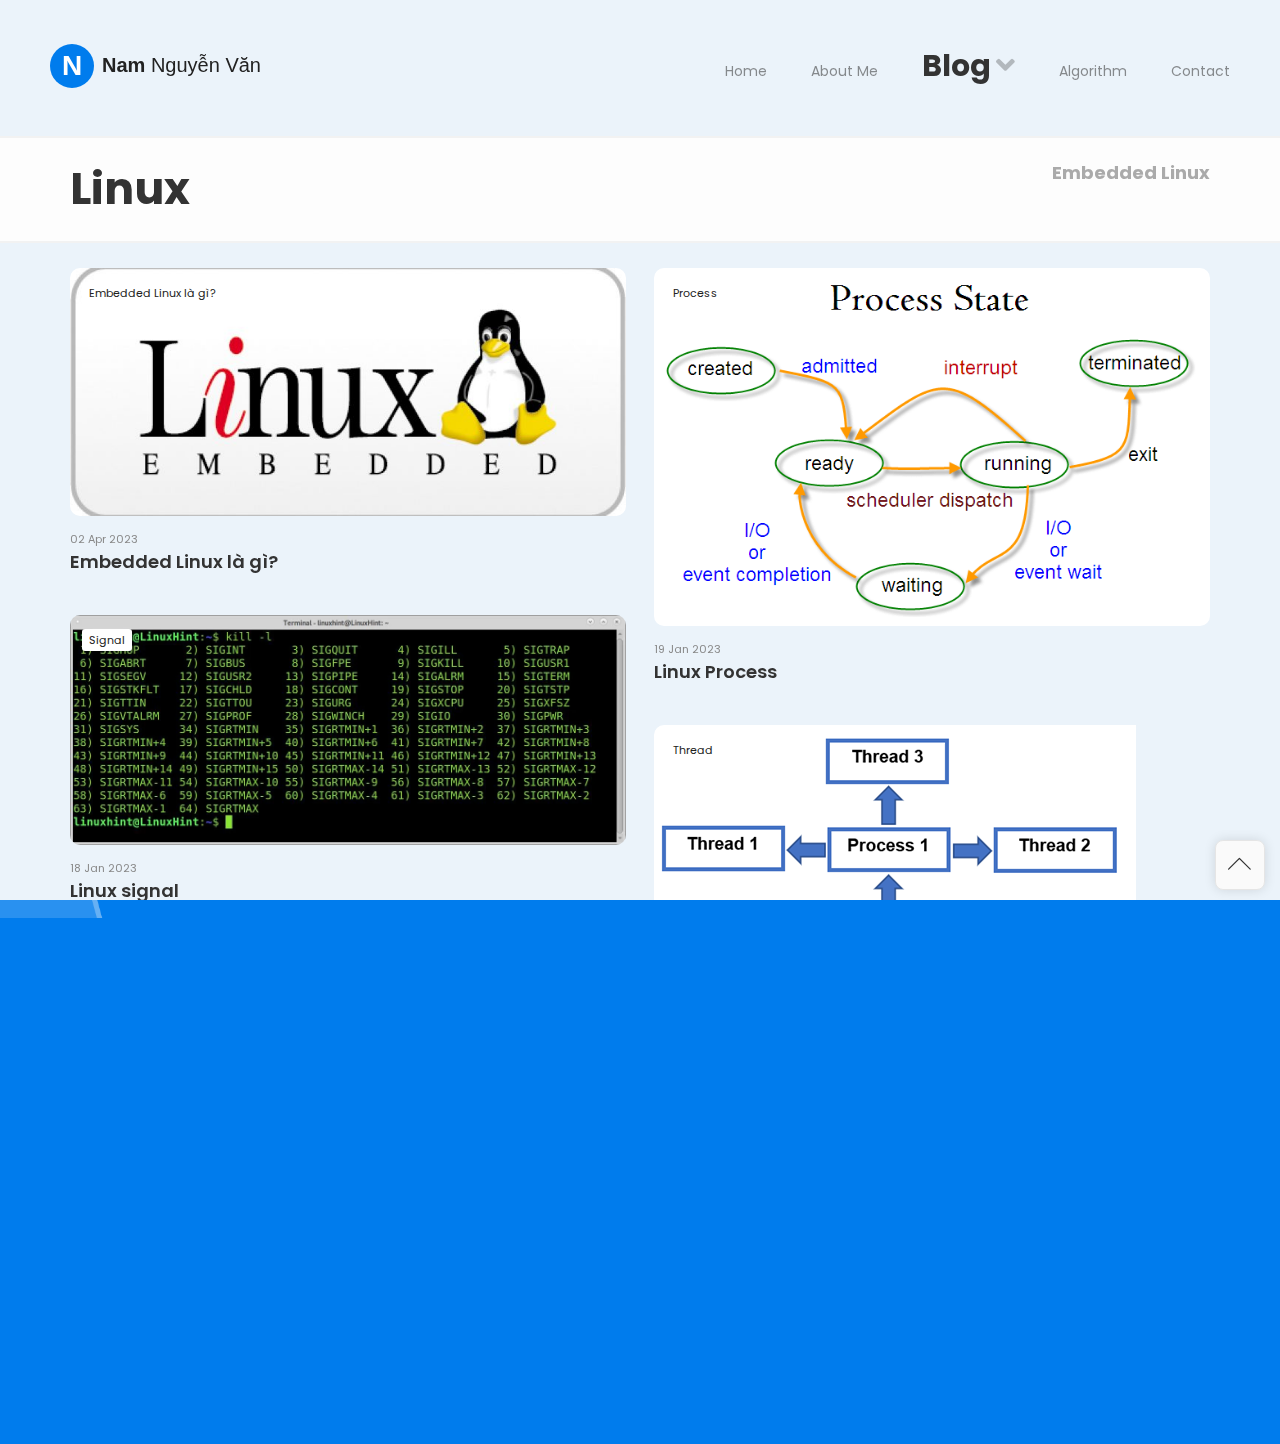
<file: linux.html>
<!DOCTYPE html>
<html lang="en" class="no-js">
  <head>
    <meta charset="UTF-8" />
    <meta http-equiv="X-UA-Compatible" content="IE=edge"> 
    <title>Nam's Story</title>
    <meta name="viewport" content="width=device-width, initial-scale=1.0, maximum-scale=1.0, user-scalable=no">
    <meta name="description" content="Leven - Resume / CV / vCard Template" />
    <meta name="keywords" content="vcard, resposnive, retina, resume, jquery, css3, bootstrap, portfolio" />
    <meta name="author" content="lmpixels" />
    <link rel="shortcut icon" href="./img/icon.jpg">

    <link rel="stylesheet" href="css/bootstrap.min.css" type="text/css">
    <link rel="stylesheet" href="css/main.css" type="text/css">
  </head>

  <body class="page">

    <div class="lm-animated-bg"></div>
    
    <!-- Loading animation -->
    <div class="preloader">
      <div class="preloader-animation">
        <div class="preloader-spinner">
        </div>
      </div>
    </div>
    <!-- /Loading animation -->

    <!-- Scroll To Top Button -->
    <div class="lmpixels-scroll-to-top"><i class="lnr lnr-chevron-up"></i></div>
    <!-- /Scroll To Top Button -->

    <div class="page-scroll">
      <div id="page_container" class="page-container bg-move-effect" data-animation="transition-flip-in-right">

        <!-- Header -->
        <header id="site_header" class="header">
          <div class="header-content clearfix">
                
            <!-- Text Logo -->
            <div class="text-logo">
              <a href="index2.html">
                <div class="logo-symbol">N</div>
                <div class="logo-text">Nam <span>Nguyễn Văn</span></div>
              </a>
            </div>
            <!-- /Text Logo -->

            <!-- Navigation -->
            <div class="site-nav mobile-menu-hide">
              <ul class="leven-classic-menu site-main-menu">
                <li class="menu-item">
                  <a href="../index.html">Home</a>
                </li>
              <li class="menu-item">
                  <a href="/index2.html">About Me</a>
                  <!-- <ul class="sub-menu">
                    <li class="menu-item">
                      <a href="index.html">Brief</a>
                    </li>
                  </ul> -->
                </li>

                <!-- <li class="menu-item">
                  <a href="resume.html">Resume</a>
                </li> -->

                <!-- <li class="menu-item menu-item-has-children">
                  <a href="portfolio.html">Portfolio</a>
                  <ul class="sub-menu">
                    <li class="menu-item">
                      <a href="portfolio-2-columns.html">Portfolio 2 Columns</a>
                    </li>
                    <li class="menu-item">
                      <a href="portfolio.html">Portfolio 3 Columns</a>
                    </li>
                    <li class="menu-item">
                      <a href="portfolio-4-columns.html">Portfolio 4 Columns</a>
                    </li>
                    <li class="menu-item">
                      <a href="portfolio-5-columns.html">Portfolio 5 Columns</a>
                    </li>
                  </ul>
                </li> -->
                
                <li class="menu-item menu-item-has-children current-menu-item">
                  <a>Blog</a>
                  <ul class="sub-menu">
                    <li class="menu-item current-menu-item">
                      <a href="linux.html">Linux</a>
                    </li>
                    <li class="menu-item">
                      <a href="java.html">Java Spring Boot</a>
                    </li>
                  </ul>
                </li>
                <li class="menu-item">
                  <a href="algorithm.html">Algorithm</a>
                </li>
                <li class="menu-item">
                  <a href="contact.html">Contact</a>
                </li>
              </ul>
            </div>

            <a class="menu-toggle mobile-visible">
                <i class="fa fa-bars"></i>
            </a>
          </div>
        </header>
        <!-- /Header -->

        <div id="main" class="site-main">
          <div id="main-content" class="single-page-content">
            <div id="primary" class="content-area">

              <div class="page-title">
                <h1 style="font-weight: bold;">Linux</h1>
                <div class="page-subtitle">
                    <h4>Embedded Linux</h4>
                </div>
              
              </div>

              <div id="content" class="page-content site-content single-post" role="main">

                <div class="row">
                  <div class=" col-xs-12 col-sm-12 ">

                    <div class="blog-masonry two-columns clearfix">
                      <!-- Blog Post 0 -->
                      <div class="item">
                        <div class="blog-card">
                          <div class="media-block">
                            <div class="category">
                              <a href="#" title="View all posts in Process">Embedded Linux là gì?</a>
                            </div>
                            <a href="blog-post-1.html?linux=intro">
                              <img src="img/blog/linux/linux-embedded.jpg" alt="Not found" title="" />
                              <div class="mask"></div>
                            </a>
                          </div>
                          <div class="post-info">
                            <div class="post-date">02 Apr 2023</div>
                            <a href="blog-post-1.html?linux=intro">
                              <h4 class="blog-item-title">Embedded Linux là gì?</h4>
                            </a>
                          </div>
                        </div>
                      </div>
                      <!-- End of Blog Post 0 -->
                      <!-- Blog Post 1 -->
                      <div class="item">
                        <div class="blog-card">
                          <div class="media-block">
                            <div class="category">
                              <a href="#" title="View all posts in Process">Process</a>
                            </div>
                            <a href="blog-post-1.html?linux=process">
                              <img src="./img/blog/linux/process.jpg" alt="Not found" title="" />
                              <div class="mask"></div>
                            </a>
                          </div>
                          <div class="post-info">
                            <div class="post-date">19 Jan 2023</div>
                            <a href="blog-post-1.html?linux=process">
                              <h4 class="blog-item-title">Linux Process</h4>
                            </a>
                          </div>
                        </div>
                      </div>
                      <!-- End of Blog Post 1 -->
                      
                      <!-- Blog Post 2 -->
                      <div class="item">
                        <div class="blog-card">
                          <div class="media-block">
                            <div class="category">
                              <a href="#" title="View all posts in Signal">Signal</a>
                            </div>

                            <a href="blog-post-1.html?linux=signal">
                              <img src="./img/blog/linux/signal.jpg" alt="not found" title="" />
                              <div class="mask"></div>
                            </a>
                          </div>
                          <div class="post-info">
                            <div class="post-date">18 Jan 2023</div>
                            <a href="blog-post-1.html?linux=signal">
                              <h4 class="blog-item-title">Linux signal</h4>
                            </a>
                          </div>
                        </div>
                      </div>
                      <!-- End of Blog Post 2 -->
                      
                      <!-- Blog Post 3 -->
                      <div class="item">
                        <div class="blog-card">
                          <div class="media-block">
                            <div class="category">
                              <a href="#" title="View all posts in Thread">Thread</a>
                            </div>
                            <a href="blog-post-1.html?linux=thread">
                              <img src="./img/blog/linux/thread.jpg" alt="not found" title="" />
                              <div class="mask"></div>
                            </a>
                          </div>
                          <div class="post-info">
                            <div class="post-date">21 May 2023</div>
                            <a href="blog-post-1.html?linux=thread">
                              <h4 class="blog-item-title">Linux thread</h4>
                            </a>
                          </div>
                        </div>
                      </div>
                      <!-- End of Blog Post 3 -->

                      <!-- Blog Post 4 -->
                      <div class="item">
                        <div class="blog-card">
                          <div class="media-block">
                            <div class="category">
                              <a href="#" title="View all posts in Design">CAN bus</a>
                            </div>
                            <a href="blog-post-1.html?linux=can">
                              <img src="./img/blog/linux/canbus.png" alt="not found" title="" />
                              <div class="mask"></div>
                            </a>
                          </div>
                          <div class="post-info">
                            <div class="post-date">21 May 2023</div>
                            <a href="blog-post-1.html?linux=can">
                              <h4 class="blog-item-title">CAN bus in automotive</h4>
                            </a>
                          </div>
                        </div>
                      </div>
                      <!-- End of Blog Post 4 -->
                      
                    </div>

                    <!-- <a class="btn btn-primary" href="#">See All Posts</a> -->
                  </div>
                </div>

              </div>
            </div>
          </div>
        </div>

        <footer class="site-footer clearfix">
          <div class="footer-social">
            <ul class="footer-social-links">
              <li>
                <a href="" target="_blank">Twitter</a>
              </li>

              <li>
                <a href="#" target="_blank">Facebook</a>
              </li>

              <li>
                <a href="#" target="_blank">Instagram</a>
              </li>
            </ul>
          </div>
              
          <div class="footer-copyrights">
            <p>© 2023 All rights reserved.</p>
          </div>
        </footer>
        
      </div>
    </div>
    <script src="js/jquery-3.5.1.min.js"></script>
    <script src="js/imagesloaded.pkgd.min.js"></script>
    <script src='js/jquery.shuffle.min.js'></script>
    <script src='js/masonry.pkgd.min.js'></script>
    <script src="js/main.js"></script>
  </body>
</html>
</file>
<file: css/fonts/linecons/style.css>
@font-face {
	font-family: 'linecons';
	src:url('fonts/linecons.eot');
}
@font-face {
	font-family: 'linecons';
	src: url([data-uri]) format('svg'),
		 url([data-uri]) format('truetype');
	font-weight: normal;
	font-style: normal;
}

/* Use the following CSS code if you want to use data attributes for inserting your icons */
[data-icon]:before {
	font-family: 'linecons';
	content: attr(data-icon);
	speak: none;
	font-weight: normal;
	line-height: 1;
	-webkit-font-smoothing: antialiased;
}

/* Use the following CSS code if you want to have a class per icon */
[class^="linecons-"]:before, [class*=" linecons-"]:before {
	font-family: 'linecons';
	font-style: normal;
	speak: none;
	font-weight: normal;
	line-height: 1;
	-webkit-font-smoothing: antialiased;
}
.linecons-heart:before {
	content: "\e000";
}
.linecons-cloud:before {
	content: "\e001";
}
.linecons-star:before {
	content: "\e002";
}
.linecons-tv:before {
	content: "\e003";
}
.linecons-sound:before {
	content: "\e004";
}
.linecons-video:before {
	content: "\e005";
}
.linecons-trash:before {
	content: "\e006";
}
.linecons-user:before {
	content: "\e007";
}
.linecons-key:before {
	content: "\e008";
}
.linecons-search:before {
	content: "\e009";
}
.linecons-settings:before {
	content: "\e00a";
}
.linecons-camera:before {
	content: "\e00b";
}
.linecons-tag:before {
	content: "\e00c";
}
.linecons-lock:before {
	content: "\e00d";
}
.linecons-bulb:before {
	content: "\e00e";
}
.linecons-pen:before {
	content: "\e00f";
}
.linecons-diamond:before {
	content: "\e010";
}
.linecons-display:before {
	content: "\e011";
}
.linecons-location:before {
	content: "\e012";
}
.linecons-eye:before {
	content: "\e013";
}
.linecons-bubble:before {
	content: "\e014";
}
.linecons-stack:before {
	content: "\e015";
}
.linecons-cup:before {
	content: "\e016";
}
.linecons-phone:before {
	content: "\e017";
}
.linecons-news:before {
	content: "\e018";
}
.linecons-mail:before {
	content: "\e019";
}
.linecons-like:before {
	content: "\e01a";
}
.linecons-photo:before {
	content: "\e01b";
}
.linecons-note:before {
	content: "\e01c";
}
.linecons-clock:before {
	content: "\e01d";
}
.linecons-paperplane:before {
	content: "\e01e";
}
.linecons-params:before {
	content: "\e01f";
}
.linecons-banknote:before {
	content: "\e020";
}
.linecons-data:before {
	content: "\e021";
}
.linecons-music:before {
	content: "\e022";
}
.linecons-megaphone:before {
	content: "\e023";
}
.linecons-study:before {
	content: "\e024";
}
.linecons-lab:before {
	content: "\e025";
}
.linecons-food:before {
	content: "\e026";
}
.linecons-t-shirt:before {
	content: "\e027";
}
.linecons-fire:before {
	content: "\e028";
}
.linecons-clip:before {
	content: "\e029";
}
.linecons-shop:before {
	content: "\e02a";
}
.linecons-calendar:before {
	content: "\e02b";
}
.linecons-vallet:before {
	content: "\e02c";
}
.linecons-vynil:before {
	content: "\e02d";
}
.linecons-truck:before {
	content: "\e02e";
}
.linecons-world:before {
	content: "\e02f";
}
</file>
<file: css/main.css>
/*
* Template Name: Leven - Resume / CV / vCard Template
* Author: lmpixels
* Author URL: http://themeforest.net/user/lmpixels
* Version: 1.5.0
*/

/* =============================================================================

1. General styles (Buttons, Inputs, Typography)
2. Page loadig animation
3. Page container
4. Site header (Panel with logo & navigation)
5. Site content
6. Pages
7. Sliders (testimonials & portfolio carousels)
8. Portfolio Full info page
9. Single Page Layout (Blog Post page ...)
10. Pricing
11. Blog
12. 404 Page
13. Media Queries
14. Additional Home Page Styles
15. Updates

============================================================================= */

/* Google fonts */
@import url('https://fonts.googleapis.com/css?family=Poppins:200,200i,300,300i,400,400i,500,500i,600,600i,700,700i');

/* Linear Icons Font */
@import url('./fonts/linear-icons-font/style.css');

/* FontAwesome Free Icons Font */
@import url('./fonts/fontawesome-free-5.12.1-web//css/all.min.css');

@import url('./fonts/linecons/style.css');

/* ============================================================================= 
1. General styles
============================================================================= */

html {
  position: relative;
  height: 100%;
  min-height: 100%;
  width: 100%;
  overflow: hidden;
}

body {
  position: initial;
  font-family: 'Poppins', Helvetica, sans-serif;
  font-size: 14px;
  font-weight: 400;
  margin: 0;
  width: 100%;
  height: 100%;
  min-height: 100%;
  background-color: #007ced;
  background-position: center center;
  background-size: calc(100% + 25px);
  background-repeat: repeat;
  background-attachment: fixed;
  overflow-y: auto;
  overflow-x: hidden;
}

/* Body Animated Background */
.lm-animated-bg {
  position: absolute;
  width: auto;
  height: auto;
  top: -18px;
  left: -18px;
  right: -18px;
  bottom: -18px;
  background-image: url(../img/main_bg.png);
  background-position: center center;
  background-size: cover;
  background-repeat: no-repeat;
  z-index: -1;
}
/* /Body Animated Background */

.page-scroll {
  width: 100%;
  height: auto;
  min-height: 100%;
   vertical-align: middle;
  -ms-flex-pack: center;
  justify-content: center;
  flex-direction: column;
  display: -webkit-box;
  display: -moz-box;
  display: -ms-flexbox;
  display: -webkit-flex;
  display: flex;
  -webkit-box-direction: normal;
  -moz-box-direction: normal;
  -webkit-box-orient: horizontal;
  -moz-box-orient: horizontal;
  -webkit-flex-direction: row;
  -ms-flex-direction: row;
  flex-direction: row;
  -webkit-flex-wrap: wrap;
  -ms-flex-wrap: wrap;
  flex-wrap: wrap;
  -webkit-align-content: stretch;
  -ms-flex-line-pack: stretch;
  align-content: stretch;
  -webkit-box-align: center;
  -moz-box-align: center;
  -webkit-align-items: center;
  align-items: center;
  -ms-flex-align: center;
  -webkit-backface-visibility: hidden;
  -moz-backface-visibility: hidden;
  backface-visibility: hidden;
}

.add-prespective {
  -webkit-perspective: 1200px;
  -moz-perspective: 1200px;
  perspective: 1200px;
}

body.ajax-page-visible {
  overflow: hidden;
}

.transition {
  -webkit-transition: all .2s;
  -moz-transition: all .2s;
  -o-transition: all .2s;
  -ms-transition: all .2s;
  transition: all .2s;
}

a {
  color: #007ced;
  text-decoration: none;
  outline: none;
  -webkit-transition: all .3s ease-in-out;
  -moz-transition: all .3s ease-in-out;
  -o-transition: all .3s ease-in-out;
  -ms-transition: all .3s ease-in-out;
  transition: all .3s ease-in-out;
}

a:hover {
  color: #FF9800;
  text-decoration: none;
  outline: none;
}

a:focus {
  outline: 0;
  text-decoration: none;
}

h1, h2, h3, h4, h5, h6 {
  font-family: 'Poppins', Helvetica, sans-serif;
  font-weight: 600;
  font-style: normal;
  color: #333333;
}

h1 {
  font-size: 32px;
}

h2 {
  font-size: 27px;
}

h3 {
  font-size: 21px;
}

h4 {
  font-size: 18px;
}

h5 {
  font-size: 16px;
}

h6 {
  font-size: 14px;
}

body, p {
  font-family: 'Poppins', Helvetica, sans-serif;
  font-size: 14px;
  font-weight: 400;
  font-style: normal;
  line-height: 1.75em;
  color: #666666;
}

p {
  color: rgb(0, 0, 0);
  margin: 0 0 10px;
}

p.lead {
  font-size: 18px;
  margin: 25px 0;
}

ol, ul {
    padding: 0 0 0 40px;
    margin: 1em 0;
}

ol ol, ol ul, ul ol, ul ul {
  margin: 1em 0;
}

dd {
    margin: 0 0 24px;
}

img {
  vertical-align: bottom;
  max-width: 100%;
  height: auto;
  border: 0;
  -ms-interpolation-mode: bicubic;
}

.mobile-visible {
  display: none;
  visibility: hidden;
}

.mobile-hidden {
  display: block;
  visibility: visible;
}

/* Form controls */
.form-group {
  position: relative;
  margin: 0 0 21.5px;
}
.form-control,
.form-control:focus {
  height: 42px;
}

.form-control,
.form-control:focus,
.has-error .form-control,
.has-error .form-control:focus,
input[type="search"],
input[type="password"],
input[type="text"] {
  position: relative;
  border: 2px solid #bfbfbf;
  border-radius: 5px;
  display: block;
  font-size: 1em;
  margin: 0;
  padding: 10px 25px 10px 12px;
  width: 100%;
  min-width: 100%;
  background: 0 0;
  text-align: left;
  color: inherit;
  -webkit-box-shadow: none;
  -moz-box-shadow: none;
  box-shadow: none;
  outline: none;
  font-family: 'Poppins', Helvetica, sans-serif;
}

.form-control,
.form-control:focus,
.has-error .form-control,
.has-error .form-control:focus,
input[type="search"],
input[type="password"],
input[type="text"],
.header-search input.form-control {
  -webkit-transform: translateZ(0);
  -moz-transform: translateZ(0);
  transform: translateZ(0);
}

textarea.form-control, textarea.form-control:focus {
  height: auto;
}

.form-control + .form-control-border {
  content: "";
  position: absolute;
  z-index: -1;
  left: 0;
  right: 100%;
  bottom: 0;
  border-radius: 5px;
  top: 0;
  opacity: 0;
  background: transparent !important;
  border:2px solid #007ced;
  border-right-width: 0;
  height: 100%;
  -webkit-transition: all 0.3s ease-in-out;
  -moz-transition: all 0.3s ease-in-out;
  -o-transition: all 0.3s ease-in-out;
  -ms-transition: all 0.3s ease-in-out;
  transition: all 0.3s ease-in-out;
}

.form-control:focus + .form-control-border {
  left: 0;
  right: 0;
  height:100%;
  z-index: 1;
  opacity: 1;
  border-right-width: 2px;
}

.has-error .form-control + .form-control-border {
  border-color: #ff4c4c;
  background-color: transparent;
}

/* Placeholders */
.form-control::-moz-placeholder {
  color: #adadac;
}

.form-control:-ms-input-placeholder {
  color: #adadac;
}

.form-control::-webkit-input-placeholder {
  color: #adadac;
}
/* /Placeholders */

.form-group .help-block {
  position: absolute;
  display: inline-block;
  padding: 0px 5px;
  font-size: 0.93em;
  line-height: 1.75em;
  margin: -2px 0 0 10px;
  color: #fff;
  background: #ff4e4e;
  z-index: 1;
}

.form-group .help-block:after {
  content: " ";
  position: absolute;
  left: 5px;
  bottom: 100%;
  width: 0;
  height: 0;
  border-bottom: 10px solid #ff4e4e;
  border-right: 10px solid transparent;
}
.form-group .help-block:empty {
  display: none;
}

.form-group-with-icon i {
  position: absolute;
  font-size: 16px;
  top: 13px;
  right: 13px;
  color: #d3d3d3;
}

.form-group-with-icon.form-group-focus i {
  color: #007ced;
}

.form-group.form-group-w-checkbox {
  padding-top: 0;
  padding-bottom: 8px;
  margin-bottom: 17px;
}

.form-group-with-icon.form-group-w-checkbox {
  padding-top: 8px;
  padding-left: 52px;
  margin-bottom: 25px;
}

.form-group .form-control-checkbox + label,
.form-group.form-group-focus .form-control-checkbox + label {
  position: relative;
  display: inline;
  left: 0;
  top: 0;
  font-size: 1em;
  opacity: 1;
}

.form-group .form-control-checkbox,
.form-group.form-group-focus .form-control-checkbox {
  display: inline-block;
  width: auto;
  height: auto;
  top: 2px;
}

.form-group.form-group-w-checkbox .help-block {
  top: 100%;
  left: 0;
  margin-left: 0;
}

.form-group.form-group-with-icon.form-group-w-checkbox .help-block {
  left: 52px;
}
/* /Form controls */

.no-padding {
  padding: 0;
}

.subpage-block {
  margin-bottom: 30px;
}

.text-rotation {
  display: block;
}

.center {
  text-align: center;
}

figure {
  max-width: 100%;
}

.hidden {
  display: none;
  visibility: hidden;
}

pre {
  display: block;
  padding: 9.5px;
  margin: 0 0 10px;
  line-height: 1.42857143;
  color: #333;
  word-break: break-all;
  word-wrap: break-word;
  background-color: #f5f5f5;
  border: 1px solid #ccc;
  border-radius: 4px;
}

/* buttons */
.btn-primary,
.btn-secondary,
button,
input[type="button"],
input[type="submit"],
.wp-block-button .wp-block-button__link {
  display: inline-block;
  position: relative;
  padding: .8em 2.1em;
  margin-bottom: .75em;
  margin-right: .25em;
  font-size: 1em;
  line-height: 1.2;
  border: 0;
  outline: 0;
  border: 2px solid #007ced;
  color: #222;
  text-shadow: none;
  background-color: #fff;
  border-radius: 30px;
  font-family: 'Poppins', Helvetica, sans-serif;
  -webkit-transition: all 0.3s ease-in-out;
  -moz-transition: all 0.3s ease-in-out;
  -o-transition: all 0.3s ease-in-out;
  -ms-transition: all 0.3s ease-in-out;
  transition: all 0.3s ease-in-out;
  box-shadow: 0px 10px 10px -8px rgba(0,0,0,.22);
}

.btn-primary:last-child,
.btn-secondary:last-child,
button:last-child,
input[type="button"]:last-child,
input[type="submit"]:last-child,
.wp-block-button .wp-block-button__link:last-child {
  margin-right: 0;
}

.btn-primary:hover,
.btn-primary:focus,
button:hover,
button:focus,
input[type="button"]:hover,
input[type="button"]:focus,
input[type="submit"]:hover,
input[type="submit"]:focus {
  background-color: #007ced;
  color: #fff;
  border: 2px solid #007ced;
}

.btn-secondary {
  border-color: #d5d5d5;
  background-color: #fff;
  box-shadow: 0px 10px 10px -8px #d5d5d5;
  color: #666;
}

.btn-secondary:hover,
.btn-secondary:focus {
  color: #333;
  border-color: #d5d5d5;
  background-color: #d5d5d5;
}

.mfp-container button {
  box-shadow: none;
}
/* / buttons */

.border-top {
  border-top: 2px solid #007ced;
}

.border-bottom {
  border-bottom: 2px solid #007ced;
}

/* Footer */
body > footer {
  position: fixed;
  bottom: 0;
  left: 0;
  right: 0;
}

/* copyrights block */
body > footer .copyrights {
  display: block;
  margin-bottom: 12px;
  text-align: center;
  font-size: 12px;
  color: #9e9e9e;
}
/* / copyrights block */
/* / Footer */

/* Alignment */

.alignleft {
  float: left;
  margin-right: 20px;
}

.alignright {
  float: right;
  margin-left: 20px;
}

.aligncenter {
  display: block;
  margin-left: auto;
  margin-right: auto;
}

.alignfull {
  margin-left: -120px;
  margin-right: -120px;
  min-width: calc(100% + 240px);
}

.alignwide {
  margin-left: -60px;
  margin-right: -60px;
  min-width: calc(100% + 120px);
}

.wp-block-image .alignleft {
  margin-right: 30px;
}

.wp-block-image .alignright {
  margin-left: 30px;
}

blockquote.alignleft,
figure.wp-caption.alignleft,
img.alignleft {
  margin: 7px 24px 7px 0;
}

.wp-caption.alignleft {
  margin: 7px 14px 7px 0;
}

.wp-block-cover,
.wp-block-cover-image {
  margin-bottom: 20px;
}

blockquote.alignright,
figure.wp-caption.alignright,
img.alignright {
  margin: 7px 0 7px 24px;
}

.wp-caption.alignright {
  margin: 7px 0 7px 14px;
}

blockquote.aligncenter,
img.aligncenter,
.wp-caption.aligncenter {
  margin-top: 7px;
  margin-bottom: 7px;
}

.site-content blockquote.alignleft,
.site-content blockquote.alignright {
  border-top: 1px solid rgba(0, 0, 0, 0.1);
  border-bottom: 1px solid rgba(0, 0, 0, 0.1);
  padding-top: 17px;
  width: 50%;
}

.site-content blockquote.alignleft p,
.site-content blockquote.alignright p {
  margin-bottom: 17px;
}
/* Assistive text */

/* table */
table,
th,
td {
  border: 1px solid rgba(0, 0, 0, 0.1);
}

table {
  border-collapse: separate;
  border-spacing: 0;
  border-width: 1px 0 0 1px;
  margin-bottom: 24px;
  width: 100%;
}

caption,
th,
td {
  font-weight: normal;
  text-align: left;
}

th {
  border-width: 0 1px 1px 0;
  font-weight: bold;
  padding: .5em;
}

td {
  border-width: 0 1px 1px 0;
  padding: .5em;
}
/* /table */

/* White Spaces */
.p-10 {
  padding-top: 10px;
}

.p-20 {
  padding-top: 20px;
}

.p-30 {
  padding-top: 30px;
}

.p-40 {
  padding-top: 40px;
}

.p-50 {
  padding-top: 50px;
}

.p-60 {
  padding-top: 60px;
}

.p-70 {
  padding-top: 70px;
}

.p-80 {
  padding-top: 80px;
}

.p-90 {
  padding-top: 90px;
}

.p-100 {
  padding-top: 100px;
}
/* /White Spaces */


/* ============================================================================= 
2. Page loadig animation
============================================================================= */
.no-js .preloader,
.no-js .preloader-portfolio { 
  display: none;
}
.preloader,
.preloader-portfolio {
  position: fixed;
  left: 0px;
  top: 0px;
  width: 100%;
  height: 100%;
  z-index: 9999;
  background: #fff;
}

.preloader-animation {
  position: absolute;
  top: 50%;
  left: 50%;
  text-align: center;
  background-color: inherit;
  color: inherit;
  opacity: 1;
  transition: opacity 0.3s;
  transform: translate3d(-50%,-50%,0);
}

.preloader-spinner {
  width: 52px;
  height: 52px;
  margin: 100px auto;
  background-color: #007ced;

  border-radius: 100%;  
  -webkit-animation: sk-scaleout 1.0s infinite ease-in-out;
  animation: sk-scaleout 1.0s infinite ease-in-out;
}

@-webkit-keyframes sk-scaleout {
  0% { -webkit-transform: scale(0) }
  100% {
    -webkit-transform: scale(1.1);
    opacity: 0;
  }
}

@keyframes sk-scaleout {
  0% { 
    -webkit-transform: scale(0);
    transform: scale(0);
  } 100% {
    -webkit-transform: scale(1.1);
    transform: scale(1.1);
    opacity: 0;
  }
}


/* ============================================================================= 
3. Page container
============================================================================= */
.page-container {
  display: flex;
  flex-flow: column;
  position: relative;
  -webkit-box-flex: 0;
  -ms-flex: 0 0 100%;
  flex: 0 0 100%;
  max-width: 1240px;
  margin: 3% auto;
  padding: 40px 70px 60px;
  background-color: #fff;
  -webkit-box-shadow: 0px 0px 40px -10px rgba(0,0,0,.2);
  -moz-box-shadow: 0px 0px 40px -10px rgba(0,0,0,.2);
  box-shadow: 0px 0px 40px -10px rgba(0,0,0,.2);
  border-radius: 40px;
  -webkit-backface-visibility: hidden;
  -moz-backface-visibility: hidden;
  backface-visibility: hidden;
}

.transform3d {
  -webkit-transform: translate3d(0,0,0);
  -moz-transform: translate3d(0,0,0);
  transform: translate3d(0,0,0);
}

.flex-v-align {
  vertical-align: middle;
  width: 100%;
  min-height: 100%;
  align-items: center;
  display: flex;
  display: -ms-flexbox;
  -ms-flex-pack: center;
  justify-content: center;
  flex-direction: column;
  height: 100%;
  display: -webkit-box;
  display: -moz-box;
  display: -ms-flexbox;
  display: -webkit-flex;
  display: flex;
  -webkit-box-direction: normal;
  -moz-box-direction: normal;
  -webkit-box-orient: horizontal;
  -moz-box-orient: horizontal;
  -webkit-flex-direction: row;
  -ms-flex-direction: row;
  flex-direction: row;
  -webkit-flex-wrap: wrap;
  -ms-flex-wrap: wrap;
  flex-wrap: wrap;
  -webkit-box-pack: center;
  -moz-box-pack: center;
  -webkit-justify-content: center;
  -ms-flex-pack: center;
  justify-content: center;
  -webkit-align-content: stretch;
  -ms-flex-line-pack: stretch;
  align-content: stretch;
  -webkit-box-align: center;
  -moz-box-align: center;
  -webkit-align-items: center;
  -ms-flex-align: center;
  align-items: center;
  text-align: center;
  margin: 0;
}

.flex-direction-reverse {
  flex-direction: row-reverse;
}

.fw-section-fluid {
  width: calc( 100% + 140px );
  margin: 0 -70px;
  padding: 0 45px;
}

@media only screen and (max-width: 991px) {
  .fw-section-fluid {
    width: calc( 100% + 80px );
    margin: 0 -40px;
    padding: 0 25px;
  }
}

.animated {
  -webkit-animation-duration: 1s;
  animation-duration: 1s;
  -webkit-animation-fill-mode: both;
  animation-fill-mode: both;
}

@keyframes fadeInLeft {
  from {
    opacity: 0;
    -webkit-transform: translate3d(-100%, 0, 0);
    transform: translate3d(-100%, 0, 0);
  }

  to {
    opacity: 1;
    -webkit-transform: none;
    transform: none;
  }
}

.fadeInLeft {
  -webkit-animation-name: fadeInLeft;
  animation-name: fadeInLeft;
}

@-webkit-keyframes fadeOutLeft {
  from {
    opacity: 1;
  }

  to {
    opacity: 0;
    -webkit-transform: translate3d(-100%, 0, 0);
    transform: translate3d(-100%, 0, 0);
  }
}

@keyframes fadeOutLeft {
  from {
    opacity: 1;
  }

  to {
    opacity: 0;
    -webkit-transform: translate3d(-100%, 0, 0);
    transform: translate3d(-100%, 0, 0);
  }
}

.fadeOutLeft {
  -webkit-animation-name: fadeOutLeft;
  animation-name: fadeOutLeft;
}

@-webkit-keyframes flipInLeft {
  from { -webkit-transform: translateZ(-1000px) rotateY(-90deg); opacity: 0.2; }
}
@keyframes flipInLeft {
  from { -webkit-transform: translateZ(-1000px) rotateY(-90deg); transform: translateZ(-1000px) rotateY(-90deg); opacity: 0.2; }
}

.transition-flip-in-right {
  -webkit-transform-origin: 50% 50%;
  transform-origin: 50% 50%;
  -webkit-animation: flipInLeft .5s both ease-out;
  animation: flipInLeft .5s both ease-out;
}

.transition-swap {
  -webkit-animation-name: swap;
  animation-name: swap; }

@-webkit-keyframes swap {
  0% {
    opacity: 0;
    -webkit-transform-origin: 0 100%;
    transform-origin: 0 100%;
    -webkit-transform: scale(0, 0) translate(0px, 0px);
    transform: scale(0, 0) translate(0px, 0px); }
  100% {
    opacity: 1;
    -webkit-transform-origin: 100% 100%;
    transform-origin: 100% 100%;
    -webkit-transform: scale(1, 1) translate(0px, 0px);
    transform: scale(1, 1) translate(0px, 0px);
  }
}

@keyframes swap {
  0% {
    opacity: 0;
    -webkit-transform-origin: 0 100%;
    transform-origin: 0 100%;
    -webkit-transform: scale(0, 0) translate(0px, 0px);
    transform: scale(0, 0) translate(0px, 0px); }
  100% {
    opacity: 1;
    -webkit-transform-origin: 100% 100%;
    transform-origin: 100% 100%;
    -webkit-transform: scale(1, 1) translate(0px, 0px);
    transform: scale(1, 1) translate(0px, 0px);
  }
}


.transition-vanish-in {
  -webkit-animation-name: vanishIn;
          animation-name: vanishIn; }

@-webkit-keyframes vanishIn {
  0% {
    opacity: 0;
    -webkit-transform-origin: 50% 50%;
            transform-origin: 50% 50%;
    -webkit-transform: scale(2, 2);
            transform: scale(2, 2);
    -webkit-filter: blur(90px);
            filter: blur(90px); }
  100% {
    opacity: 1;
    -webkit-transform-origin: 50% 50%;
            transform-origin: 50% 50%;
    -webkit-transform: scale(1, 1);
            transform: scale(1, 1);
    -webkit-filter: blur(0px);
            filter: blur(0px);
  }
}

@keyframes vanishIn {
  0% {
    opacity: 0;
    -webkit-transform-origin: 50% 50%;
            transform-origin: 50% 50%;
    -webkit-transform: scale(2, 2);
            transform: scale(2, 2);
    -webkit-filter: blur(90px);
            filter: blur(90px); }
  100% {
    opacity: 1;
    -webkit-transform-origin: 50% 50%;
            transform-origin: 50% 50%;
    -webkit-transform: scale(1, 1);
            transform: scale(1, 1);
    -webkit-filter: blur(0px);
            filter: blur(0px);
  }
}


.transition-puff-in {
  -webkit-animation-name: puffIn;
          animation-name: puffIn;
}

@-webkit-keyframes puffIn {
  0% {
    opacity: 0;
    -webkit-transform-origin: 50% 50%;
            transform-origin: 50% 50%;
    -webkit-transform: scale(2, 2);
            transform: scale(2, 2);
    -webkit-filter: blur(2px);
            filter: blur(2px);
  }
  100% {
    opacity: 1;
    -webkit-transform-origin: 50% 50%;
            transform-origin: 50% 50%;
    -webkit-transform: scale(1, 1);
            transform: scale(1, 1);
    -webkit-filter: blur(0px);
            filter: blur(0px);
  }
}

@keyframes puffIn {
  0% {
    opacity: 0;
    -webkit-transform-origin: 50% 50%;
            transform-origin: 50% 50%;
    -webkit-transform: scale(2, 2);
            transform: scale(2, 2);
    -webkit-filter: blur(2px);
            filter: blur(2px); }
  100% {
    opacity: 1;
    -webkit-transform-origin: 50% 50%;
            transform-origin: 50% 50%;
    -webkit-transform: scale(1, 1);
            transform: scale(1, 1);
    -webkit-filter: blur(0px);
            filter: blur(0px);
  }
}

.transition-space-in-right {
  -webkit-animation-name: spaceInRight;
  animation-name: spaceInRight;
}

@-webkit-keyframes spaceInRight {
  0% {
    opacity: 0;
    -webkit-transform-origin: 100% 50%;
    transform-origin: 100% 50%;
    -webkit-transform: scale(0.2) translate(200%, 0%);
    transform: scale(0.2) translate(200%, 0%);
  }
  100% {
    opacity: 1;
    -webkit-transform-origin: 100% 50%;
    transform-origin: 100% 50%;
    -webkit-transform: scale(1) translate(0%, 0%);
    transform: scale(1) translate(0%, 0%);
  }
}

@keyframes spaceInRight {
  0% {
    opacity: 0;
    -webkit-transform-origin: 100% 50%;
    transform-origin: 100% 50%;
    -webkit-transform: scale(0.2) translate(200%, 0%);
    transform: scale(0.2) translate(200%, 0%);
  }
  100% {
    opacity: 1;
    -webkit-transform-origin: 100% 50%;
    transform-origin: 100% 50%;
    -webkit-transform: scale(1) translate(0%, 0%);
    transform: scale(1) translate(0%, 0%);
  }
}

.transition-twister-in-up {
  -webkit-animation-name: twisterInUp;
  animation-name: twisterInUp;
}

@-webkit-keyframes twisterInUp {
  0% {
    opacity: 0;
    -webkit-transform-origin: 100% 0;
    transform-origin: 100% 0;
    -webkit-transform: scale(0, 0) rotate(360deg) translateY(100%);
    transform: scale(0, 0) rotate(360deg) translateY(100%);
  }
  30% {
    -webkit-transform-origin: 100% 0;
    transform-origin: 100% 0;
    -webkit-transform: scale(0, 0) rotate(360deg) translateY(100%);
    transform: scale(0, 0) rotate(360deg) translateY(100%);
  }
  100% {
    opacity: 1;
    -webkit-transform-origin: 0 0;
    transform-origin: 0 0;
    -webkit-transform: scale(1, 1) rotate(0deg) translateY(0);
    transform: scale(1, 1) rotate(0deg) translateY(0);
  }
}

@keyframes twisterInUp {
  0% {
    opacity: 0;
    -webkit-transform-origin: 100% 0;
    transform-origin: 100% 0;
    -webkit-transform: scale(0, 0) rotate(360deg) translateY(100%);
    transform: scale(0, 0) rotate(360deg) translateY(100%);
  }
  30% {
    -webkit-transform-origin: 100% 0;
    transform-origin: 100% 0;
    -webkit-transform: scale(0, 0) rotate(360deg) translateY(100%);
    transform: scale(0, 0) rotate(360deg) translateY(100%);
  }
  100% {
    opacity: 1;
    -webkit-transform-origin: 0 0;
    transform-origin: 0 0;
    -webkit-transform: scale(1, 1) rotate(0deg) translateY(0);
    transform: scale(1, 1) rotate(0deg) translateY(0);
  }
}


/* ============================================================================= 
4. Site header (Panel with logo & navigation)
============================================================================= */
.header {
  display: block;
  width: 100%;
  padding-bottom: 40px;
  position: relative;
}

@media only screen and (min-width: 991px) {
  .header {
    width: calc(100% + 40px);
    margin-left: -20px;
  }
}

.header.fixed {
  position: fixed;
  left: 0;
  top: 0;
  background-color: #fff;
  right: 0;
  margin: 0 auto;
  max-width: 1240px;
  padding: 20px 50px;
}

.text-logo {
  float: left;
  font-family: sans-serif;
}

.text-logo a {
  display: block;
  outline: 0;
}

.text-logo a:focus {
  outline: 0;
}

.logo-symbol {
  float: left;
  width: 44px;
  height: 44px;
  line-height: 44px;
  background-color: #007ced;
  border-radius: 100px;
  text-align: center;
  color: #fff;
  font-size: 28px;
  font-weight: 800;
  margin-right: 8px;
  margin-top: 4px;
}

.logo-text {
  float: left;
  line-height: 50px;
  font-size: 20px;
  color: #222;
  font-weight: 600;
}

.logo-text span {
  font-weight: 400;
}

.header-image {
  float: left;
  margin-right: 10px;
}

.site-nav {
  float: right;
}

.site-main-menu {
  position: relative;
  list-style: none;
  margin: 0;
  padding: 0;
  z-index: 99;
}

.site-main-menu li {
  display: inline-block;
  position: relative;
  color: #333;
  text-decoration: none;
  margin-right: 40px;
}

.site-main-menu li:last-child {
  margin-right: 0;
}

.site-main-menu li a {
  color: #333;
  text-decoration: none;
  line-height: 50px;
  font-size: 14px;
  opacity: .55;
}

.site-main-menu li.current-menu-item > a,
.site-main-menu li.current-menu-parent > a,
.site-main-menu li:hover > a {
  opacity: 1;
  font-weight: bold;
  font-size: 30px;
}

@media only screen and (min-width: 992px) {
    .site-main-menu li:hover > .sub-menu {
      visibility: visible;
      opacity: 1;
      top: 100%;
    }

    .site-main-menu .sub-menu {
      display: block;
      position: absolute;
      background-color: #fff;
      left: -23px;
      top: 100px;
      width: auto;
      max-width: none;
      margin: 0;
      padding: 20px 23px;
      border-radius: 8px;
      -webkit-box-shadow: 0px 0px 20px 0px rgba(0,0,0,.1);
      -moz-box-shadow: 0px 0px 20px 0px rgba(0,0,0,.1);
      box-shadow: 0px 0px 20px 0px rgba(0,0,0,.1);
      opacity: 0;
      visibility: hidden;
      -moz-transition: all 0.25s ease-in-out;
      -webkit-transition: all 0.25s ease-in-out;
      transition: all 0.25s ease-in-out;
    }

    .site-main-menu li:last-child > .sub-menu {
      left: auto;
      right: 0;
    }

    .sub-menu li {
      display: block;
      margin: 0 0 12px;
      padding: 0;
    }

    .sub-menu li:last-child {
      margin-bottom: 0;
    }

    .sub-menu li a {
      display: block;
      opacity: .5;
      line-height: 1.6em;
      width: max-content;
    }

    .sub-menu li.current-menu-item a,
    .sub-menu li a:hover {
      opacity: 1;
      font-weight: bold;
    }

    .site-main-menu .menu-item-has-children > a:after {
      content: "\f107";
      display: inline-block;
      font-family: "Font Awesome 5 Free";
      font-style: normal;
      font-weight: 700;
      text-rendering: auto;
      -moz-osx-font-smoothing: grayscale;
      -webkit-font-smoothing: antialiased;
      margin-left: 5px;
      opacity: .3;
      background-color: transparent;
    }
}

/* ============================================================================= 
5. Site content
============================================================================= */
.page-title {
  font-family: Arial, Baskerville, monospace;
  display: block;
  position: relative;
  background-color: #fdfdfd;
  border-top: 2px solid #f2f2f2;
  border-bottom: 2px solid #f2f2f2;
  padding: 25px 70px;
  margin-right: -70px;
  margin-left: -70px;
  margin-bottom: 25px;
  text-align: left;
}

.list-view .page-title {
  margin-bottom: 35px;
}

.page-title h1 {
  font-size: 44px;
  font-weight: 600;
  margin: 0;
}

.page-title .page-subtitle {
  display: inline-block;
  position: absolute;
  top: 0;
  right: 70px;
}

.page-title .page-subtitle h4 {
  color: #aaa;
  font-size: 18px;
  margin: 1.33em 0;
  text-align: center;
  font-weight: bold;
}

.page-title .page-subtitle p {
  color: rgb(0, 0, 0);
  font-size: 50px;
  text-align: center;
  font-weight: bold;
}

.page-layout {
  position: relative;
  min-height: 100%;
  height: 100%;
}
/* Page header */
.page-header {
  margin-top: 0;
}
/* /Page Header */

.content-page-with-sidebar .page-content {
  width: 100%;
}

.blog-sidebar {
  position: fixed;
  display: block;
  width: 310px;
  right: -310px;
  background-color: #fcfcfc;
  padding: 0;
  top: 0;
  height: 100%;
  float: none;
  z-index: 101;
  opacity: 1;
  visibility: visible;
  -webkit-box-shadow: none;
  -moz-box-shadow: none;
  box-shadow: none;
  -webkit-transition: all 0.66s ease-in-out;
  -moz-transition: all 0.66s ease-in-out;
  -o-transition: all 0.66s ease-in-out;
  -ms-transition: all 0.66s ease-in-out;
  transition: all 0.66s ease-in-out;
}

.hidden-sidebar {
  opacity: 0;
  visibility: hidden;
}

.blog-sidebar .blog-sidebar-content {
  overflow: auto;
  height: 100%;
  padding: 15px;
  opacity: 0;
  visibility: hidden;
  -webkit-transition: all 0.66s ease-in-out;
  -moz-transition: all 0.66s ease-in-out;
  -o-transition: all 0.66s ease-in-out;
  -ms-transition: all 0.66s ease-in-out;
  transition: all 0.66s ease-in-out;
}

.blog-sidebar.open .blog-sidebar-content {
  opacity: 1;
  visibility: visible;
}

.blog-sidebar.open {
  right: 0;
  -webkit-box-shadow: 0 0px 20px 5px rgba(0,0,0,0.08);
  -moz-box-shadow: 0 0px 20px 5px rgba(0,0,0,0.08);
  box-shadow: 0 0px 20px 5px rgba(0,0,0,0.08);
}

.sidebar-toggle {
  position: absolute;
  display: block;
  width: 48px;
  height: 48px;
  line-height: 46px;
  text-align: center;
  background-color: #fcfcfc;
  left: -48px;
  font-size: 19px;
  top: 83px;
  border: 2px solid #eee;
  border-right-width: 0;
  border-top-left-radius: 10px;
  border-bottom-left-radius: 10px;
}

.sidebar-toggle {
  -webkit-transform: rotate(0deg);
  -moz-transform: rotate(0deg);
  -o-transform: rotate(0deg);
  transform: rotate(0deg);
  -webkit-transition: .5s ease-in-out;
  -moz-transition: .5s ease-in-out;
  -o-transition: .5s ease-in-out;
  transition: .5s ease-in-out;
  cursor: pointer;
}

.sidebar-toggle span {
  display: block;
  position: absolute;
  height: 3px;
  width: 40%;
  background: #666;
  border-radius: 5px;
  opacity: 1;
  left: 17px;
  -webkit-transform: rotate(0deg);
  -moz-transform: rotate(0deg);
  -o-transform: rotate(0deg);
  transform: rotate(0deg);
  -webkit-transition: .25s ease-in-out;
  -moz-transition: .25s ease-in-out;
  -o-transition: .25s ease-in-out;
  transition: .25s ease-in-out;
}

.sidebar-toggle span:before {
  content: '';
  width: 3px;
  height: 3px;
  background-color: #666;
  position: absolute;
  left: -4px;
  border-radius: 5px;
}

.sidebar-toggle.open span:before {
  left: -2px;
}

.sidebar-toggle span:nth-child(1) {
  top: 14px;
  -webkit-transform-origin: left center;
  -moz-transform-origin: left center;
  -o-transform-origin: left center;
  transform-origin: left center;
}

.sidebar-toggle span:nth-child(2) {
  top: 20px;
  -webkit-transform-origin: left center;
  -moz-transform-origin: left center;
  -o-transform-origin: left center;
  transform-origin: left center;
}

.sidebar-toggle span:nth-child(3) {
  top: 26px;
  -webkit-transform-origin: left center;
  -moz-transform-origin: left center;
  -o-transform-origin: left center;
  transform-origin: left center;
}

.sidebar-toggle.open span:nth-child(1) {
  -webkit-transform: rotate(45deg);
  -moz-transform: rotate(45deg);
  -o-transform: rotate(45deg);
  transform: rotate(45deg);
  top: 15px;
}

.sidebar-toggle.open span:nth-child(2) {
  width: 0%;
  opacity: 0;
}

.sidebar-toggle.open span:nth-child(3) {
  -webkit-transform: rotate(-45deg);
  -moz-transform: rotate(-45deg);
  -o-transform: rotate(-45deg);
  transform: rotate(-45deg);
  top: 26px;
}

.list-view .paging-navigation {
  margin-left: 30px;
  margin-right: 30px;
  padding-left: 0;
  padding-right: 0;
}


/* custom-pages */
.block-title h2,
h3.comment-reply-title {
  display: inline-block;
  position: relative;
  font-size: 21px;
  margin: 0 0 30px;
  z-index: 1;
  padding-bottom: 7px;
}

.block-title h2:after,
h3.comment-reply-title:after {
  display: block;
  position: absolute;
  content: '';
  width: 30px;
  background-color: #007ced;
  height: 2px;
  bottom: 0;
}

.block-title h2:before,
h3.comment-reply-title:before {
  display: block;
  position: absolute;
  content: '';
  width: 100%;
  background-color: #f5f5f5;
  height: 2px;
  bottom: 0;
}

.block-title h3 span {
  color: #007ced;
}

.custom-page-content .block {
  margin-bottom: 30px;
}

.custom-page-content .page-content {
  background-color: #fff;
}

.lmpixels-scroll-to-top {
  position: fixed;
  bottom: 10px;
  right: 15px;
  z-index: 100;
  display: inline-block;
  padding: 0;
  background-color: #fafafa;
  height: 50px;
  width: 50px;
  text-align: center;
  line-height: 50px;
  font-size: 24px;
  cursor: pointer;
  border: 1px solid #e5e5e5;
  color: #333;
  opacity: 1;
  border-radius: 8px;
  visibility: visible;
  -webkit-transition: all 0.2s ease-in-out;
  -moz-transition: all 0.2s ease-in-out;
  -o-transition: all 0.2s ease-in-out;
  -ms-transition: all 0.2s ease-in-out;
  transition: all 0.2s ease-in-out;
  -webkit-box-shadow: 0 0 12px 0 rgba(0,0,0,.12);
  -moz-box-shadow: 0 0 12px 0 rgba(0,0,0,.12);
  box-shadow: 0 0 12px 0 rgba(0,0,0,.12);
}

.lmpixels-scroll-to-top:hover {
  color: #0099e5;
}

.lmpixels-scroll-to-top.hidden-btn {
  opacity: 0;
  visibility: hidden;
}


/* ============================================================================= 
6. Home Page Top Part
============================================================================= */
/* =======================================
6.1. Home Page Top Part 1
======================================= */
.home-content {
    margin: 5% 10%;
}

.home-text {
    text-align: left;
    padding-right: 10px;
}

.home-text.hp-left {
    padding-left: 25px;
    padding-right: 0;
}

.home-text h1 {
    font-size: 48px;
    line-height: 56px;
    margin-top: 0;
    margin-bottom: 20px;
}

.home-text h4 {
    font-size: 16px;
    color: #aaa;
    font-weight: 300;
    margin-bottom: 10px;
}

.home-photo {
    display: block;
    position: relative;
    width: 100%;
    padding-bottom: calc(100% - 36px);
    background-color: #fff;
    border-radius: 1000px;
    border: 18px solid #fff;
    overflow: hidden;
    -webkit-box-shadow: 0px 0px 25px 0px rgba(0,0,0,.1);
    -moz-box-shadow: 0px 0px 25px 0px rgba(0,0,0,.1);
    box-shadow: 0px 0px 25px 0px rgba(0,0,0,.1);
}

.home-photo .hp-inner {
    background-position: center;
    background-repeat: no-repeat;
    background-size: cover;
    height: auto;
    display: block;
    position: absolute;
    top: -18px;
    bottom: -18px;
    width: auto;
    left: -18px;
    right: -18px;
}

.home-buttons {
    margin-top: 27px;
}

@media only screen and (max-width: 1100px) {
    .home-content {
        margin: 5% 0;
    }
}

@media only screen and (max-width: 767px) {
    .home-photo {
        width: 60%;
        padding-bottom: calc(60% - 36px);
        margin: 30px auto;
    }

    .home-text {
        padding-right: 0;
    }

    .home-text.hp-left {
        padding-left: 0;
    }

    .home-text h1,
    .home-text h4 {
        text-align: center;
    }

    .home-buttons {
        text-align: center;
    }
}

@media only screen and (max-width: 648px) {
    .home-photo,
    .home-photo.hp-left {
        width: 70%;
        padding-bottom: calc(70% - 36px);
    }
}

@media only screen and (max-width: 500px) {
    .home-photo,
    .home-photo.hp-left {
        width: 90%;
        padding-bottom: calc(90% - 36px);
    }

    .home-text h1 {
        font-size: 36px;
        line-height: 42px;
    }

    .home-text h4 {
        font-size: 14px;
    }
}



/* ============================================================================= 
6. Pages
============================================================================= */
/* =======================================
6.1. Home
======================================= */
.info-list {
  display: inline-block;
  margin: 0;
  padding: 0;
  list-style: none;
}

.info-list li {
  margin: 6px 0;
  text-align: left;
}

.info-list li .title {
  display: inline-block;
  font-weight: 600;
  margin-right: 15px;
  font-family: Poppins, Helvetica, sans-serif;
}

.info-list li .title:after {
    content: '';
    display: block;
    width: 100%;
    height: 2px;
    background-color: #007ced;
}

.info-list li .value {
  display: inline-block;
}

/* Social links */
.social-links-block {
  margin: 25px 0 5px;
}

ul.social-links {
  display: block;
  list-style: none;
  margin: 0;
  padding: 0;
  text-align: left;
}

ul.social-links li {
  display: inline-block;
  margin: 0;
  padding: 0;
}

ul.social-links li a {
  display: inline-block;
  margin: 0 1px 5px;
  width: 34px;
  height: 34px;
  line-height: 34px;
  color: #9e9e9e;
  background-color: transparent;
  border: 1px solid #e0e0e0;
  text-align: center;
  vertical-align: middle;
}

ul.social-links li a:hover {
  color: #212121;
}

ul.social-links li a i {
  font-size: 16px;
  line-height: 32px;
}

ul.social-links li a img {
  vertical-align: text-bottom;
  line-height: 100%;
}

ul.social-links li:last-child a {
  margin-right: 0;
}
/* /Social links */

.single-page-content.start-page-template .content-area {
  position: initial;
}

@media all and (-ms-high-contrast: none), (-ms-high-contrast: active) {
  .start-page .section-inner.vcentered .mask {
    height: 100vh;
  }
}



/* =======================================
6.2. Resume subpage
======================================= */
/* Info List 2 */
.info-block-w-icon {
  position: relative;
  text-align: left;
  width: 100%;
  display: table;
  margin: 0;
  padding: 0 10px 30px 0;
}

.info-block-w-icon .ci-icon {
  position: relative;
  display: table-cell;
  padding: 0 10px 5px 0;
  width: 44px;
}

.info-block-w-icon .ci-text {
  position: relative;
  display: table-cell;
  padding: 0 0 0 15px;
  vertical-align: middle;
}

.info-block-w-icon .ci-text h4 {
  margin: 7px 0;
}

.info-block-w-icon .ci-text p {
  font-size: .92em;
}

.info-block-w-icon .ci-text p:last-child {
  margin-bottom: 0;
}

.info-block-w-icon i {
  position: relative;
  display: table-cell;
  font-size: 33px;
  color: #007ced;
}

.info-block-w-icon img {
  position: relative;
  max-width: 54px;
}
/* /Info List 2 */

/* Timeline */
.timeline-item {
  position: relative;
  padding: 25px 0 20px 40px;
}

.timeline-item:before {
  content: '';
  position: absolute;
  display: block;
  height: 100%;
  background-color: #f5f6f9;
  width: 1px;
  left: 15px;
  bottom: 5px;
}

.timeline-item:after {
  content: '';
  position: absolute;
  display: block;
  height: 1px;
  background-color: #f5f6f9;
  width: calc(100% - 15px);
  left: 15px;
  bottom: 3px;
}

.timeline-item:first-child {
  padding-top: 3px;
}

.timeline-item:last-child:after {
  display: none;
}

.timeline-item:last-child {
  margin-bottom: 30px;
}

.timeline-item h5.item-period {
  display: inline-block;
  position: relative;
  font-size: 12px;
  font-weight: 500;
  margin: 0 0 5px -40px;
  color: #666;
  background-color: #fff;
  padding: 0 10px;
  line-height: 23px;
  border: 2px solid #007ced;
  border-radius: 30px;
}

.timeline-item .item-company {
  display: inline-block;
  font-size: 18px;
  color: #666;
  opacity: 0.7;
  margin-left: 5px;
}

.timeline-item .item-title {
  font-size: 16px;
  font-weight: bold;
  font-style: italic;
  margin: 10px 0 7px;
}

.timeline-item p {
  font-size: .92em;
  text-align: left;
  margin: 10px 0 0 -20px;
}



/* /Timeline */

/* Certificates */
.certificate-item {
  position: relative;
  display: table;
  table-layout: fixed;
  width: 100%;
  border: 2px solid #e5e5e5;
  border-radius: 8px;
  margin-bottom: 20px;
  -webkit-transition: all 2s ease-in-out;
  -moz-transition: all .2s ease-in-out;
  -o-transition: all .2s ease-in-out;
  -ms-transition: all .2s ease-in-out;
  transition: all .2s ease-in-out;
}

.certificate-item:hover {
  -webkit-transform: translateY(-5px);
  -ms-transform: translateY(-5px);
  -o-transform: translateY(-5px);
  transform: translateY(-5px);
  -webkit-box-shadow: 0 12px 17px rgba(0, 0, 0, 0.12);
  -moz-box-shadow: 0 12px 17px rgba(0, 0, 0, 0.12);
  -o-box-shadow: 0 12px 17px rgba(0, 0, 0, 0.12);
  box-shadow: 0 12px 17px rgba(0, 0, 0, 0.12);
}

.certi-logo {
  display: table-cell;
  width: 120px;
  height: 100%;
  background-color: #f5f5f5;
  padding: 25px;
  vertical-align: middle;
  border-top-left-radius: 6px;
  border-bottom-left-radius: 6px;
}

.certi-logo img {
  display: block;
  max-width: 100%;
}

.certi-content {
  display: table-cell;
  width: 100%;
  padding: 20px 25px;
  vertical-align: middle;
}

.certi-title h4 {
  font-size: 16px;
  margin: 0 0 5px;
}

.certi-id {
  font-size: .9em;
  color: #777;
}

.certi-date {
  font-size: 0.7em;
  color: #777;
  opacity: .7;
}
/* /Certificates */

/* Skills First Style */
.skills-info.skills-first-style {
  margin-bottom: 30px;
}

.skills-info.skills-first-style h4 { 
  font-size: 13px;
  line-height: 1.1em;
  position: relative; 
  float: left;
  margin: 0 0 4px;
}

.skills-first-style .skill-container {
  position: relative;
  background-color: transparent;
  border: 2px solid #e5e5e5;
  -moz-border-radius: 8px;
  -webkit-border-radius: 8px;
  border-radius: 8px;
  -webkit-box-sizing: border-box;
  -moz-box-sizing: border-box;
  box-sizing: border-box;
  height: 12px;
  margin-bottom: 15px;
  width: 100%;
}

.skills-first-style .skill-value {
    font-size: 11px;
    line-height: 1.1em;
    position: relative;
    float: right;
    margin: 0 0 4px;
    color: #888;
}

.skills-first-style .skill-percentage {
  background-color: #007ced;
  border: 2px solid #fff;
  -moz-border-radius: 9px;
  -webkit-border-radius: 9px;
  border-radius: 9px;
  height: 8px;
  padding: 0;
}


/* =======================================
6.3. Services
======================================= */
/* Services */
.service-block {
  text-align: center;
  padding: 0;
  margin-bottom: 30px;
}

.service-block img {
  max-width: 100px;
  max-height: 74px;
  margin: 0 0 18px;
}

.service-icon {
  display: block;
  font-size: 48px;
  line-height: 80px;
  color: #fff;
  background-color: #007ced;
  width: 80px;
  height: 80px;
  border-radius: 100px;
  margin: 5px auto 0;
  -webkit-transition: all 0.3s ease-in-out;
  -moz-transition: all 0.3s ease-in-out;
  -o-transition: all 0.3s ease-in-out;
  -ms-transition: all 0.3s ease-in-out;
  transition: all 0.3s ease-in-out;
}

.service-icon:hover {
  -webkit-transform: translateY(-7px);
  -ms-transform: translateY(-7px);
  -o-transform: translateY(-7px);
  transform: translateY(-7px);
  -webkit-box-shadow: 0 7px 12px rgba(0, 0, 0, 0.15);
  -moz-box-shadow: 0 7px 12px rgba(0, 0, 0, 0.15);
  -o-box-shadow: 0 7px 12px rgba(0, 0, 0, 0.15);
  box-shadow: 0 7px 12px rgba(0, 0, 0, 0.15);
}
/* /Services */

/* Testimonials */
/* Testimonials Slider */
.testimonial-item {
  padding: 30px;
  margin-bottom: 10px;
}

.testimonial-content {
  position: relative;
  padding: 30px 20px 20px 60px;
  background-color: #fff;
  border-radius: 8px;
  border: 2px solid #e5e5e5;
  -webkit-transition: all .25s ease-in-out;
  -moz-transition: all .25s ease-in-out;
  -o-transition: all .25s ease-in-out;
  -ms-transition: all .25s ease-in-out;
  transition: all .25s ease-in-out;
}

.testimonial-picture {
  position: absolute;
  display: block;
  top: -30px;
  left: -30px;
  width: 80px;
  height: 80px;
}

.testimonial-picture img {
  display: inline-block;
  border-radius: 80px;
}

.testimonial-text p {
  font-style: italic;
}

.testimonial-author-info {
  margin-top: 15px;
}

.testimonial-author {
  margin: 0 0 2px;
  font-size: 0.9em;
}

.testimonial-firm {
  margin: 0;
  font-size: 0.8em;
  color: #bbb;
}

.testimonial-icon {
  display: block;
  line-height: 20px;
  font-size: 20px;
  position: absolute;
  left: 20px;
  bottom: 46px;
  color: #000000;
}

.testimonial-icon-big {
  display: block;
  line-height: 44px;
  font-size: 44px;
  position: absolute;
  right: -24px;
  bottom: -24px;
  color: #535353;
  z-index: -1;
}
/* /Testimonials Slider */

/* /Testimonials */

/* Clients */
.client-block {
  text-align: center;
  padding: 5px 0;
  margin-bottom: 30px;
  opacity: 0.7;
  -webkit-transition: all 0.2s ease-in-out;
  -moz-transition: all 0.2s ease-in-out;
  -o-transition: all 0.2s ease-in-out;
  -ms-transition: all 0.2s ease-in-out;
  transition: all 0.2s ease-in-out;
}

.client-block:hover {
  opacity: 1;
}

.client-block img {
  max-width: 80px;
  margin: 0 auto;
}
/* /Clients */

/* Clients Slider */
.clients.owl-carousel .client-block {
  padding: 10px 15px 15px;
  margin-bottom: 15px;
}

.clients.owl-carousel .owl-item img {
  display: block;
  width: 100%;
  max-width: 100px;
}
.clients.owl-carousel .owl-dots,
.testimonials.owl-carousel .owl-dots {
    position: relative;
    width: 100%;
    text-align: center;
}

.clients.owl-carousel .owl-dot,
.testimonials.owl-carousel .owl-dot {
    display: inline-block;
    margin: 3px 0;
}

.clients.owl-carousel .owl-dot span,
.testimonials.owl-carousel .owl-dot span {
    display: block;
    height: 3px;
    background-color: #d5d5d5;
    border-radius: 3px;
    margin: 4px;
    width: 20px;
    -webkit-transition: all .25s ease-in-out;
    -moz-transition: all .25s ease-in-out;
    -o-transition: all .25s ease-in-out;
    -ms-transition: all .25s ease-in-out;
    transition: all .25s ease-in-out;
}

.clients.owl-carousel .owl-dot.active span,
.clients.owl-carousel .owl-dot:hover span,
.testimonials.owl-carousel .owl-dot.active span,
.testimonials.owl-carousel .owl-dot:hover span {
    background-color: #007ced;
}

.clients.owl-carousel .owl-dot.active span,
.testimonials.owl-carousel .owl-dot.active span {
    background-color: #007ced;
    width: 30px;
}
/* /Clients Slider */

/* Info Block */
.lm-info-block {
  position: relative;
  text-align: center;
  width: 100%;
  display: block;
  margin: 0 0 15px;
  background: #fff;
  padding: 25px 10px 15px;
  border: 2px solid #e5e5e5;
  border-radius: 10px;
  -webkit-box-shadow: none;
  -moz-box-shadow: none;
  box-shadow: none;
  overflow: hidden;
  -webkit-transition: all 0.2s ease-in-out;
  -moz-transition: all 0.2s ease-in-out;
  -o-transition: all 0.2s ease-in-out;
  -ms-transition: all 0.2s ease-in-out;
  transition: all 0.2s ease-in-out;
}

.lm-info-block:hover {
  -webkit-transform: translateY(-5px);
  -ms-transform: translateY(-5px);
  -o-transform: translateY(-5px);
  transform: translateY(-5px);
  -webkit-box-shadow: 0 12px 17px rgba(0, 0, 0, 0.12);
  -moz-box-shadow: 0 12px 17px rgba(0, 0, 0, 0.12);
  -o-box-shadow: 0 12px 17px rgba(0, 0, 0, 0.12);
  box-shadow: 0 12px 17px rgba(0, 0, 0, 0.12);
}

.lm-info-block.gray-bg {
  background-color: #fcfcfc;
}

.lm-info-block h4 {
  font-size: 16px;
  margin: 15px;
}

.lm-info-block i {
  position: relative;
  font-size: 33px;
  color: #007ced;
  margin-bottom: 6px;
  width: 33px;
  height: 33px;
}

.lm-info-block .lm-info-block {
  font-size: 24px;
  font-weight: 400;
  display: block;
  margin: 10px 0;
  color: #007ced;
}

.lm-info-block-value {
  color: #d5d5d5;
  font-size: 48px;
  line-height: 52px;
  display: block;
  margin: 15px 0 10px;
}

.lm-info-block-text {
  display: block;
}
/* /Info Block */






/* =======================================
6.4. Portfolio
======================================= */
.portfolio-filters {
  list-style: none;
  padding: 0;
  margin: 0 0 2em;
  text-align: right;
}
.portfolio-filters li {
  display: inline-block;
}

.portfolio-filters li a,
.portfolio-filters li a:hover,
.portfolio-filters li a:not([href]) {
  color: #222;
  font-size: 12px;
  line-height: 1.5;
  padding: 3px 14px;
  text-decoration: none;
  opacity: .5;
  cursor: pointer;
}

.portfolio-filters li.active a,
.portfolio-filters li.active a:hover,
.portfolio-filters li a:hover {
  opacity: 1;
}

.pf-load-more {
    margin-top: 40px;
}

.portfolio-grid {
  margin-left: -8px;
  margin-right: -8px;
}

.portfolio-grid figure {
  width: 33.33333%;
  float: left;
  position: relative;
  overflow: hidden;
  margin: 8px;
  border-radius: 12px;
}

.portfolio-grid img {
  position: relative;
  display: block;
  width: 100%;
}

.portfolio-grid.one-column figure {
  width: 100%;
}

.portfolio-grid.two-columns figure {
  width: calc(50% - 16px);
}

.portfolio-grid.three-columns figure {
  width: calc(33.33333% - 16px);
}

.portfolio-grid.four-columns figure {
  width: calc(25% - 16px);
}

.portfolio-grid.five-columns figure {
  width: calc(20% - 16px);
}

.portfolio-grid img {
  position: relative;
  display: block;
  width: 100%;
}

.portfolio-grid figure a,
.portfolio-rid figure img {
  display: block;
  position: relative;
}

.portfolio-grid figure img {
  -webkit-transition: all 0.3s ease-in-out;
  -moz-transition: all 0.3s ease-in-out;
  -o-transition: all 0.3s ease-in-out;
  -ms-transition: all 0.3s ease-in-out;
  transition: all 0.3s ease-in-out;
}

.portfolio-grid figure:hover img {
  transform: scale(1.2);
}

.portfolio-grid figure a {
  position: absolute;
  top: 0;
  bottom: 0;
  right: 0;
  left: 0;
  z-index: 3;
}

.portfolio-item-img {
  position: relative;
  overflow: hidden;
  -webkit-backface-visibility: hidden;
  -moz-backface-visibility: hidden;
  -webkit-transform: translate3d(0, 0, 0);
  -moz-transform: translate3d(0, 0, 0);
  border-radius: 8px;
}

.portfolio-grid figure .portfolio-item-img:after {
  content: '';
  position: absolute;
  background-color: rgba(0,0,0,.06);
  top: 0;
  right: 0;
  bottom: 0;
  left: 0;
  opacity: 0;
  -webkit-transition: all 0.3s ease-in-out;
  -moz-transition: all 0.3s ease-in-out;
  -o-transition: all 0.3s ease-in-out;
  -ms-transition: all 0.3s ease-in-out;
  transition: all 0.3s ease-in-out;
}

.portfolio-grid figure:hover .portfolio-item-img:after {
  opacity: 1;
}

.portfolio-item-desc {
  margin-top: 12px;
}

.portfolio-item-desc h4 {
  margin-bottom: 0;
}

.portfolio-item-desc small {
  color: #888;
}

.portfolio-grid figure i {
  display: inline-block;
  position: absolute;
  bottom: 20px;
  right: 20px;
  font-size: 16px;
  width: 30px;
  height: 30px;
  background-color: #fff;
  color: #007ced;
  text-align: center;
  line-height: 30px;
  border-radius: 5px;
  opacity: 0;
  -webkit-transition: all 0.3s ease-in-out;
  -moz-transition: all 0.3s ease-in-out;
  -o-transition: all 0.3s ease-in-out;
  -ms-transition: all 0.3s ease-in-out;
  transition: all 0.3s ease-in-out;
}

.portfolio-grid.five-columns figure i {
  bottom: 10px;
  right: 10px;
}

.portfolio-grid figure .name {
  display: inline-block;
  padding: 4px 10px;
  margin: 0;
  background-color: #fff;
  font-size: 14px;
  line-height: 1.2;
  top: 20px;
  left: 20px;
  max-width: calc(100% - 67px);
  border-radius: 5px;
  position: absolute;
}

.portfolio-grid.five-columns figure .name {
  font-size: 13px;
  top: 10px;
  left: 10px;
}

.portfolio-grid figure .category {
  display: inline-block;
  padding: 3px 7px;
  background-color: #fff;
  color: #222;
  font-size: 11px;
  line-height: 1.2em;
  bottom: 20px;
  left: 20px;
  position: absolute;
  border-radius: 5px;
  opacity: 0;
  -webkit-transition: all 0.3s ease-in-out;
  -moz-transition: all 0.3s ease-in-out;
  -o-transition: all 0.3s ease-in-out;
  -ms-transition: all 0.3s ease-in-out;
  transition: all 0.3s ease-in-out;
}

.portfolio-grid.five-columns figure .category {
  bottom: 10px;
  left: 10px;
}


.portfolio-grid figure:hover i,
.portfolio-grid figure:hover .category {
  opacity: 1;
}

.load-more-btn-container {
  text-align: center;
}


/* =======================================
6.5. Blog
======================================= */
/* Blog */
.blog-masonry {
  margin: 0 -1em .5em;
}

.blog-masonry.one-column .item {
  width: 100%;
  padding: 0 1em 2em;
}

.blog-masonry.two-columns .item {
  width: 50%;
  float: left;
  padding: 0 1em 2em;
}

.blog-masonry.three-columns .item {
  width: 33.333333%;
  float: left;
  padding: 0 1em 2em;
}

.blog-card {
  display: block;
  position: relative;
  padding: 0;
}

.blog-card .post-image {
  width: 100%;
  margin: 0;
}

.blog-card .media-block {
  overflow: hidden;
  border-bottom: 0;
  border-radius: 10px;
  -webkit-backface-visibility: hidden;
  -moz-backface-visibility: hidden;
  -webkit-transform: translate3d(0, 0, 0);
  -moz-transform: translate3d(0, 0, 0);
}

.blog-card .media-block img {
  -webkit-transition: all .3s ease-in-out;
  -moz-transition: all .3s ease-in-out;
  -o-transition: all .3s ease-in-out;
  -ms-transition: all .3s ease-in-out;
  transition: all .3s ease-in-out;
}

.blog-card .media-block:hover img {
  transform: scale(1.1);
}

.blog-card .post-without-f-image {
  padding-bottom: 46.875%;
  width: 100%;
  background-color: #f5f5f5;
}

.blog-card .post-info {
  padding: 10px 0 15px;
}

.blog-card .blog-item-title {
  margin: 5px 0 0 0;
}

.blog-card .post-meta {
  padding: 1em;
  margin: 0;
}

.blog-card .category {
  position: absolute;
  top: 12px;
  left: 12px;
  z-index: 3;
}

.blog-card .category a {
  position: relative;
  background: #fff;
  border-radius: 3px;
  padding: 3px 7px;
  line-height: 1.2em;
  font-size: 11px;
  color: #222;
}

.blog-card .post-date {
  display: inline-block;
  color: #888;
  font-size: 11px;
  line-height: 1.1em;
  font-weight: 400;
}

.blog-card .media-block {
  position: relative;
}

.sticky-badge {
  position: absolute;
  background-color: #fff;
  right: 10px;
  top: 10px;
  font-size: 12px;
  padding: 0;
  width: 18px;
  height: 18px;
  text-align: center;
  line-height: 18px;
  color: #888;
  z-index: 3;
  border-radius: 3px;
}

.blog-card .media-block a .mask {
  position: absolute;
  background: #4f565e;
  background: rgba(0,0,0,.12);
  display: inline-block;
  font-family: 'Linearicons-Free';
  font-style: normal;
  font-weight: normal;
  font-variant: normal;
  text-transform: none;
  line-height: 1;
  -webkit-font-smoothing: antialiased;
  -moz-osx-font-smoothing: grayscale;
  width: 100%;
  left: 0;
  bottom: 0;
  top: 0;
  opacity: 0;
  visibility: hidden;
  -webkit-transition: all 0.2s ease-in-out;
  -moz-transition: all 0.2s ease-in-out;
  -o-transition: all 0.2s ease-in-out;
  -ms-transition: all 0.2s ease-in-out;
  transition: all 0.2s ease-in-out;
}

.blog-card .media-block a .mask:after {
  position: absolute;
  left: 50%;
  top: 50%;
  margin: -22px 0 0 -22px;
  width: 44px;
  line-height: 44px;
  font-size: 44px;
  text-align: center;
  content: "\e828";
  color: #fff;
}

.blog-card .media-block:hover a .mask {
  visibility: visible;
  opacity: 1;
}

.blog-card ul.category li a {
  color: #888;
  font-size: 12px;
  font-weight: 300;
}

.blog-card .post-meta .item, .post-meta .item a {
  color: #a6a6a6;
}

.post-meta .item {
  display: inline-block;
  font-size: 13px;
  margin-right: 10px;
}

.post-meta .item:before {
  padding-right: 5px;
}



/* =======================================
6.6. Contact
======================================= */
/* Contact form */
.g-recaptcha {
  margin-bottom: 20px;
}
/* / Contact form */

/* Google Map */
.map {
  width: 100%;
  height: 150px;
  margin: 0 0 50px;
}
/* / Google Map */

/* Two Columns Form */
.controls.two-columns .left-column {
  width: 47%;
  float: left;
  margin-right: 3%;
}

.controls.two-columns .right-column {
  width: 50%;
  float: right;
}
/* /Two Columns Form */


/* ============================================================================= 
7. Sliders
============================================================================= */
/* Testimonials & Clients Carousel */
.testimonials {
  width: 100%;
}

.testimonials.owl-carousel .owl-nav,
.clients.owl-carousel .owl-nav {
  position: absolute;
  text-align: right;
  right: 0;
  bottom: 5px;
}

.testimonials.owl-carousel .owl-nav .owl-prev,
.clients.owl-carousel .owl-nav .owl-prev {
  margin-right: 3px;
}

.testimonials.owl-carousel .owl-nav .owl-prev,
.testimonials.owl-carousel .owl-nav .owl-next,
.clients.owl-carousel .owl-nav .owl-prev,
.clients.owl-carousel .owl-nav .owl-next {
  display: inline-block;
  font-family: "Font Awesome 5 Free";
  font-weight: 900;
  -moz-osx-font-smoothing: grayscale;
  -webkit-font-smoothing: antialiased;
  display: inline-block;
  font-style: normal;
  font-variant: normal;
  text-rendering: auto;
  background-color: #fff;
  border: 1px solid #e5e5e5;
  -webkit-transition-duration: 0.2s;
  transition-duration: 0.2s;
}

.testimonials.owl-carousel .owl-nav .owl-prev:hover,
.testimonials.owl-carousel .owl-nav .owl-next:hover,
.clients.owl-carousel .owl-nav .owl-prev:hover,
.clients.owl-carousel .owl-nav .owl-next:hover {
  color: #fff;
  background-color: #007ced;
  border-color: #007ced;
}

.testimonials.owl-carousel .owl-nav .owl-prev:before,
.testimonials.owl-carousel .owl-nav .owl-next:before,
.clients.owl-carousel .owl-nav .owl-prev:before,
.clients.owl-carousel .owl-nav .owl-next:before {
  position: relative;
  margin: 2px;
  width: 22px;
  height: 22px;
  font-size: 11px;
  line-height: 22px;
  text-align: center;
  display: block;
  cursor: pointer;
}

.testimonials.owl-carousel .owl-nav .owl-prev:before,
.clients.owl-carousel .owl-nav .owl-prev:before {
  content: "\f053";
}

.testimonials.owl-carousel .owl-nav .owl-next:before,
.clients.owl-carousel .owl-nav .owl-next:before {
  content: "\f054";
}
/* /Testimonials & Clients Carousel */

/* Portfolio Carousel */
.portfolio-page-carousel {
  overflow: hidden;
}

.portfolio-page-carousel .owl-nav {
  position: absolute;
  top: 50%;
  width: 100%;
  margin-top: -22px;
  text-align: center;
  -webkit-tap-highlight-color: transparent;
}

.portfolio-page-carousel .owl-nav [class*='owl-'] {
  color: #9e9e9e;
  margin: 0;
  padding: 0;
  width: 44px;
  height: 44px;
  background: #fff;
  display: inline-block;
  cursor: pointer;
  -webkit-transition: all 0.3s ease-in-out;
  -moz-transition: all 0.3s ease-in-out;
  -o-transition: all 0.3s ease-in-out;
  -ms-transition: all 0.3s ease-in-out;
  transition: all 0.3s ease-in-out;
}

.portfolio-page-carousel .owl-nav [class*='owl-']:before {
  display: block;
  font-family: 'Linearicons-Free';
  font-size: 30px;
  line-height: 44px;
}

.portfolio-page-carousel .owl-nav .owl-prev {
  position: absolute;
  margin-left: -50px;
  left: 0;
}

.portfolio-page-carousel:hover .owl-nav .owl-prev {
  margin-left: 0;
}

.portfolio-page-carousel .owl-nav .owl-next {
  position: absolute;
  margin-right: -50px;
  right: 0;
}

.portfolio-page-carousel:hover .owl-nav .owl-next {
  margin-right: 0;
}

.portfolio-page-carousel .owl-nav .owl-prev:before {
  content: "\e875";
}

.portfolio-page-carousel .owl-nav .owl-next:before {
  content: "\e876";
}

.portfolio-page-carousel .owl-dots {
  display: inline-block;
  position: absolute;
  bottom: 0;
  right: 0;
  margin: 0 10px 5px;
  text-align: center;
  -webkit-tap-highlight-color: transparent;
}

.portfolio-page-carousel .owl-dots .owl-dot {
  display: inline-block;
}

.portfolio-page-carousel .owl-dots .owl-dot.active span, .portfolio-page-carousel .owl-dots .owl-dot:hover span {
  background: #9e9e9e;
}

.portfolio-page-carousel .owl-dots .owl-dot span {
  width: 12px;
  height: 12px;
  margin: 5px;
  background: #f5f5f5;
  border: 2px solid #9e9e9e;
  display: block;
  -webkit-backface-visibility: visible;
  transition: opacity 200ms ease;
  border-radius: 30px;
}
/* Portfolio Carousel */





/* ============================================================================= 
8. Portfolio Full info page
============================================================================= */
.page-ajax-loaded:empty {
  display: none !important;
}

.page-portfolio-loaded {
  position: fixed;
  background-color: #fff;
  top: 0;
  bottom: 0;
  right: 0;
  left: 0;
  z-index: 1003;
  overflow: hidden;
}

.page-portfolio-loaded .preloader {
  background-color: #fff;
}

.page-portfolio-loaded > article {
  height: 100%;
}

.page-portfolio-loaded > article > div {
  height: 100%;
}

.page-portfolio-loaded > article .entry-content {
  padding-bottom: 0;
}

.page-portfolio-loaded .ajax-page-content {
  height: 100%;
  overflow-x: hidden;
  overflow-y: auto;
}

.page-portfolio-loaded .ajax-page-wrapper {
  max-width: 1170px;
  margin: 0 auto;
  padding: 20px 60px 50px;
}

.ajax-page-nav {
  text-align: right;
  float: right;
  margin-bottom: 10px;
}

.ajax-page-nav > div.nav-item {
  position: relative;
  display: inline-block;
  margin: 0 3px;
}

.ajax-page-nav > div.nav-item a {
  display: inline-block;
  height: 40px;
  width: 40px;
  text-align: center;
  color: #888;
  background-color: #fafafa;
  border-radius: 5px;
}

.ajax-page-nav > div.nav-item a:hover {
  background-color: #007ced;
  color: #fff;
}

.ajax-page-nav > div.nav-item a i {
  line-height: 40px;
  font-size: 22px;
}

.ajax-page-title {
  padding-top: 50px;
  padding-bottom: 50px;
  text-align: left;
}

.ajax-page-title h1 {
  display: inline-block;
  margin: 0;
}

.portfolio-page-page-content img {
  max-width: 100%;
}

.ajax-page-content .embed-video,
.ajax-page-content .single-image,
.portfolio-page-video,
.portfolio-page-image  {
  position: relative;
  width: 100%;
  margin-bottom: 30px;
  margin-top: 30px;
}

.portfolio-page-video, .portfolio-page-carousel, .portfolio-page-image {
  position: relative;
  width: 100%;
  margin-bottom: 30px;
}

.embed-responsive {
  position: relative;
  display: block;
  width: 100%;
  padding: 0;
  overflow: hidden;
}

.embed-responsive .embed-responsive-item,
.embed-responsive embed,
.embed-responsive iframe,
.embed-responsive object,
.embed-responsive video {
  position: absolute;
  top: 0;
  bottom: 0;
  left: 0;
  width: 100%;
  height: 100%;
  border: 0;
}

.embed-responsive::before {
  display: block;
  content: "";
}

.embed-responsive-21by9:before {
  padding-top: 42.857143%;
}

.embed-responsive-16by9:before{
  padding-top: 56.25%;
}
.embed-responsive-4by3:before{
  padding-top: 75%;
}

.embed-responsive-1by1:before{
  padding-top: 100%;
}

.ajax-page-wrapper .portfolio-grid {
  margin-bottom: 25px;
}

.project-description {
  display: block;
  position: relative;
  padding: 25px 30px 25px;
  background-color: #fefefe;
  border-radius: 15px;
  border: 2px solid #eee;
  margin-left: 20px;
}

.ajax-page-wrapper .block-title h3 {
  font-size: 18px;
  margin-bottom: 15px;
}

.project-general-info {
  list-style: none;
  padding: 0;
  margin: 0 0 15px;
}

.project-general-info li {
  margin : 0 0 10px;
}

.project-general-info .fa {
  color: #007ced;
  margin-right: 5px;
}

.entry-content .ajax-page-content .project-general-info p {
  margin: 0;
  font-size: 1em;
}

.share-buttons {
  margin: 25px 0 0;
}

.project-general-info {
  list-style: none;
  padding: 0;
  margin: 0 0 15px;
}

.project-general-info li {
  margin : 0 0 10px;
}

.project-general-info .fa {
  color: #007ced;
  margin-right: 5px;
}

.project-general-info p {
  margin: 0;
}

.share-buttons {
  margin: 25px 0 0;
}

.share-buttons a {
  display: inline-block;
  margin: 0 3px 0 0;
  padding: 0;
  width: 28px;
  height: 28px;
  color: #888;
  background-color: transparent;
  border: 0;
  text-align: center;
}

.ajax-page-content .share-buttons a {
  margin: 0 7px 0 0;
}

.share-buttons a:hover {
  color: #007ced;
}

.share-buttons a:last-child {
  margin-right: 0;
}

.share-buttons a i {
  font-size: 16px;
  line-height: 26px;
}

/* Tags Block */
.tags-block {
  margin: 25px 0 0;
}

.tags {
  list-style: none;
  margin: 0;
  padding: 0;
}

.tags > li {
  display: inline-block;
}

.tags a {
  display: inline-block;
  font-size: 12px;
  line-height: 1.5em;
  color: #666;
  padding: 2px 7px;
  background-color: #fff;
  border-radius: 3px;
  border: 2px solid #e5e5e5;
  margin: 3px 2px 2px;
}

.tags a:first-child {
  margin-left: 0;
}
/* /Tags Block */


.mask-gallery-grid {
  position: absolute;
  background: #4f565e;
  background: rgba(79,86,94,.6);
  display: inline-block;
  font-family: "Font Awesome 5 Free";
  font-style: normal;
  font-weight: normal;
  font-variant: normal;
  text-transform: none;
  line-height: 1;
  -webkit-font-smoothing: antialiased;
  -moz-osx-font-smoothing: grayscale;
  border: 3px solid transparent;
  width: 100%;
  left: 0;
  bottom: 0;
  top: 0;
  opacity: 0;
  visibility: hidden;
  -webkit-transition: all 0.2s ease-in-out;
  -moz-transition: all 0.2s ease-in-out;
  -o-transition: all 0.2s ease-in-out;
  -ms-transition: all 0.2s ease-in-out;
  transition: all 0.2s ease-in-out;
}

.mask-gallery-grid:after {
  position: absolute;
  left: 50%;
  top: 50%;
  margin: -20px 0 0 -20px;
  width: 40px;
  line-height: 40px;
  font-size: 40px;
  text-align: center;
  content: "\f00e";
  color: #fff;
}

.portfolio-grid figure:hover .mask-gallery-grid {
  visibility: visible;
  opacity: 1;
}


/* ============================================================================= 
9. Single Page Layout (Blog Post page ...)
============================================================================= */

.single-page-content .content-area {
  position: relative;
  width: 100%;
  margin: 0 auto;
  height: auto;
  min-height: 100%;
}

.list-view .single-page-content .content-area:not(.projects-grid) .page-content {
  padding: 0 0 20px;
}

.single-post .site-content .post-content {
  position: relative;
  padding-left: 50px;
  padding-right: 50px;
  background-color: #fff;
  z-index: 1;
}

.site-content .entry-header,
.list-view .post-content,
.list-view .post-navigation,
.list-view .comments-area,
.list-view .paging-navigation,
.single-post .site-content .post-navigation,
.single-post .site-content .comments-area {
  margin-left: 50px;
  margin-right: 50px;
}




/* ============================================================================= 
10. Pricing
============================================================================= */
/* Pricing */
.fw-pricing .fw-package {
  background-color: #fff;
  border: 2px solid #e5e5e5;
  border-radius: 15px;
  padding: 30px 30px;
  margin-bottom: 10px;
  text-align: center;
  -webkit-transition: all 0.2s ease-in-out;
  -moz-transition: all 0.2s ease-in-out;
  -o-transition: all 0.2s ease-in-out;
  -ms-transition: all 0.2s ease-in-out;
  transition: all 0.2s ease-in-out;
}

.fw-pricing .fw-package-wrap.highlight-col .fw-package {
  -webkit-transform: translateY(-5px);
  -ms-transform: translateY(-5px);
  -o-transform: translateY(-5px);
  transform: translateY(-5px);
  -webkit-box-shadow: 0 7px 12px rgba(0, 0, 0, .12);
  -moz-box-shadow: 0 7px 12px rgba(0, 0, 0, .12);
  -o-box-shadow: 0 7px 12px rgba(0, 0, 0, .12);
  box-shadow: 0 7px 12px rgba(0, 0, 0, .12);
}

.fw-pricing .fw-package:hover,
.fw-pricing .fw-package-wrap.highlight-col .fw-package:hover {
  -webkit-transform: translateY(-9px);
  -ms-transform: translateY(-9px);
  -o-transform: translateY(-9px);
  transform: translateY(-9px);
  -webkit-box-shadow: 0 18px 24px rgba(0, 0, 0, .15);
  -moz-box-shadow: 0 18px 24px rgba(0, 0, 0, .15);
  -o-box-shadow: 0 18px 24px rgba(0, 0, 0, .15);
  box-shadow: 0 18px 24px rgba(0, 0, 0, .15);
}

.fw-pricing .fw-package-wrap.highlight-col .fw-heading-row span {
  position: relative;
  display: inline-block;
}

.fw-pricing .fw-package-wrap.highlight-col .fw-heading-row span:after {
  content: '';
  height: 2px;
  margin-top: 0;
  background-color: #007ced;
  position: absolute;
  left: 0;
  bottom: -3px;
  right: 0;
}

.fw-pricing .fw-pricing-row {
  padding: 30px 0 10px;
}

.fw-pricing .fw-pricing-row span {
  display: block;
  line-height: 1;
  color: #333;
  font-size: 42px;
}

.fw-pricing .fw-pricing-row small {
  color: #aaa;
  display: block;
}

.fw-pricing .fw-default-row {
  padding: 5px 0;
  font-size: 14px;
}

.fw-pricing .fw-button-row {
  padding: 10px 0 20px;
}

.fw-pricing .fw-price-icon-no:before {
    content: "\f068";
    color: #e87878;
}

.fw-pricing .fw-price-icon-yes:before {
    content: "\f058";
    color: #ade878;
}

/* table */
.fw-table table {
  width: 100%;
  border: 1px solid #eee;
  font-size: .875em;
}

.fw-table table tr,
.fw-table table tr.heading-row {
  border-bottom: 1px solid #eee;
}

.fw-table table tr:not(.heading-row):last-child {
  border-bottom: 0;
}

.fw-table table th {
  padding: 7px 12px;
  border-right: 1px solid #eee;
}

.fw-table table td {
  padding: 7px 12px;
  border-right: 1px solid #eee;
}

.fw-table table td:last-child {
  border-right: 0;
}




/* ============================================================================= 
11. Blog
============================================================================= */
.blog-post-page {
  height: auto;
}

.blog-post-page .page-wrapper {
  position: relative;
  border-left: 15px solid #f5f5f5;
}

.blog-post-content {
  position: relative;
  background-color: #fff;
  padding: 30px;
  margin: -50px 40px 0;
}

blockquote p:last-child {
  margin-bottom: 0;
}

blockquote footer, blockquote small, blockquote .small {
  color: #9e9e9e;
  margin-top: 10px;
}

blockquote.fw-quote-lg,
blockquote.fw-quote-lg p {
  font-size: 125%;
}

blockquote.fw-quote-sm,
blockquote.fw-quote-sm p {
  font-size: 95%;
}

blockquote.fw-quote-center {
  text-align: center;
}

blockquote.fw-quote-right {
  text-align: right;
}

.blog-post-content .block-title {
  margin: 40px 0 10px;
}

.entry-meta {
  color: #9e9e9e;
  margin: 20px 0 30px;
}

.entry-meta a {
  color: #9e9e9e;
}

.entry-meta:not(.entry-meta-bottom) a:hover {
  color: #F4511E;
}

.post-tags a:hover {
  color: #222;
}

.entry-meta.entry-meta-bottom .date-author {
  display: inline-block;
  line-height: 28px;
  margin: 5px 0;
}

.post-tags {
  margin: 30px 0;
  text-align: left;
}

.entry-meta.entry-meta-bottom .date-author > span:after {
  content: '';
  height: 14px;
  line-height: 1em;
  display: inline-block;
  margin: 0 6px 0 9px;
  background-color: #e5e5e5;
  width: 1px;
  top: 2px;
  position: relative;
}

.entry-meta.entry-meta-bottom .date-author > span:last-child:after,
.entry-meta.entry-meta-bottom .date-author > span:first-child:last-child:after {
  display: none;
}

.site-content .entry-header .entry-meta {
  font-size: 13px;
}

.site-content .entry-meta.entry-meta-bottom {
  display: inline-block;
  width: 100%;
  background-color: #fcfcfc;
  border: 2px solid #e5e5e5;
  padding: 0 10px;
  margin: 40px 0 0;
  border-radius: 5px;
}

.entry-meta.entry-meta-bottom .share-buttons {
  display: inline-block;
  margin: 5px 0;
}

.entry-meta.entry-meta-bottom .share-buttons a:hover {
  color: #007ced;
}

.entry-meta.entry-meta-bottom .post-info span {
  display: inline-block;
  padding: 5px 0;
  line-height: 1em;
}

.blog-post-content .post-comment-add {
  max-width: 700px;
}

.blog-post-content .post-comments .media {
  margin-top: 30px;
}

.blog-post-content .post-comments > .media {
  margin-top: 0;
}

.post-comments .media-object {
  max-width: 60px;
  border-radius: 50px;
}

.post-comments .media-footer,
.post-comments .media-footer a {
  display: inline-block;
  color: #9e9e9e;
  font-size: 12px;
  line-height: 1em;
}

.post-comments .media-footer a:hover {
  color: #007ced;
}

.blog-post-content .divider {
  color: #d3d3d3;
  margin: 0 2px;
  min-width: 5px;
}

.post-comments .light-gray {
  color: #9e9e9e;
  font-size: 12px;
}

.site-content.single-post {
  padding-top: 0;
  padding-left: 0;
  padding-right: 0;
}

.site-content.single-post .post-thumbnail {
  margin-top: 0;
}

.site-content.single-post .post-content,
.site-content.single-post .post-navigation,
.site-content.single-post .comments-area {
  position: relative;
  z-index: 1;
}

.list-view .site-content article {
  position: relative;
  padding-bottom: 40px;
  margin-bottom: 40px;
  border-bottom: 1px solid #eee;
}

@media only screen and (min-width: 991px) {
  .list-view .site-content article {
    border-bottom: 0;
  }
  .list-view .site-content article:after {
    content: '';
    height: 1px;
    position: absolute;
    display: block;
    bottom: 0;
    width: calc(100% - 100px);
    z-index: 1;
    background-color: #e5e5e5;
    margin: 0 auto;
    left: 0;
    right: 0;
  }
  .list-view .site-content article:last-child:after {
    display: none;
  }
}

.list-view .site-content article:last-child {
  padding-bottom: 0;
  margin-bottom: 20px;
  border-bottom: 0;
}

.post-content .embed-video {
  margin: 40px 0;
}

.post-content .single-image {
  margin: 40px 0;
}

blockquote {
  padding: 15px 20px;
  margin: 30px auto;
  width: 90%;
  font-size: 1em;
  border-left: 2px solid #d8d8d8;
  font-style: italic;
}

blockquote p {
  font-style: italic;
}

.wp-block-quote.is-large,
.wp-block-quote.is-style-large {
  padding: 15px 20px;
  margin: 20px 0 20px 20px;
}

.wp-block-quote.is-style-large cite,
.wp-block-quote.is-large cite,
.wp-block-quote.is-large footer,
.wp-block-quote.is-style-large cite,
.wp-block-quote.is-style-large footer {
    font-size: .76em;
}



/* ======= Post Thumbnail ======= */
.post-thumbnail {
  background: #b2b2b2;
  display: block;
  position: relative;
  width: calc(100% + 140px);
  margin: 40px -70px 40px;
  z-index: 0;
}

a.post-thumbnail:hover {
  background-color: #999;
}

.full-width .post-thumbnail img {
  display: block;
  margin: 0 auto;
}

/* ======= Comments ====== */
.comment-reply-link:before,
.comment-reply-login:before,
.comment-edit-link:before {
  font-family: "Font Awesome 5 Free";
  margin-right: 3px;
}

.bypostauthor > article .fn:before {
  content: "\f005";
  margin: 0 4px 0 -2px;
  position: relative;
  top: 0;
  -webkit-font-smoothing: antialiased;
  display: inline-block;
  font-family: "Font Awesome 5 Free";
  font-size: 16px;
  text-decoration: inherit;
  vertical-align: baseline;
  opacity: .5;
}

.comments-area {
  margin: 40px auto 0;
  padding: 0;
}

.comment-list {
  list-style: none;
  margin: 0 0 50px;
  padding: 0;
  font-size: 1em;
}

.comment-list .comment {
  font-size: 1em;
}

.comment-awaiting-moderation,
.comment-content,
.comment-list .reply {
  padding-left: 75px;
}

.comment-author {
  display: inline-block;
  font-size: 14px;
  line-height: 1.7142857142;
}

.comment-metadata {
  display: inline-block;
  padding-left: 10px;
  margin-left: 5px;
  border-left: 1px solid #d3d3d3;
}

.comment-list .reply,
.comment-metadata {
  font-size: 12px;
  color: #9e9e9e;
  line-height: 1.2;
}

.comment-list .reply {
  margin-top: 15px;
}

.comment-list .reply a {
  color: #9e9e9e;
}

.comment-author .fn {
  color: #9e9e9e;
  font-size: 15px;
  font-weight: 400;
}

.comment-list .trackback a,
.comment-list .pingback a,
.comment-metadata a {
  color: #aaa;
}

.comment-author a:hover,
.comment-list .pingback a:hover,
.comment-list .trackback a:hover,
.comment-metadata a:hover {
  color: #007ced;
}

.comment-list article,
.comment-list .pingback,
.comment-list .trackback {
  border-top: 1px solid rgba(0, 0, 0, .1);
  margin-bottom: 24px;
  padding-top: 24px;
}

.comment-list > li:first-child > article,
.comment-list > .pingback:first-child,
.comment-list > .trackback:first-child {
  border-top: 0;
}

.comment-meta {
  padding-left: 75px;
}

.comment-author {
  position: relative;
}

.comment-author .avatar {
  height: 60px;
  position: absolute;
  top: 0;
  left: -75px;
  width: 60px;
  min-width: 60px;
  border-radius: 50px;
}

.says {
  display: none;
}

.comment-edit-link {
  margin-left: 10px;
}

.comment-edit-link:before {
  content: "\f040";
}

.comment-reply-link:before,
.comment-reply-login:before {
  content: "\f112";
  margin-right: 2px;
}

.comment-content {
  -webkit-hyphens: auto;
  -moz-hyphens: auto;
  -ms-hyphens: auto;
  hyphens: auto;
  word-wrap: break-word;
  margin-top: 5px;
  font-size: 1em;
}

.comment-content ul,
.comment-content ol {
  margin: 0 0 24px 22px;
}

.comment-content li > ul,
.comment-content li > ol {
  margin-bottom: 0;
}

.comment-content > :last-child {
  margin-bottom: 0;
}

.comment-list .children {
  list-style: none;
  margin-left: 15px;
  padding-left: 10px;
}

.comment-respond {
  margin-bottom: 24px;
  padding: 0;
}

.comment .comment-respond {
  margin-top: 24px;
}

.comment-respond h3 {
  margin-top: 0;
  margin-bottom: 24px;
}

.no-comments {
  font-size: 16px;
  font-weight: 900;
  line-height: 1.5;
  margin-top: 24px;
}

.comment-form label {
  display: inline-block;
  margin-left: 3px;
}

.comment-form input[type="text"],
.comment-form input[type="email"],
.comment-form input[type="url"] {
  width: 100%;
}

.form-allowed-tags,
.form-allowed-tags code {
  font-size: 12px;
  line-height: 1.5;
}

.required {
  color: #c0392b;
}

.comment-reply-title small {

}

.comment-reply-title small a {
  color: #888;
}

.comment-reply-title small a:hover {
  color: #007ced;
}

.comment-navigation {
  font-size: 12px;
  line-height: 2;
  margin-bottom: 48px;
}

.comment-navigation .nav-next,
.comment-navigation .nav-previous {
  display: inline-block;
}

.comment-navigation .nav-previous a {
  margin-right: 10px;
}

#comment-nav-above {
  margin-top: 36px;
  margin-bottom: 0;
}



/* ======= Entry Header ====== */
.entry-header {
  position: relative;
  z-index: 1;
}

.entry-title {
  font-size: 32px;
  line-height: 1.3;
  margin: 15px 0 20px 0;
}

.entry-title a {
  color: inherit;
}

.entry-title a:hover {
  color: #007ced;
}

.site-content .entry-header {
  padding: 5px 0 0;
}



/* ====== Entry Meta ======= */
.entry-meta {
  clear: both;
  line-height: 1.3333333333;
}

.entry-meta + .cat-links:empty {
  display: none;
}

.entry-meta a:hover {
  color: #007ced;
}

.entry-meta.entry-meta-top > span:after {
  content: '';
  height: 20px;
  line-height: 1em;
  display: inline-block;
  margin: 0 6px 0 9px;
  background-color: #e5e5e5;
  width: 1px;
  top: 2px;
  position: relative;
}



.entry-meta.entry-meta-top > span:last-child:after,
.entry-meta.entry-meta-top > span:first-child:last-child:after {
  display: none;
}

.post-categories {
  display: inline-block;
  margin: 0 0 7px;
  padding: 0;
  list-style: none;
}

.post-categories li {
  display: inline-block;
}

.cat-links {
  display: block;
  padding: 5px 0;
}

.cat-links li a {
  display: inline-block;
  font-size: 14px;
  margin: 0 6px 6px 0;
  color: #fff;
  background-color: #007ced;
  padding: 2px 5px;
}

.cat-links li:first-child a {
  margin-left: 0;
}

.cat-links li a:hover {
  color: #fff;
  background-color: #007ced;
}

.byline {
  display: none;
}

.single .byline,
.group-blog .byline {
  display: inline;
}

.site-content .entry-meta {
  margin-bottom: 12px;
}

.site-content footer.entry-meta {
  margin: 25px 0;
  padding: 10px 10px;
  font-size: 15px;
  border: 1px solid #eee; 
}

.entry-meta-bottom .tags {
  float: left;
  margin: 5px 0;
}

.entry-meta-bottom .entry-share {
  float: right;
  margin: 0;
}

.entry-meta-bottom .entry-share a:hover {
  color: #fff;
}

.entry-meta-bottom .entry-share h4 {
  display: inline-block;
  float: left;
  margin: 2px 10px 0;
}



/* ======= Entry Content ======= */
.entry-content,
.entry-summary,
.page-content {
  -webkit-hyphens: auto;
  -moz-hyphens: auto;
  -ms-hyphens: auto;
  hyphens: auto;
  word-wrap: break-word;
}

.site-content .entry-summary {
  padding: 6px 0 0;
}

.wrapper .entry-content {
  padding-top: 0;
  padding-bottom: 30px;
}

.entry-content h1:first-child,
.entry-content h2:first-child,
.entry-content h3:first-child,
.entry-content h4:first-child,
.entry-content h5:first-child,
.entry-content h6:first-child,
.entry-summary h1:first-child,
.entry-summary h2:first-child,
.entry-summary h3:first-child,
.entry-summary h4:first-child,
.entry-summary h5:first-child,
.entry-summary h6:first-child,
.page-content h1:first-child,
.page-content h2:first-child,
.page-content h3:first-child,
.page-content h4:first-child,
.page-content h5:first-child,
.page-content h6:first-child {
  margin-top: 0;
}

.entry-content a:hover,
.entry-summary a:hover,
.page-content a:hover,
.comment-content a:hover,
.entry-content a.button,
.entry-summary a.button,
.page-content a.button,
.comment-content a.button {
  text-decoration: none;
}

.entry-content table,
.comment-content table {
  font-size: 14px;
  line-height: 1.2857142857;
}

.entry-content th,
.comment-content th {
  font-weight: 600;
  padding: 8px;
}

.entry-content td,
.comment-content td {
  padding: 8px;
}

.entry-content .edit-link {
  clear: both;
  display: block;
  font-size: 12px;
  font-weight: 400;
  line-height: 1.3333333333;
  margin-top: 20px;
}

.entry-content .edit-link a {
  color: #767676;
  text-decoration: none;
}

.entry-content .edit-link a:hover {
  color: #007ced;
}

.entry-content .more-link {
  display: block;
  padding-top: 15px;
}



/* ======= Mediaelements ======= */
.hentry .mejs-container {
  margin: 12px 0 18px;
}

.hentry .mejs-mediaelement,
.hentry .mejs-container .mejs-controls {
  background: #000;
}

.hentry .mejs-controls .mejs-time-rail .mejs-time-loaded,
.hentry .mejs-controls .mejs-horizontal-volume-slider .mejs-horizontal-volume-current {
  background: #fff;
}

.hentry .mejs-controls .mejs-time-rail .mejs-time-current {
  background: #24890d;
}

.hentry .mejs-controls .mejs-time-rail .mejs-time-total,
.hentry .mejs-controls .mejs-horizontal-volume-slider .mejs-horizontal-volume-total {
  background: rgba(255, 255, 255, .33);
}

.hentry .mejs-container .mejs-controls .mejs-time {
  padding-top: 9px;
}

.hentry .mejs-controls .mejs-time-rail span,
.hentry .mejs-controls .mejs-horizontal-volume-slider .mejs-horizontal-volume-total,
.hentry .mejs-controls .mejs-horizontal-volume-slider .mejs-horizontal-volume-current {
  border-radius: 0;
}

.hentry .mejs-overlay-loading {
  background: transparent;
}



/* ======= Page links ======= */
.page-links {
  clear: both;
  font-size: 12px;
  font-weight: 300;
  line-height: 2;
  margin: 24px 0;
}

.page-links a,
.page-links > span {
  background: #fff;
  border: 1px solid #fff;
  display: inline-block;
  margin: 0 1px 2px 0;
  text-align: center;
  width: 22px;
  border-radius: 5px;
}

.page-links a:hover {
  background: #007ced;
  border: 1px solid #007ced;
  color: #fff;
}

.page-links > .page-links-title {
  height: auto;
  margin: 0;
  padding-right: 7px;
  width: auto;
}



/* ======= Post Formats ======= */
.format-aside .entry-content,
.format-aside .entry-summary,
.format-quote .entry-content,
.format-quote .entry-summary,
.format-link .entry-content,
.format-link .entry-summary {
  padding-top: 0;
}

.site-content .format-link .entry-title,
.site-content .format-aside .entry-title,
.site-content .format-quote .entry-title {
  display: none;
}



/* ======= Post/Image/Paging Navigation ======= */
.nav-links {
  -webkit-hyphens: auto;
  -moz-hyphens: auto;
  -ms-hyphens: auto;
  hyphens: auto;
  word-wrap: break-word;
}

.post-navigation,
.image-navigation {
  margin: 40px auto 0;
  padding: 0;
}

.post-navigation a,
.image-navigation .previous-image,
.image-navigation .next-image {
  display: inline-block;
  width: auto;
  max-width: 46%;
  padding: 9px 0;
}

.post-navigation a[rel="next"],
.image-navigation .previous-image[rel="next"],
.image-navigation .next-image[rel="next"] {
  float: right;
  text-align: right;
}

.post-navigation .meta-nav {
  color: #aaa;
  display: block;
  font-size: 14px;
  font-weight: 300;
  line-height: 1.5;
  -webkit-transition: all 0.3s ease-in-out;
  -moz-transition: all 0.3s ease-in-out;
  -o-transition: all 0.3s ease-in-out;
  -ms-transition: all 0.3s ease-in-out;
  transition: all 0.3s ease-in-out;
}

.post-navigation a,
.image-navigation a {
  color: #2d2d2d;
  display: inline-block;
  font-size: 14px;
  font-weight: 600;
  line-height: 1.7142857142;
}

.post-navigation a:hover,
.image-navigation a:hover {
  color: #007ced;
}



/* ======= Paging Navigation ======= */
.paging-navigation {
  margin: 50px 0 0;
}

.paging-navigation .loop-pagination {
  margin: 0;
  text-align: center;
}

.paging-navigation .page-numbers {
  display: inline-block;
  font-size: 14px;
  line-height: 1em;
  margin-right: 5px;
  padding: 7px 12px;
  background-color: #fff;
  border-radius: 8px;
  border: 2px solid #e5e5e5;
  color: #222;
}

.paging-navigation a {
  color: #222;
}

.paging-navigation .page-numbers.current,
.paging-navigation .page-numbers.current:hover,
.paging-navigation .page-numbers.current:focus {
  color: #222;
  border: 2px solid #007ced;
}

.paging-navigation a:hover,
.paging-navigation a:focus {
  background-color: #007ced;
  color: #fff;
}



/* ======= Attachments ======= */
.attachment .content-sidebar,
.attachment .post-thumbnail {
  display: none;
}

.attachment .entry-content {
  padding-top: 0;
}

.attachment footer.entry-meta {
  text-transform: none;
}

.entry-attachment .attachment {
  margin-bottom: 24px;
}



/* ======= Archives ======= */
.blog .page-title {
  color: #aaa;
  font-size: 24px;
  line-height: 1.5;
  margin: 13px 0 0 0;
}

.taxonomy-description,
.author-description {
  color: #767676;
  font-size: 14px;
  line-height: 1.2857142857;
  padding-top: 18px;
}

.taxonomy-description p,
.author-description p {
  margin-bottom: 18px;
}

.taxonomy-description p:last-child,
.author-description p:last-child {
  margin-bottom: 0;
}

.taxonomy-description a:hover,
.author-description a:hover {
  text-decoration: none;
}


/* ======= Gallery ======= */
.gallery {
  display: inline-block;
  margin-bottom: 20px;
}

.gallery-item {
  float: left;
  margin: 0 4px 4px 0;
  overflow: hidden;
  position: relative;
}

.gallery-columns-1 .gallery-item {
  max-width: 100%;
}

.gallery-columns-2 .gallery-item {
  max-width: 48%;
  max-width: -webkit-calc(50% - 4px);
  max-width: calc(50% - 4px);
}

.gallery-columns-3 .gallery-item {
  max-width: 32%;
  max-width: -webkit-calc(33.3% - 4px);
  max-width: calc(33.3% - 4px);
}

.gallery-columns-4 .gallery-item {
  max-width: 23%;
  max-width: -webkit-calc(25% - 4px);
  max-width: calc(25% - 4px);
}

.gallery-columns-5 .gallery-item {
  max-width: 19%;
  max-width: -webkit-calc(20% - 4px);
  max-width: calc(20% - 4px);
}

.gallery-columns-6 .gallery-item {
  max-width: 15%;
  max-width: -webkit-calc(16.7% - 4px);
  max-width: calc(16.7% - 4px);
}

.gallery-columns-7 .gallery-item {
  max-width: 13%;
  max-width: -webkit-calc(14.28% - 4px);
  max-width: calc(14.28% - 4px);
}

.gallery-columns-8 .gallery-item {
  max-width: 11%;
  max-width: -webkit-calc(12.5% - 4px);
  max-width: calc(12.5% - 4px);
}

.gallery-columns-9 .gallery-item {
  max-width: 9%;
  max-width: -webkit-calc(11.1% - 4px);
  max-width: calc(11.1% - 4px);
}

.gallery-columns-1 .gallery-item:nth-of-type(1n),
.gallery-columns-2 .gallery-item:nth-of-type(2n),
.gallery-columns-3 .gallery-item:nth-of-type(3n),
.gallery-columns-4 .gallery-item:nth-of-type(4n),
.gallery-columns-5 .gallery-item:nth-of-type(5n),
.gallery-columns-6 .gallery-item:nth-of-type(6n),
.gallery-columns-7 .gallery-item:nth-of-type(7n),
.gallery-columns-8 .gallery-item:nth-of-type(8n),
.gallery-columns-9 .gallery-item:nth-of-type(9n) {
  margin-right: 0;
}

.gallery-columns-1 .gallery-item,
.gallery-columns-2 .gallery-item:nth-of-type(2n+1),
.gallery-columns-3 .gallery-item:nth-of-type(3n+1),
.gallery-columns-4 .gallery-item:nth-of-type(4n+1),
.gallery-columns-5 .gallery-item:nth-of-type(5n+1),
.gallery-columns-6 .gallery-item:nth-of-type(6n+1),
.gallery-columns-7 .gallery-item:nth-of-type(7n+1),
.gallery-columns-8 .gallery-item:nth-of-type(8n+1),
.gallery-columns-9 .gallery-item:nth-of-type(9n+1) {
  clear: left;
}

.gallery-columns-1.gallery-size-medium figure.gallery-item:nth-of-type(1n+1),
.gallery-columns-1.gallery-size-thumbnail figure.gallery-item:nth-of-type(1n+1),
.gallery-columns-2.gallery-size-thumbnail figure.gallery-item:nth-of-type(2n+1),
.gallery-columns-3.gallery-size-thumbnail figure.gallery-item:nth-of-type(3n+1) {
  clear: left;
}

.gallery-caption {
  background-color: rgba(0, 0, 0, .7);
  -webkit-box-sizing: border-box;
  -moz-box-sizing: border-box;
  box-sizing: border-box;
  color: #fff;
  font-size: 12px;
  line-height: 1.5;
  margin: 0;
  max-height: 50%;
  opacity: 0;
  padding: 6px 8px;
  position: absolute;
  bottom: 0;
  left: 0;
  text-align: left;
  width: 100%;
}

.gallery-caption:before {
  content: "";
  height: 100%;
  min-height: 49px;
  position: absolute;
  top: 0;
  left: 0;
  width: 100%;
}

.gallery-item:hover .gallery-caption {
  opacity: 1;
}

.gallery-columns-7 .gallery-caption,
.gallery-columns-8 .gallery-caption,
.gallery-columns-9 .gallery-caption {
  display: none;
}



/* ======= Contributor Page ======= */
.contributor {
  border-bottom: 1px solid rgba(0,0,0,.1);
  -webkit-box-sizing: border-box;
  -moz-box-sizing: border-box;
  box-sizing: border-box;
  padding: 48px 10px;
}

.contributor:first-of-type {
  padding-top: 24px;
}

.contributor-info {
  margin: 0 auto;
}

.contributor-avatar {
  border: 1px solid rgba(0,0,0,.1);
  float: left;
  margin: 0 30px 20px 0;
  padding: 2px;
}

.contributor-name {
  font-size: 16px;
  font-weight: 900;
  line-height: 1.5;
  margin: 0;
}

.contributor-bio a:hover {
  text-decoration: none;
}

.contributor-posts-link {
  display: inline-block;
  line-height: normal;
  padding: 10px 30px;
}

.contributor-posts-link:before {
  content: "\f443";
}



/* ======= Blog Sidebar ======= */
.blog-sidebar .sidebar-item {
  margin-bottom: 10px;
  font-size: .9em;
  border: 2px solid #eee;
  background-color: #fff;
  border-radius: 5px;
}

.blog-sidebar li {
  font-size: 1em;
}

.sidebar-item .menu-item i {
  display: none;
}


.sidebar .sidebar-item ul {
  margin:0;
  list-style: none;
}

.sidebar .sidebar-item ul li {
  list-style: none;
}

.blog-sidebar select {
  width: auto;
  max-width: 100%;
}

.sidebar-item > select {
  margin: 14px 20px 19px;
}

.blog-sidebar p {
  font-size: 1em;
}

.blog-sidebar ul,
.blog-sidebar .textwidget,
.blog-sidebar .tagcloud {
  display: inline-block;
  max-width: 100%;
  padding: 10px 20px 15px;
  margin: 4px 0;
  list-style: none;
}

.blog-sidebar ul ul {
  padding: 5px;
}

.blog-sidebar ul li {
  padding-left: 15px;
  margin: 5px 0;
  position: relative;
  color: #aaa;
}


.blog-sidebar ul li:before {
  content: '';
  position: absolute;
  left: 0px;
  border: 2px solid #007ced;
  height: 7px;
  width: 7px;
  border-radius: 8px;
  display: inline-block;
  top: 7px;
}

.blog-sidebar ul li ul {
  padding: 0;
  margin: 0;
}

.blog-sidebar ul li ul li {
  margin-top: 0;
  margin-bottom: 0;
}

.blog-sidebar .sub-menu,
.blog-sidebar .children {
  width: 100%;
}

.blog-sidebar .sub-menu ul {
  margin-top: 0;
  margin-bottom: 0;
}

.blog-sidebar .sub-menu li {
  padding: 0 0 0 7px;
  margin: 0;
}

.blog-sidebar .sub-menu li:before {
  display: none;
}

.blog-sidebar a {
  color: #888;
}

.blog-sidebar a:hover {
  color: inherit;
}

.blog-sidebar .searchform {
  margin: 4px 0;
}

.blog-sidebar .sidebar-item:first-child .searchform {
  margin-top: 0;
}

.blog-sidebar h6,
.blog-sidebar .sidebar-title {
  display: block;
  position: relative;
  padding: 5px 22px 0;
  margin: 15px 0 0 0;
  color: #fff;
}

.blog-sidebar .sidebar-title h4 {
  display: inline-block;
  font-size: 17px;
  position: relative;
  margin: 0;
}

.blog-sidebar .sidebar-title h4:after {
  content: '';
  display: block;
  position: absolute;
  width: 30px;
  height: 2px;
  left: 0;
  bottom: -4px;
  background-color: #007ced;
}

.blog-sidebar .sidebar-title h4:before {
  content: '';
  display: block;
  position: absolute;
  width: 100%;
  height: 2px;
  left: 0;
  bottom: -4px;
  background-color: #f5f5f5;
}

.blog-sidebar .post-date {
  font-size: 11px;
}

.blog-sidebar .separator {
  display: none;
}

.blog-sidebar h6 .demo-icons,
.blog-sidebar .sidebar-title .demo-icons,
.blog-sidebar .sidebar-title .fa {
  color: #fff;
  margin-right: .6em;
}

.blog-sidebar .sidebar-title .rsswidget img {
  vertical-align: baseline;
}


/* Calendar */
.calendar_wrap {
  padding: 12px 22px;
}

.calendar_wrap table {
  width: 100%;
  border: 0;
}

.calendar_wrap th {
  background-color: #e5e5e5;
  text-align: center;
  font-size: 11px;
  border: 0;
}

.calendar_wrap td {
  background-color: #fcfcfc;
  text-align: center;
  border: 0;
}

.calendar_wrap td#today {
  background-color: #007ced;
  color: #fff;
  padding: 0 3px;
}

/* hiding the Duplicated widget title */
.screen-reader-text {
  clip: rect(1px, 1px, 1px, 1px);
  position: absolute !important;
  height: 1px;
  width: 1px;
  overflow: hidden;
  word-wrap: normal !important;
}



/* ======= Search form =======  */
.search-form {
  position: relative;
  overflow: hidden;
}

.search-form label {
  font-weight: inherit;
  width: 100%;
  margin: 0;
}

.search-form label span {
  position: absolute;
  left: 0;
  right: 0;
  top: 0;
  bottom: 0;
  z-index: 0;
  text-indent: -3000px;
  opacity: .35;
  margin: 0;
}

.search-form label:after {
  height: 48px;
  width: 48px;
  position: absolute;
  top: 0;
  right: 0;
  content: "\f002";
  font-size: 1.2em;
  font-family: "Font Awesome 5 Free";
  line-height: 48px; text-align: center;
  border-left: none;
  color: #ddd;
}
.search-form input[type="search"],
.search-form input[type="text"] {
  padding: 10px 50px 10px 16px;
  margin-bottom: 0;
  position: relative;
  border: none;
  width: 100%;
  height: 48px;
  color: inherit;
  outline: none;
  -webkit-box-sizing: border-box;
  -moz-box-sizing: border-box;
  box-sizing: border-box;
}

.blog-sidebar .search-form input[type="search"],
.blog-sidebar .search-form input[type="text"] {
  border: none;
  background-color: transparent;
}

.search-form input[type="submit"],
.search-form input[type="submit"]:hover,
.search-form input[type="submit"]:focus {
  position: absolute;
  top: 0;
  right:0;
  height: 48px;
  width: 48px;
  background: transparent;
  border: none;
  z-index: 1000;
  cursor: pointer;
  text-indent: -200px;
  overflow: hidden;
  border-radius:0;
  box-shadow: none;
}

.search-form input[type="text"]:focus + input[type="submit"] {
  margin-right: 0;
}


/* ======= Search Results: nothing found ======= */
.page-content-none {
  padding-top: 30px;
  text-align: center;
}

.page-content-none .search-form {
  max-width: 270px;
  margin: 30px auto;
}

.page-content-none .search-form input[type="search"] {
  border: 1px solid #e5e5e5;
}

.page-content-none .search-form input[type="search"]:focus {
  border-color: #aaa;
}



/* ============================================================================= 
12. Footer
============================================================================= */


.site-footer {
  display: block;
  position: relative;
  margin: 0 -70px -60px;
  padding: 15px 45px;;
  background-color: #fdfdfd;
  border-top: 2px solid #f2f2f2;
  border-bottom-left-radius: 40px;
  border-bottom-right-radius: 40px;
}

.footer-social {
  float: left;
}

.site-footer .footer-social-links {
  list-style: none;
  margin: 0;
  padding: 0;
}

.site-footer .footer-social-links li {
  display: inline-block;
  margin-right: 25px;
}
.site-footer .footer-social-links li:last-child {
  margin-right: 0;
}

.site-footer .footer-social-links li a {
  color: rgb(0, 0, 0);
  text-decoration: none;
  line-height: 21px;
  font-size: 13px;
  opacity: .6;
}

.site-footer .footer-social-links li a:hover {
  opacity: 1;
}

.footer-copyrights {
  float: right;
}

.footer-copyrights p {
  color: rgb(0, 0, 0);
  line-height: 21px;
  font-size: 13px;
  margin: 0;
}



/* ============================================================================= 
12. 404 Page
============================================================================= */
.nothing-found {
  text-align: center;
}

.nothing-found .page-content {
  margin: 10% 0 15%;
}

.nothing-found h1 {
  font-size: 160px;
  line-height: 1.2em;
  margin: 0;
  color: #e5e5e5;
  text-align: center;
}

.nothing-found p {
  display: inline-block;
  color: #fff;
  background-color: #007ced;
  padding: 0 10px;
  font-size: 16px;
}




/* ============================================================================= 
13. Media Queries 
============================================================================= */

@media only screen and (max-width: 1720px) {
  .portfolio-grid figure {
    width: calc(33.33333% - 16px);
  }
  .page-container {
    max-width: 94%;
  }
}

@media only screen and (min-width: 991px) {
  body::-webkit-scrollbar,
  .single-page-content::-webkit-scrollbar,
  .header::-webkit-scrollbar,
  .ajax-page-content::-webkit-scrollbar,
  .blog-sidebar .blog-sidebar-content::-webkit-scrollbar {
    position: absolute;
    /* width: 5px; */
    margin-left: -5px;
  }
   
  body::-webkit-scrollbar-track,
  .single-page-content::-webkit-scrollbar-track,
  .header::-webkit-scrollbar-track,
  .ajax-page-content::-webkit-scrollbar-track,
  .blog-sidebar .blog-sidebar-content::-webkit-scrollbar-track {
    background-color: #fff;
  }
   
  body::-webkit-scrollbar-thumb,
  .single-page-content::-webkit-scrollbar-thumb,
  .header::-webkit-scrollbar-thumb,
  .ajax-page-content::-webkit-scrollbar-thumb,
  .blog-sidebar .blog-sidebar-content::-webkit-scrollbar-thumb {
    background-color: #d5d5d5;
  }
}

@media only screen and (max-width: 991px) {
  .mobile-visible {
    display: block;
    visibility: visible;
  }

  .mobile-hidden {
    display: none !important;
    visibility: hidden !important;
  }

  .border-block-top-110 {
    display: none;
  }

  .page-container {
    border-radius: 0;
    margin: 0;
    max-width: 100%;
    min-width: 100%;
    min-height: 100%;
    width: 100%;
    padding: 20px 14px 16px;
  }

  .page-title {
    padding: 30px 40px;
    margin-right: -40px;
    margin-left: -40px;
    margin-bottom: 40px;
  }

  .header {
    position: fixed;
    top: 0;
    left: 0;
    z-index: 999;
    padding: 0;
    -webkit-box-shadow: 0px 0px 10px 0px rgba(0,0,0,.08);
    -moz-box-shadow: 0px 0px 10px 0px rgba(0,0,0,.08);
    box-shadow: 0px 0px 10px 0px rgba(0,0,0,.08);
  }

  .header-content {
    z-index: 999;
    background-color: #fff;
    padding: 10px 50px 5px 30px;
  }

  .header.animate {
    -webkit-transition: all 0.44s ease-in-out;
    -moz-transition: all 0.44s ease-in-out;
    -o-transition: all 0.44s ease-in-out;
    -ms-transition: all 0.44s ease-in-out;
    transition: all 0.44s ease-in-out;
  }

  .header-date {
    float: right;
  }
  
  .header-date p {

    margin: 5px 0 0 0;
    padding: 0;
    font-size: 18px;
    line-height: 1em;
    color: #9c9c9c;
    font-family: Roboto;
    font-weight: 300;
  }
  .mobile-menu-hide {
    width: 0;
    right: 0;
    margin-right: -100%;
    overflow: hidden;
    opacity: 0;
    visibility: hidden;
    -webkit-box-shadow: none;
    -moz-box-shadow: none;
    box-shadow: none;
  }

  .site-nav {
    position: fixed;
    height: 100%;
    width: 100%;
    background-color: #fff;
    top: 0;
    bottom: 0;
    right: 0;
    width: 100%;
    max-width: 320px;
    height: calc(100% - 52px);
    left: auto;
    top: 52px;
    z-index: -1;
    opacity: 1;
    overflow: auto;
    visibility: visible;
    -webkit-box-shadow: 0px 0px 70px 0px rgba(0,0,0,.08);
    -moz-box-shadow: 0px 0px 70px 0px rgba(0,0,0,.08);
    box-shadow: 0px 0px 70px 0px rgba(0,0,0,.08);
    -webkit-transition: all 0s ease-in-out;
    -moz-transition: all 0s ease-in-out;
    -o-transition: all 0s ease-in-out;
    -ms-transition: all 0s ease-in-out;
    transition: all 0s ease-in-out;
  }

  .site-nav.animate {
    -webkit-transition: all 0.44s ease-in-out;
    -moz-transition: all 0.44s ease-in-out;
    -o-transition: all 0.44s ease-in-out;
    -ms-transition: all 0.44s ease-in-out;
    transition: all 0.44s ease-in-out;
  }

  .site-main-menu li {
    display: block;
    margin: 0 30px;
  }

  .site-main-menu li a {
    display: block;
  }

  .sub-menu {
    position: relative;
    display: block;
    visibility: visible;
    opacity: 1;
    list-style: none;
    margin: 0;
    padding: 0;
  }

  .sub-menu li {
    margin: 0 0 0 20px;
  }

  .logo-symbol {
    width: 32px;
    height: 32px;
    line-height: 32px;
    font-size: 18px;
    margin-top: 0;
  }

  .logo-text {
    display: inline-block;
    line-height: 32px;
    font-size: 18px;
  }

  .menu-toggle {
    display: inline-block;
    float: right;
    line-height: 32px;
    font-size: 21px;
    color: #333;
  }

  .mobile-header {
    position: fixed;
    display: inline-block;
    width: 100%;
    max-width: 100%;
    background-color: #fff;
    border-bottom: 1px solid #f5f5f5;
    left: 0;
    right: 0;
    height: 50px;
    z-index: 1002;
  }

  .mobile-logo-container {
    margin: 0 20px;
    text-align: left;
  }

  .mobile-header-image {
    display: inline-block;
    float: left;
  }

  .mobile-header-image img {
    max-height: 34px;
    margin: 8px 8px 8px 0;
  }

  .mobile-site-title {
    display: inline-block;
    float: left;
    color: #222;
    font-size: 18px;
    font-weight: 600;
    font-family: Poppins, Helvetica, sans-serif;
    margin: 0;
    line-height: 50px;
  }

  .mobile-site-title a,
  .mobile-site-title a:hover,
  .mobile-site-title a:focus {
    color: #222;
  }

  .single-page-content {
    padding-left: 0;
    margin-left: 0;
  }

  .page-content,
  .single-page-content .content-area .page-content,
  .single-post .single-page-content .content-area,
  .list-view .single-page-content .content-area:not(.projects-grid) {
    padding: 0;
  }

  .single-fw-portfolio .single-page-content .content-area {
    padding: 0;
  }

  .ajax-page-wrapper {
    padding-left: 20px;
    padding-right: 20px; 
  }

  .lm-pricing .lm-package {
    max-width: 400px;
    margin: 0 auto 25px;
  }

  .lm-pricing .lm-package-wrap:last-child .lm-package:last-child {
    margin-bottom: 0;
  }

  .blog-masonry.three-columns .item {
    width: 50%;
  }

  .single-page-content .content-area {
    display: block;
  }

  .site-content.single-post .post-thumbnail {
    margin-top: 0;
  }

  .content-page-with-sidebar .page-content {
    width: 100%;
    display: block;
  }

  .blog-sidebar {
    top: 50px;
    height: calc(100% - 50px);
    min-height: calc(100% - 50px);
    width: 275px;
    right: -275px;
  }

  .post-thumbnail {
    margin-top: 30px;
    margin-bottom: 30px;
  }

  .alignfull {
    margin-left: -70px;
    margin-right: -70px;
    min-width: calc(100% + 140px);
  }

  .alignwide {
    margin-left: -12px;
    margin-right: -12px;
    min-width: calc(100% + 24px);
  }

  .page-title h1 {
    margin: 0;
    font-size: 36px;
  }

  .page-title .page-subtitle {
    position: relative;
    right: auto;
  }

  .page-title .page-subtitle h4 {
    margin: 5px 0;
  }

  .single-post .site-content .post-content {
    padding-left: 30px;
    padding-right: 30px;
    bottom: 30px;
  }

  .single-post .site-content .post-navigation,
  .single-post .site-content .comments-area {
      margin-left: 30px;
      margin-right: 30px;
  }

  .sidebar-toggle {
    position: absolute;
    display: block;
    width: 40px;
    height: 40px;
    line-height: 38px;
    text-align: center;
    background-color: #fcfcfc;
    left: -40px;
    font-size: 19px;
    border-top-left-radius: 8px;
    border-bottom-left-radius: 8px;
  }

  .sidebar-toggle span {
    left: 14px;
  }

  .sidebar-toggle span:nth-child(1) {
    top: 10px;
  }

  .sidebar-toggle span:nth-child(2) {
    top: 16px;
  }

  .sidebar-toggle span:nth-child(3) {
    top: 22px;
  }

  .sidebar-toggle.open span:nth-child(1) {
    top: 12px;
  }

  .sidebar-toggle.open span:nth-child(3) {
    top: 21px;
  }

  .project-description {
    margin-left: 0;
  }

  .post-content .single-image {
    margin: 30px 0;
  }
}

@media only screen and (max-width: 768px) {
  .portfolio-grid figure {
    width: calc(50% - 16px);
  }

  .info-list {
    margin-top: 20px;
  }

  .blog-post-content {
    padding: 0;
    margin: 30px 0 0;
  }

  .blog-masonry.two-columns .item,
  .blog-masonry.three-columns .item {
    width: 100%;
  }

  .portfolio-grid figure,
  .portfolio-grid.three-columns figure {
    width: calc(50% - 16px);
  }

  .portfolio-grid.four-columns figure,
  .portfolio-grid.five-columns figure {
    width: calc(33.3333333% - 16px);
  }

  .page-portfolio-loaded .ajax-page-wrapper {
    padding-left: 30px;
    padding-right: 30px;
  }

  .portfolio-page-carousel .owl-nav .owl-prev {
    margin-left: 0;
  }

  .portfolio-page-carousel .owl-nav .owl-next {
    margin-right: 0;
  }

  .portfolio-page-carousel .owl-nav .owl-prev,
  .portfolio-page-carousel .owl-nav .owl-next {
    background-color: rgba(255,255,255,.55);
  }

  .fw-container {
    width: auto;
    padding-left: 15px;
    padding-right: 15px;
  }

  .nothing-found h1 {
    font-size: 88px;
  }

  .entry-meta.entry-meta-bottom .share-buttons {
    display: block;
    float: none;
  }

  .entry-meta-bottom .tags {
    display: block;
    float: none;
  }

  .entry-meta.entry-meta-bottom .date-author + .share-buttons {
    margin-top: 10px;
  }

  .site-content .entry-header,
  .list-view .post-content,
  .list-view .post-navigation,
  .list-view .comments-area,
  .single-post .site-content .post-content,
  .single-post .site-content .post-navigation,
  .single-post .site-content .comments-area {
    margin-top: 0;
    margin-left: 0;
    margin-right: 0;
    padding-left: 0;
    padding-right: 0;
  }

  .list-view .paging-navigation {
    margin-left: 10px;
    margin-right: 10px;
    padding-left: 0;
    padding-right: 0;
  }

  .single-post .site-content .post-content {
    position: relative;
    margin-top: 0;
    padding-left: 0;
    padding-right: 0;
    z-index: 1;
  }

  .fw-table {
    width: 100%;
    overflow-y: hidden;
    -ms-overflow-style: -ms-autohiding-scrollbar;
  }

  .comment-metadata {
    padding: 0;
    border: 0;
    margin: 0 0 5px;
    display: block;
  }

  .alignfull {
    margin-left: -40px;
    margin-right: -40px;
    min-width: calc(100% + 80px);
  }

  .footer-social,
  .footer-copyrights {
    float: none;
    display: block;
    text-align: center;
    margin: 12px 0;
  }
}

@media only screen and (max-width: 480px) {
  .portfolio-grid figure,
  .portfolio-grid.two-columns figure,
  .portfolio-grid.three-columns figure,
  .portfolio-grid.four-columns figure,
  .portfolio-grid.five-columns figure {
    width: 100%;
    margin-left: 0;
    margin-right: 0;
  }

  .portfolio-grid {
    margin-left: 0;
    margin-right: 0;
  }

  .nothing-found h2 {
    font-size: 60px;
  }

  .entry-title {
    font-size: 27px;
  }

  .controls.two-columns .left-column {
    width: 100%;
    float: none;
    margin-right: 0;
  }

  .controls.two-columns .right-column {
    width: 100%;
    float: none;
  }

  .comment-list .children {
    margin-left: 7px;
    padding-left: 5px;
  }
}



/* ============================================================================= 
14. Additional Home Page Styles
============================================================================= */
.home-content.third-style {
  margin: 0;
}

.home-content.third-style .start-page-full-width {
  width: calc(100% + 140px);
  margin-left: -70px;
}

.home-content.third-style .start-page-full-width .row {
  margin-right: 0;
  margin-left: 0;
}

.home-content.third-style .start-page-full-width .inner-content {
  height: 100%;
  min-height: 100%;
}

.home-content.third-style .start-page-full-width .hp-text-block {
  position: relative;
  padding: 70px 15%;
  background-color: #fcfcfc;
  height: 100%;
  min-height: 100px;
}

.home-content.third-style .start-page-full-width .inner-content .fill-block {
  position: relative;
  height: 100%;
  min-height: 300px;
  width: 100%;
  background-position: center;
  background-repeat: no-repeat;
  background-size: cover;
}

.home-content.third-style .hp-main-title {
  font-family: 'Times New Roman', Times, serif;
  font-size: 42px;
  line-height: 1.2em;
  margin-top: 5px;
  margin-bottom: 15px;
}

.home-content.third-style p {
  font-family: 'Times New Roman', Times, serif;
  font-size: 14px;
  font-style: italic;
  font-family: 'Times New Roman', Times, serif;
}


.home-content.third-style .hp-buttons {
  margin-top: 30px;
}

.home-content.third-style .start-page-full-width .hp-text-block .sp-subtitle {
  color: #888;
  font-weight: 300;
}

.home-content.third-style .start-page-full-width div[class^="col-"] {
  padding: 0 !important;
}

.home-content.third-style .start-page .vcentered {
  vertical-align: middle;
  width: 100%;
  align-items: center;
  display: flex;
  display: -ms-flexbox;
  -ms-flex-pack: center;
  justify-content: center;
  flex-direction: column;
  height: 100%;
  display: -webkit-box;
  display: -moz-box;
  display: -ms-flexbox;
  display: -webkit-flex;
  display: flex;
  -webkit-box-direction: normal;
  -moz-box-direction: normal;
  -webkit-box-orient: horizontal;
  -moz-box-orient: horizontal;
  -webkit-flex-direction: row;
  -ms-flex-direction: row;
  flex-direction: row;
  -webkit-flex-wrap: wrap;
  -ms-flex-wrap: wrap;
  flex-wrap: wrap;
  -webkit-box-pack: center;
  -moz-box-pack: center;
  -webkit-justify-content: center;
  -ms-flex-pack: center;
  justify-content: center;
  -webkit-align-content: stretch;
  -ms-flex-line-pack: stretch;
  align-content: stretch;
  -webkit-box-align: center;
  -moz-box-align: center;
  -webkit-align-items: center;
  -ms-flex-align: center;
  align-items: center;
  text-align: center;
}

.home-content.third-style .start-page .vcentered .row {
  width: 100%;
}

 .home-content.third-style .start-page .title-block {
  position: relative;
  text-align: center;
}

.home-content.third-style .start-page .title-block h2 {
  color: #fff;
  font-size: 70px;
  margin: 0;
  text-align: center;
}

.home-content.third-style .start-page .title-block .sp-subtitle {
  color: #fff;
  font-size: 21px;
  font-weight: 300;
  font-family: Oswald, Helvetica, sans-serif;
  margin: 5px 0;
  text-align: center;
}

.home-content.third-style .start-page-content .social-links {
  position: relative;
  text-align: center;
  margin: 0 auto;
  margin-top: 20px;
}

.home-content.third-style .start-page-content .social-links a {
  display: inline-block;
  width: 36px;
  height: 36px;
  border-radius: 24px;
  background-color: #fff;
  margin: 0 1px;
  color: #9e9e9e;
  text-align: center;
  -webkit-box-shadow: 0px 3px 8px 0px rgba(0,0,0,0.1);
  -moz-box-shadow: 0px 3px 8px 0px rgba(0,0,0,0.1);
  box-shadow: 0px 3px 8px 0px rgba(0,0,0,0.1);
}

.home-content.third-style .start-page-content .social-links a:hover {
  -webkit-box-shadow: 0px 6px 18px 0px rgba(0,0,0,0.2);
  -moz-box-shadow: 0px 6px 18px 0px rgba(0,0,0,0.2);
  box-shadow: 0px 6px 18px 0px rgba(0,0,0,0.2);
}

.home-content.third-style .start-page-content .social-links a i {
  line-height: 36px;
  font-size: 16px;
}

.home-content.third-style .start-page-content .page-content {
  padding-top: 45px;
  background-color: #fff;
}

.home-content.third-style .start-page-content .block-title h3 {
  margin-bottom: 10px;
}

.home-content.third-style .start-page-content .page-content .download-resume {
  margin-top: 15px;
}

@media screen and ( min-width: 768px ) {
  .home-content.third-style .inner-text-block .hp-text-block {
    -webkit-box-shadow: 0px 0px 25px 0px rgba(0,0,0,.11);
    -moz-box-shadow: 0px 0px 25px 0px rgba(0,0,0,.11);
    box-shadow: 0px 0px 25px 0px rgba(0,0,0,.11);
  }

  .home-content.third-style .inner-text-block:not(.text-reverse) {
    position: relative;
    padding: 50px 70px 50px 0;
    margin-left: -70px;
    z-index: 1;
  }

  .home-content.third-style .inner-text-block.text-reverse {
    position: relative;
    padding: 50px 0 50px 70px;
    margin-right: -70px;
    z-index: 1;
  }
}




/* ============================================================================= 
15. Updates
============================================================================= */
/* === v1.2 === */
/* Full Width Mode */
@media only screen and (min-width: 991px) {
  .page-container {
    max-width: 100%;
    border-radius: 0;
    margin: 0;
    background-color: rgb(235, 243, 250);
  }

  .page-content.single-post {
    max-width: 1320px;
    margin: 0 auto;
  }

  .post-content {
    max-width: 1720px;
    margin-left: auto;
    margin-right: auto;
    padding-left: 50px;
    padding-right: 50px;
    padding-bottom: 30px;
    padding-top: 30px;
  }

  .post-thumbnail {
    width: calc(100% + 140px);
    margin: 40px -70px 40px;
    z-index: 0;
  }

  .page-container {
    min-height: 100vh;
    padding-bottom: 80px;
  }

  .site-footer {
    position: absolute;
    margin: 0 0 0;
    right: 0;
    left: 0;
    bottom: 0;
  }
}

.map_embedded {
  display: flex;
  justify-content: center;
}





/* =======================================
4.3. Our Story Section
======================================= */
.our-story {
  position: relative;
}

.story-row {
  display: table;
  position: relative;
  padding-top: 30px;
}

.story-row:first-child {
  padding-top: 0;
}

.story-row:last-child {
  padding-bottom: 30px;
}

.story-row .story-block {
  display: table-cell;
  float: none;
  height: 100%;
  vertical-align: middle;
  z-index: 10;
}

.story-row h3 {
  text-align: left;
  font-weight: bold;
  font-style: italic;
  font-family: Calibri;
}

.story-row .subname {
  text-align: left;
  font-style: italic;
  font-size: 12;
}


.story-row .skill {
  text-align: right;
  font-style: italic;
  font-size: 12;
}

.story-row p {
  text-align: left;
}

.story-image,
.story-image:hover,
.story-image:focus {
  display: block;
  max-width: 320px;
  margin: 0 auto;
  -webkit-border-radius: 1000px;
  -moz-border-radius: 1000px;
  border-radius: 1000px;
  overflow: hidden;
}

.story-image img,
.story-image:hover img {
  -webkit-border-radius: 1000px;
  -moz-border-radius: 1000px;
  border-radius: 1000px;
}

.story-date {
  display: inline-block;
  background: url(../img/heart_img_story.png) no-repeat;
  background-size: 90px;
  width: 90px;
  height: 90px;
  color: #fff;
  line-height: 1em;
  font-weight: bold;

}

.story-date .year {
  font-family: 'Courgette', Helvetica, sans-serif;
  font-size: 21px;
  margin-top: 27px;
}

.story-date .month {
  font-size: 16px;
  font-weight: 300;
  margin-top: 5px;
  font-style: italic;
}

.our-story .vertical-line {
  position: absolute;
  background-color: rgb(255, 9, 9);
  width: 3px;
  height: 100%;
  margin: auto;
  top: 0;
  bottom: 0;
  left: 0;
  right: 0;
  padding: 0;
  z-index: 0;
}






.post-content {
  background:rgb(247, 255, 245);

}
</file>
